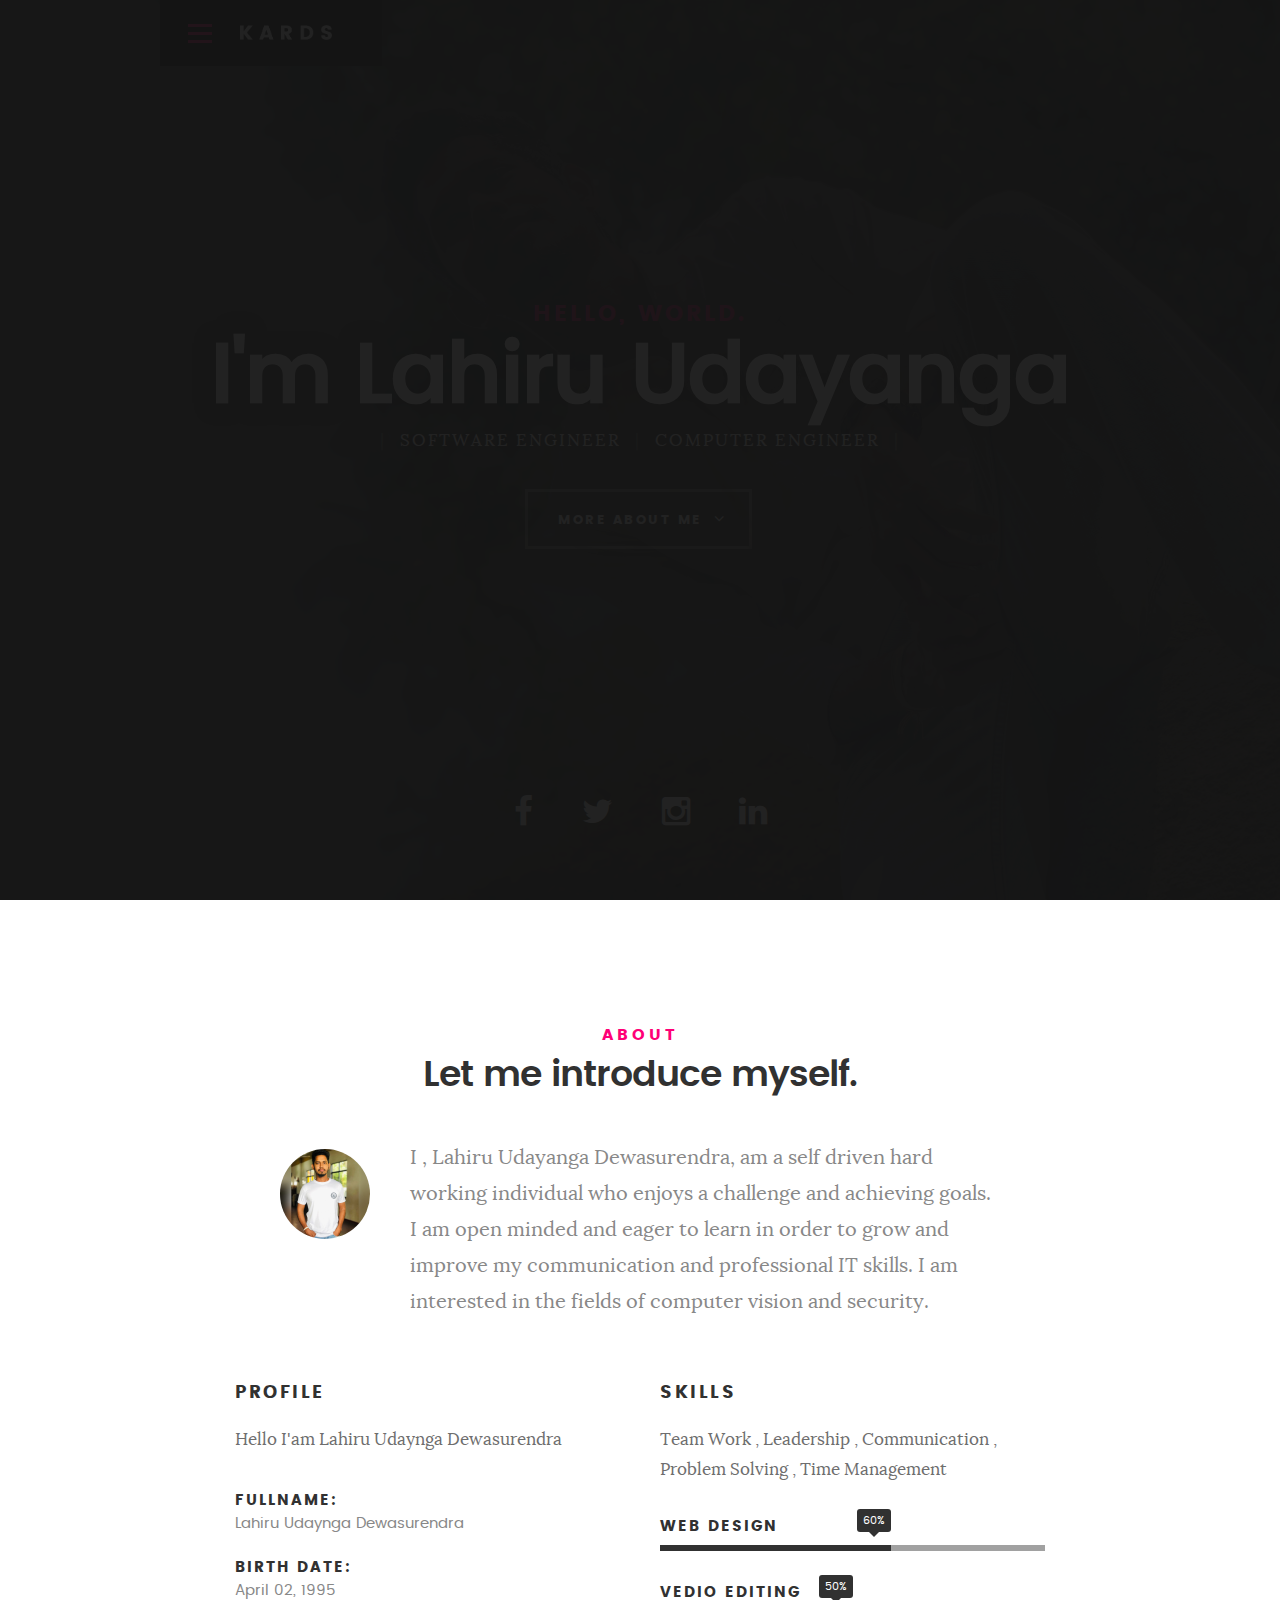
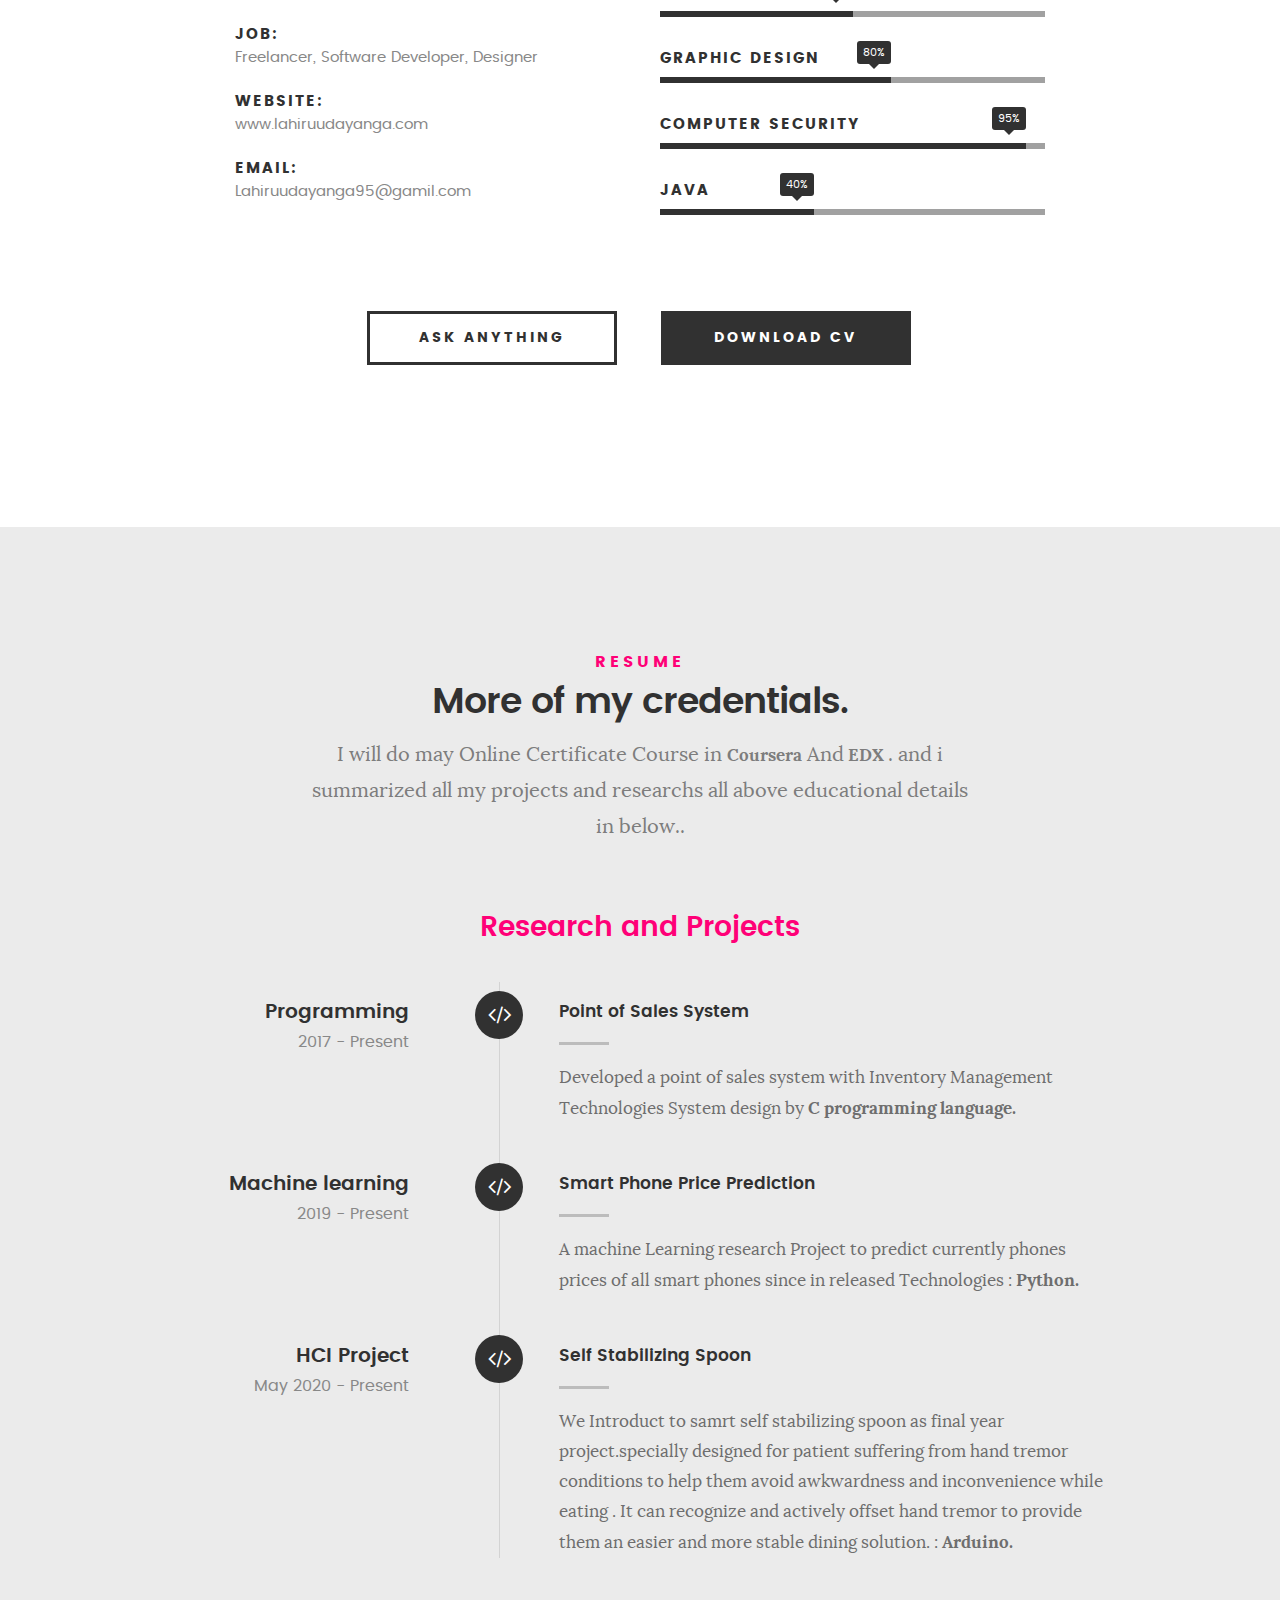
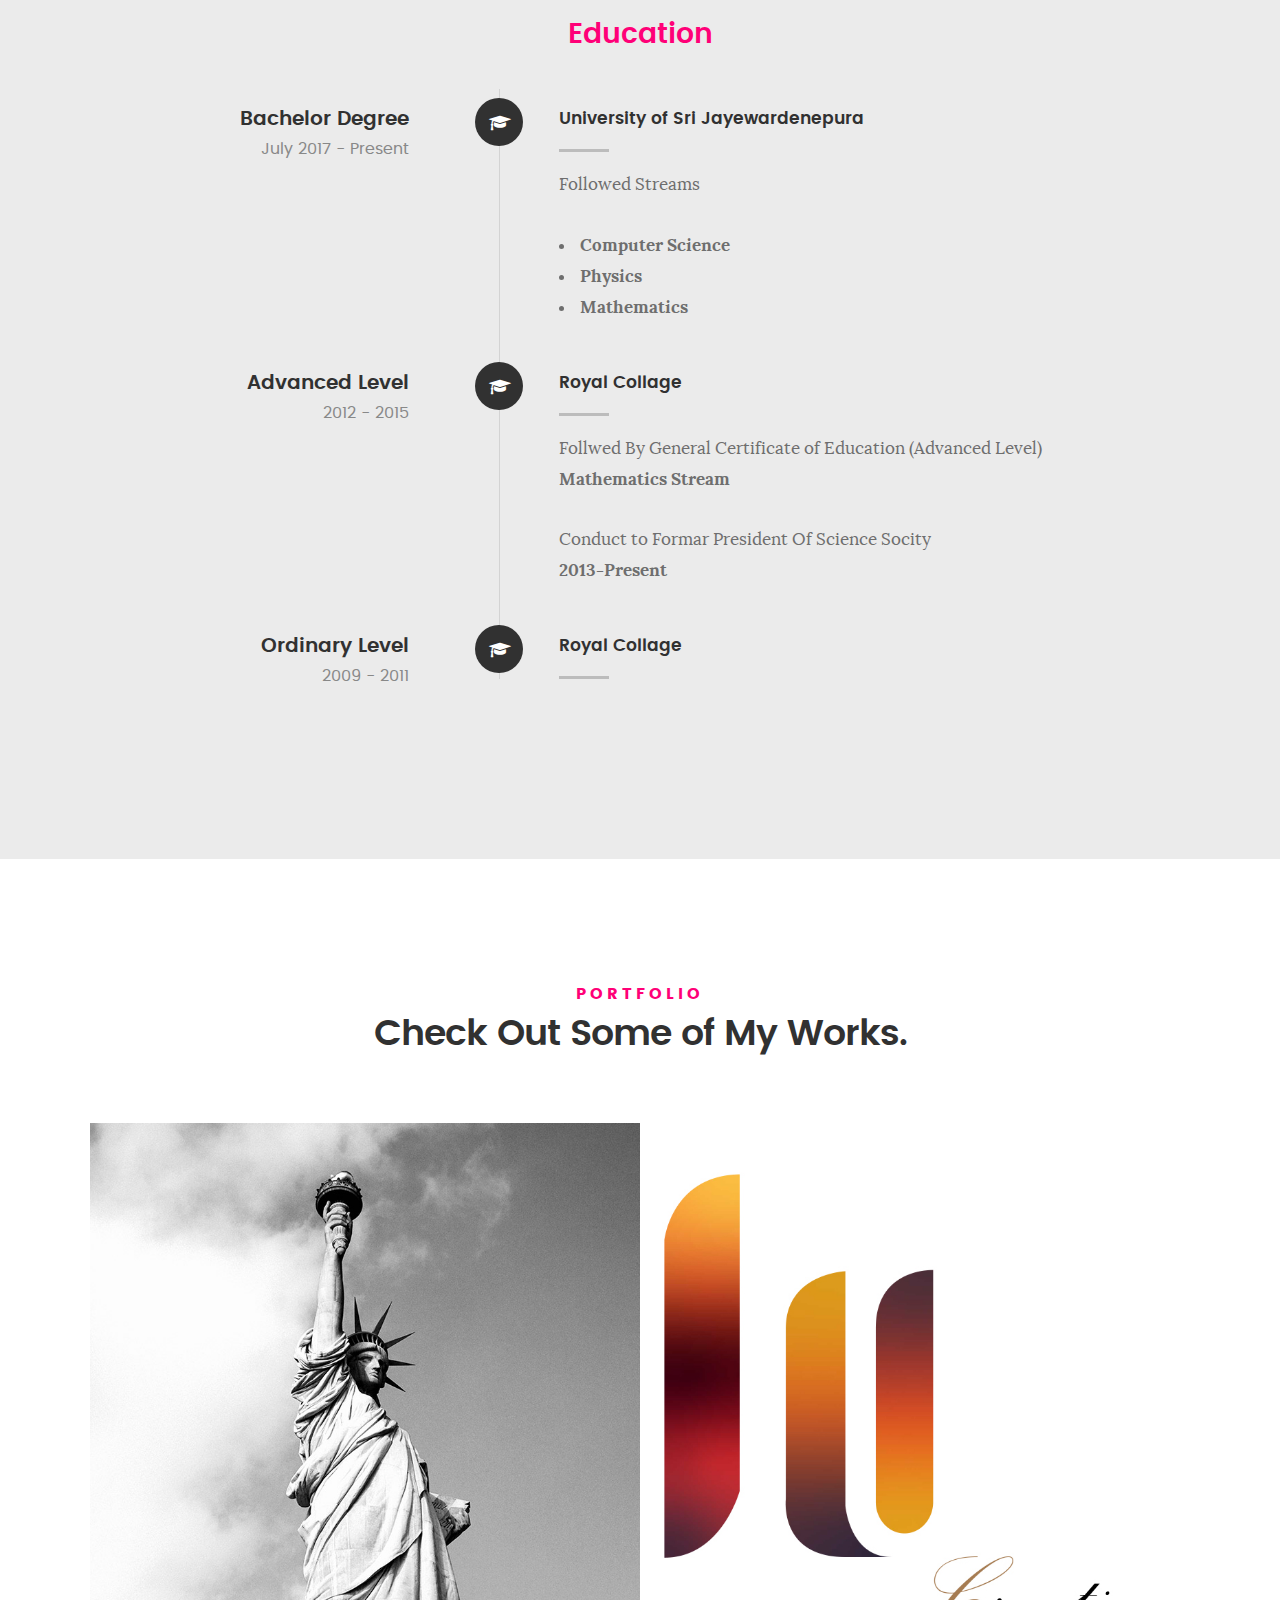
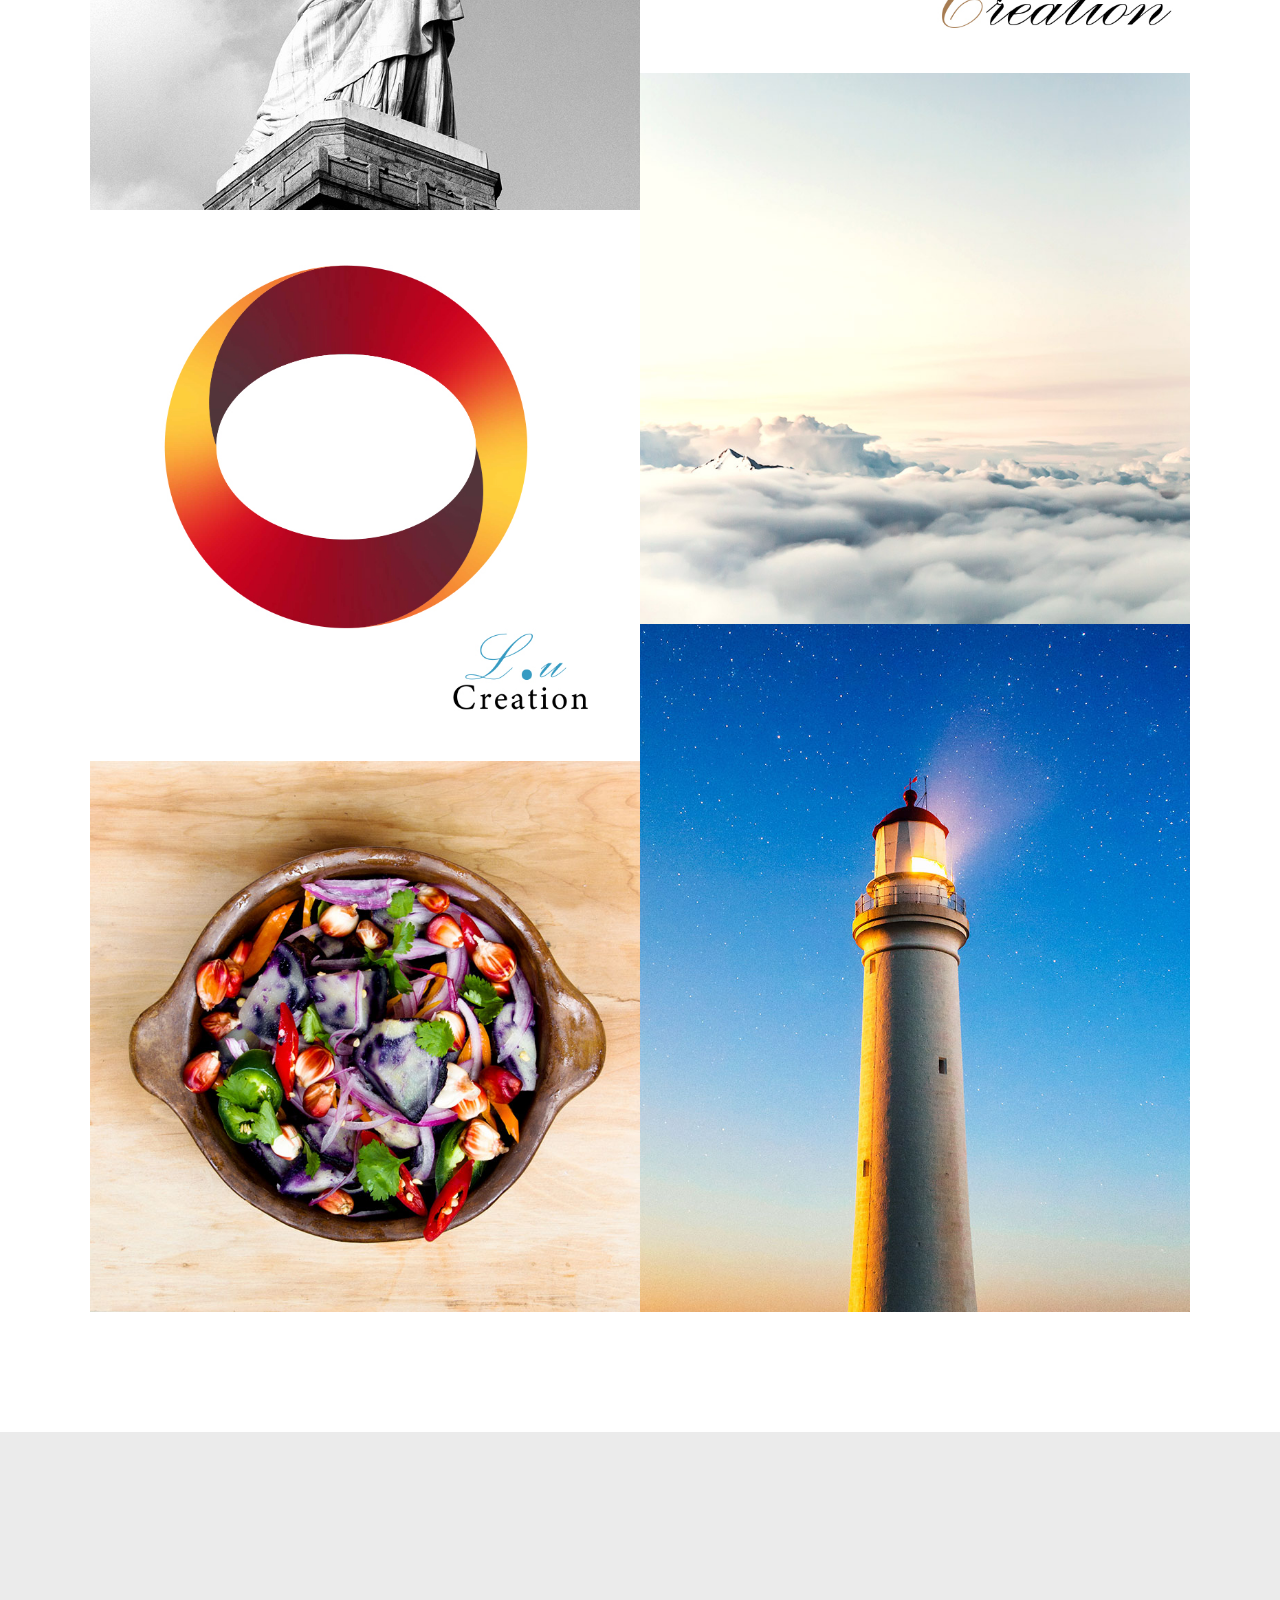
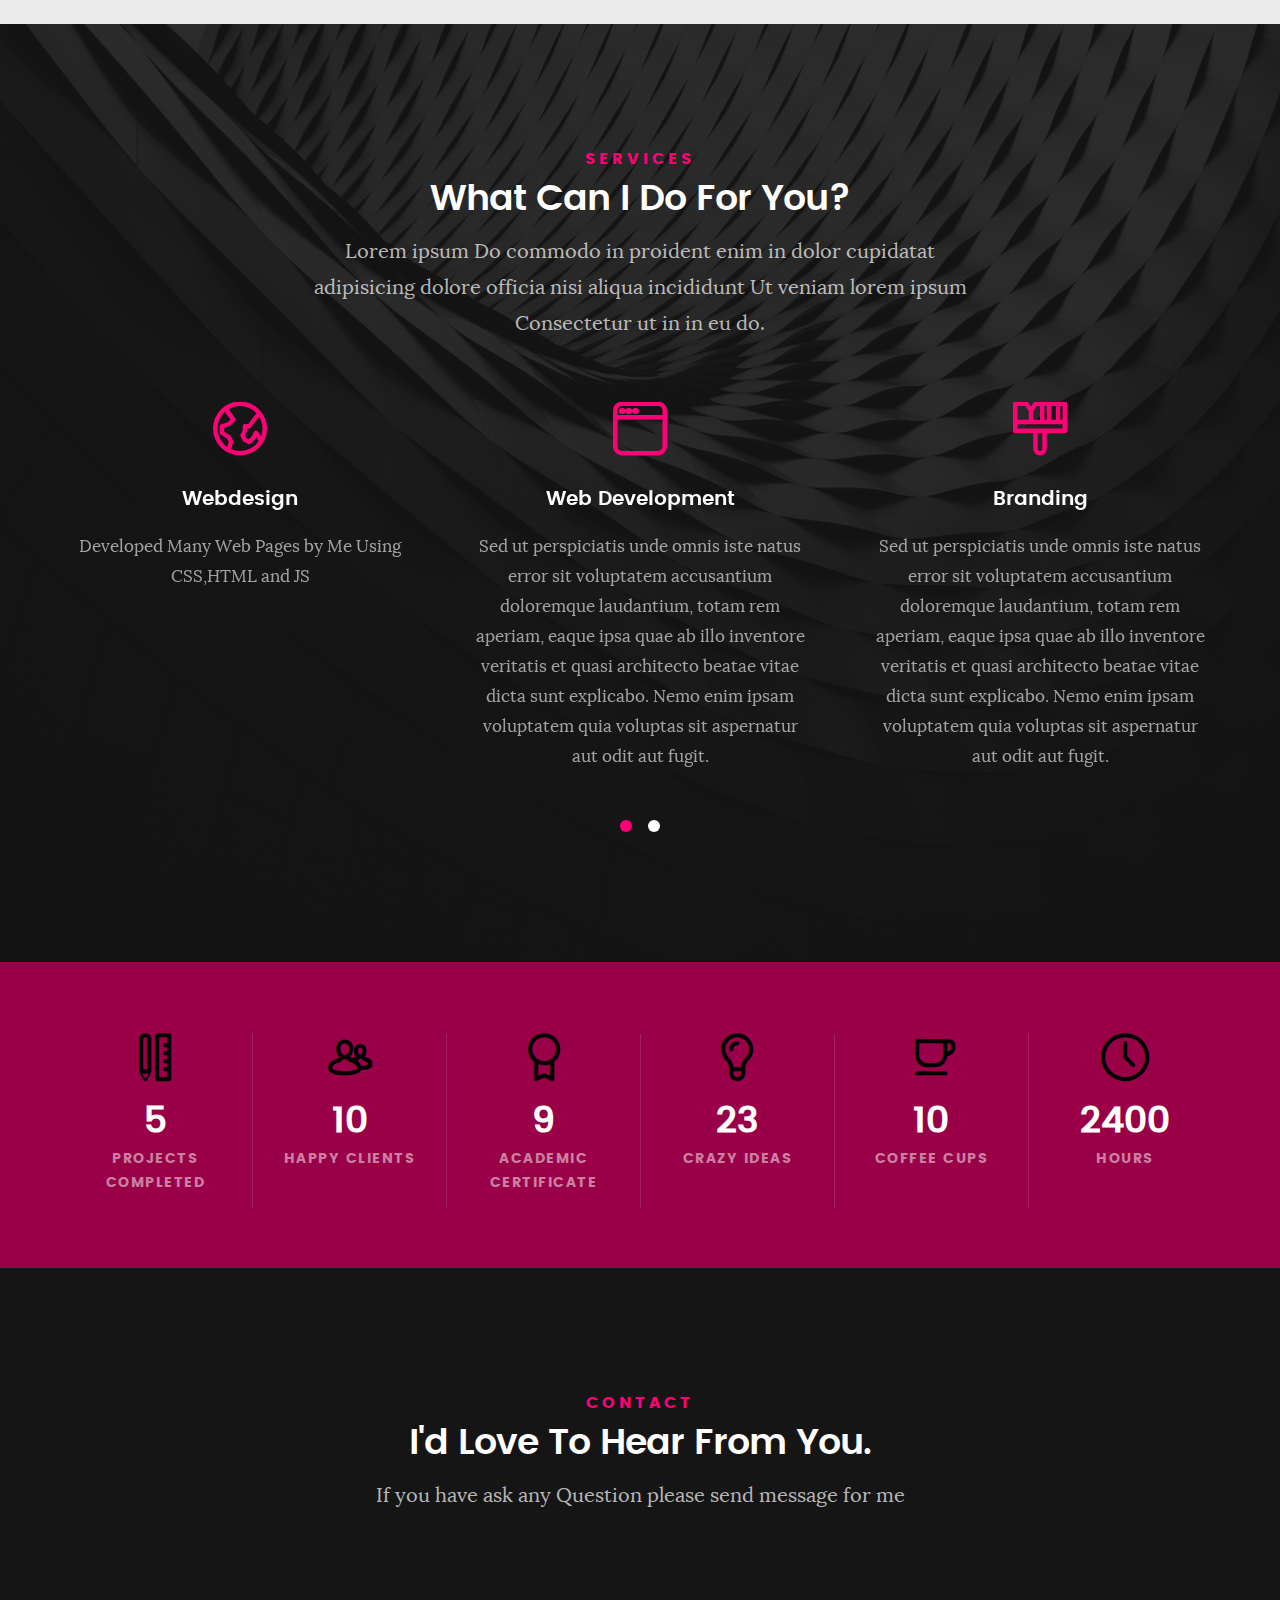
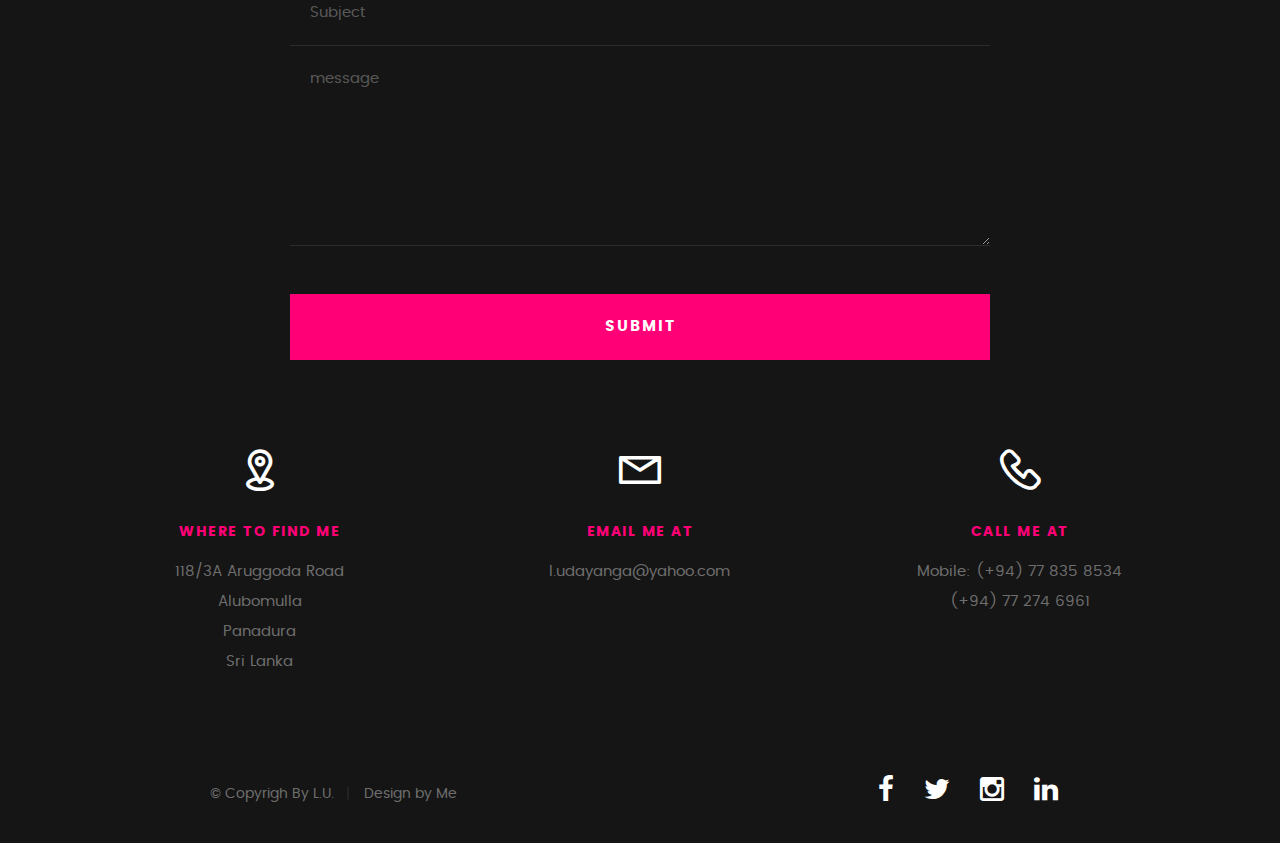
<file: index.html>
<!DOCTYPE html>
<!--[if IE 8 ]><html class="no-js oldie ie8" lang="en"> <![endif]-->
<!--[if IE 9 ]><html class="no-js oldie ie9" lang="en"> <![endif]-->
<!--[if (gte IE 9)|!(IE)]><!--><html class="no-js" lang="en"> <!--<![endif]-->
<head>


   <!--- basic page needs
   ================================================== -->
   <meta charset="utf-8">
	<title>Lahiru Udayanga</title>
	<meta name="description" content="">  
	<meta name="author" content="">

   <!-- mobile specific metas
   ================================================== -->
	<meta name="viewport" content="width=device-width, initial-scale=1, maximum-scale=1">

 	<!-- CSS
   ================================================== -->
   <link rel="stylesheet" href="css/base.css">  
   <link rel="stylesheet" href="css/main.css">
   <link rel="stylesheet" href="css/vendor.css">     

   <!-- script
   ================================================== -->   
	<script src="js/modernizr.js"></script>
	<script src="js/pace.min.js"></script>

   <!-- favicons
	================================================== -->
	<link rel="icon" type="image/png" href="favicon.png">

</head>

<body id="top">

	<!-- header 
   ================================================== -->
   <header>   	
   	<div class="row">

   		<div class="top-bar">
   			<a class="menu-toggle" href="#"><span>KARDSS</span></a>

	   		<div class="logo">
		         <a href="index.html">KARDSS</a>
		      </div>		      

		   	<nav id="main-nav-wrap">
					<ul class="main-navigation">
						<li class="current"><a class="smoothscroll"  href="#intro" title="">Home</a></li>
						<li><a class="smoothscroll"  href="#about" title="">About</a></li>
						<li><a class="smoothscroll"  href="#resume" title="">Resume</a></li>
						<li><a class="smoothscroll"  href="#portfolio" title="">Portfolio</a></li>
						<li><a class="smoothscroll"  href="#services" title="">Services</a></li>					
						<li><a class="smoothscroll"  href="#contact" title="">Contact</a></li>	
									
					</ul>
				</nav>    		
   		</div> <!-- /top-bar --> 
   		
   	</div> <!-- /row --> 		
   </header> <!-- /header -->

	<!-- intro section
   ================================================== -->
   <section id="intro">   

   	<div class="intro-overlay"></div>	

   	<div class="intro-content">
   		<div class="row">

   			<div class="col-twelve">

	   			<h5>Hello, World.</h5>
	   			<h1>I'm Lahiru Udayanga</h1>

	   			<p class="intro-position">
	   				<span>Software Engineer</span>
	   				<span>Computer Engineer</span> 
	   			</p>

	   			<a class="button stroke smoothscroll" href="#about" title="">More About Me</a>

	   		</div>  
   			
   		</div>   		 		
   	</div> <!-- /intro-content --> 

   	<ul class="intro-social">        
         <li><a href="https://www.facebook.com/ludayanga1/"><i class="fa fa-facebook"></i></a></li>
         
         <li><a href="https://twitter.com/LUdayanga"><i class="fa fa-twitter"></i></a></li>
         
         <li><a href="https://www.instagram.com/_lahiru_udayanga_/"><i class="fa fa-instagram"></i></a></li>

         <li><a href="https://www.linkedin.com/in/lahiru-udayanga-a029881ab/"><i class="fa fa-linkedin"></i></a></li>
      </ul> <!-- /intro-social -->      	

   </section> <!-- /intro -->


   <!-- about section
   ================================================== -->
   <section id="about">  

   	<div class="row section-intro">
   		<div class="col-twelve">

   			<h5>About</h5>
   			<h1>Let me introduce myself.</h1>

   			<div class="intro-info">

   				<img src="images/profile-pic.jpg" alt="Profile Picture">

   				<p class="lead">I
										, Lahiru Udayanga Dewasurendra, am a self
										driven hard working individual who enjoys a
										challenge and achieving goals. I am open
										minded and eager to learn in order to grow
										and improve my communication and
										professional IT skills. I am interested in the fields
										of computer vision and security.</p>
   			</div>   			

   		</div>   		
   	</div> <!-- /section-intro -->

   	<div class="row about-content">

   		<div class="col-six tab-full">

   			<h3>Profile</h3>
   			<p> Hello I'am Lahiru Udaynga Dewasurendra</p>

   			<ul class="info-list">
   				<li>
   					<strong>Fullname:</strong>
   					<span>Lahiru Udaynga Dewasurendra</span>
   				</li>
   				<li>
   					<strong>Birth Date:</strong>
   					<span>April 02, 1995</span>
   				</li>
   				<li>
   					<strong>Job:</strong>
   					<span>Freelancer, Software Developer, Designer</span>
   				</li>
   				<li>
   					<strong>Website:</strong>
   					<span>www.lahiruudayanga.com</span>
   				</li>
   				<li>
   					<strong>Email:</strong>
   					<span>Lahiruudayanga95@gamil.com</span>
   				</li>

   			</ul> <!-- /info-list -->

   		</div>

   		<div class="col-six tab-full">

   			<h3>Skills</h3>
   			<p>
   				Team Work    ,   Leadership ,  Communication  ,
   				Problem Solving  , 
   				Time Management
   			</p>

				<ul class="skill-bars">
				    <li>
				   	<div class="progress percent60"><span>60%</span></div>
				   	<strong>Web Design</strong>
				   </li> 
				   <li>
				   	<div class="progress percent50	"><span>50%</span></div>
				   	<strong>Vedio Editing</strong>
				   </li>
				   <li>
				   	<div class="progress percent60"><span>80%</span></div>
				   	<strong>Graphic Design</strong>
				   </li>
				   <li>
				   	<div class="progress percent95"><span>95%</span></div>
				   	<strong>Computer Security</strong>
				   </li>
				   <li>

				   	<div class="progress percent40"><span>40%</span></div>
				   	<strong>Java</strong>
				   </li>
      
				</ul> <!-- /skill-bars -->		

   		</div>

   	</div>

   	<div class="row button-section">
   		<div class="col-twelve">
   			<a href="#contact" title="Hire Me" class="button stroke smoothscroll">Ask Anything</a>
   			<a href="https://drive.google.com/file/d/1I5UwHJ9AJF9jfLcKDuc4yj23N43v_Pi-/view?usp=sharing" title="Download CV" class="button button-primary">Download CV</a>
   		</div>   		
   	</div>

   </section> <!-- /process-->    


   <!-- resume Section
   ================================================== -->
	<section id="resume" class="grey-section">

		<div class="row section-intro">
   		<div class="col-twelve">

   			<h5>Resume</h5>
   			<h1>More of my credentials.</h1>

   			<p class="lead">I will do may Online Certificate Course in <b>Coursera</b> And<b> EDX </b>. and i summarized all my projects and researchs all above educational details in below..</p>

   		</div>   		
   	</div> <!-- /section-intro--> 

   	<div class="row resume-timeline">   

   		<div class="col-twelve resume-header">

   			<h2  style="font-size:28px">Research and Projects</h2>

   		</div> <!-- /resume-header -->

   		<div class="col-twelve">

   			<div class="timeline-wrap">

   				<div class="timeline-block">

	   				<div class="timeline-ico">
	   					<i class="fa fa-code"style="font-size:22px"></i>
	   				</div>

	   				<div class="timeline-header">
	   					<h3> Programming </h3>
	   					<p>2017 - Present</p>
	   				</div>

	   				<div class="timeline-content">
	   					<h4>Point of Sales System </h4>
	   					<p>Developed a point of sales system with Inventory Management Technologies System design by <b>C programming language.</b></p>
	   				</div>

	   			</div> <!-- /timeline-block -->

	   			<div class="timeline-block">

	   				<div class="timeline-ico">
	   					<i class="fa fa-code" style="font-size:22px"></i>
	   				</div>

	   				<div class="timeline-header">
	   					<h3>Machine learning</h3>
	   					<p>2019 - Present</p>
	   				</div>

	   				<div class="timeline-content">
	   					<h4>Smart Phone Price Prediction </h4>
	   					<p>A machine Learning research Project to predict currently phones prices of all smart phones since in released Technologies : <b>Python.</b></p>
	   				</div>

	   			</div> <!-- /timeline-block -->

	   			<div class="timeline-block">

	   				<div class="timeline-ico">
	   					<i class="fa fa-code" style="font-size:22px"></i>
	   				</div>

	   				<div class="timeline-header">
	   					<h3>HCI Project</h3>
	   					<p>May 2020 - Present</p>
	   				</div>

	   				<div class="timeline-content">
	   					<h4>Self Stabilizing Spoon </h4>
	   					<p>We Introduct to samrt self stabilizing spoon as final year project.specially designed for patient suffering from hand tremor conditions to help them avoid awkwardness and inconvenience while eating . It can recognize and actively offset hand tremor to provide them an easier and more stable dining solution. : <b>Arduino.</b> </p>
	   				</div>

	   			</div> <!-- /timeline-block -->

   			</div> <!-- /timeline-wrap -->   			

   		</div> <!-- /col-twelve -->
   		
   	</div> <!-- /resume-timeline -->
   	
   	<div class="row resume-timeline">

   		<div class="col-twelve resume-header">

   			<h2 style="font-size:28px">Education</h2>

   		</div> <!-- /resume-header -->

   		<div class="col-twelve">

   			<div class="timeline-wrap">

   				<div class="timeline-block">

	   				<div class="timeline-ico">
	   					<i class="fa fa-graduation-cap"></i>
	   				</div>

	   				<div class="timeline-header">
	   					<h3>Bachelor Degree</h3>
	   					<p>July 2017 - Present</p>
	   				</div>

	   				<div class="timeline-content">
	   					<h4>University of Sri Jayewardenepura</h4>
	   					<p>Followed Streams</br>
	   						<ul>
	   							<li><b>Computer Science</b></li>
	   							<li><b>Physics</b></li>
	   							<li><b>Mathematics</b></li>
	   						</ul>
	   					</p>
	   				</div>

	   			</div> <!-- /timeline-block -->

	   			<div class="timeline-block">

	   				<div class="timeline-ico">
	   					<i class="fa fa-graduation-cap"></i>
	   				</div>

	   				<div class="timeline-header">
	   					<h3>Advanced Level</h3>
	   					<p>2012 - 2015</p>
	   				</div>

	   				<div class="timeline-content">
	   					<h4>Royal Collage</h4>
	   					<p>Follwed By General Certificate of Education (Advanced Level)
	   						
	   							<b>Mathematics Stream </b>
	   						
	   					</p>
	   					<p>Conduct to Formar President Of Science Socity<br><b>2013-Present</b></br></p>
	   				</div>

	   			</div> <!-- /timeline-block -->

	   			<div class="timeline-block">

	   				<div class="timeline-ico">
	   					<i class="fa fa-graduation-cap"></i>
	   				</div>

	   				<div class="timeline-header">
	   					<h3>Ordinary Level</h3>
	   					<p> 2009 - 2011</p>
	   				</div>

	   				<div class="timeline-content">
	   					<h4>Royal Collage</h4>
	   					<p></p>
	   				</div>

	   			</div> <!-- /timeline-block -->

   			</div> <!-- /timeline-wrap -->   			

   		</div> <!-- /col-twelve -->
   		
   	</div> <!-- /resume-timeline -->
		
	</section> <!-- /features -->


	<!-- Portfolio Section
   ================================================== -->
	<section id="portfolio">

		<div class="row section-intro">
   		<div class="col-twelve">

   			<h5>Portfolio</h5>
   			<h1>Check Out Some of My Works.</h1>

   			<p class="lead"></p>

   		</div>   		
   	</div> <!-- /section-intro--> 

   	<div class="row portfolio-content">

   		<div class="col-twelve">

   			<!-- portfolio-wrapper -->
	         <div id="folio-wrapper" class="block-1-2 block-mob-full stack">

	         	<div class="bgrid folio-item">
	               <div class="item-wrap">
	               	<img src="images/portfolio/liberty.jpg" alt="Liberty">
	                  <a href="#modal-01" class="overlay">	                  	           
	                     <div class="folio-item-table">
	                     	<div class="folio-item-cell">
		     					       <h3 class="folio-title">Liberty</h3>	     					    
		     					    	 <span class="folio-types">
		     					       	  Graphic Design
		     					       </span>
		     					   </div>	                      	
	                     </div>                    
	                  </a>
	               </div>	               
	        		</div> <!-- /folio-item -->

	        		<div class="bgrid folio-item">
	               <div class="item-wrap">
	               	<img src="images/portfolio/shutterbug.jpg" alt="Shutterbug">
	               	<a href="#modal-02" class="overlay">              		                  
	                     <div class="folio-item-table">
	                     	<div class="folio-item-cell">
	                     		<h3 class="folio-title">Graphic Art</h3>	     					    
		     					    	<span class="folio-types">
		     					       	  Graphic design
		     					      </span>		     		
		     					   </div> 	                      	
	                     </div>                    
	                  </a>
	               </div>
	        		</div> <!-- /folio-item -->

	            <div class="bgrid folio-item">
	               <div class="item-wrap">
	               	<img src="images/portfolio/clouds.jpg"alt="Clouds">
	                  <a href="#modal-03" class="overlay">             		                  
	                     <div class="folio-item-table">
	                     	<div class="folio-item-cell">
	                     		<h3 class="folio-title">Clouds</h3>	     					    
		     					    	<span class="folio-types">
		     					       	  Web Design
		     					      </span>		     		
		     					   </div> 	                      	
	                     </div>                    
	                  </a>
	               </div>
	        		</div> <!-- /folio-item -->

	            <div class="bgrid folio-item">
	               <div class="item-wrap">
	               	<img src="images/portfolio/beetle.jpg" alt="Beetle">
	                  <a href="#modal-04" class="overlay">                  	                 
	                     <div class="folio-item-table">
	                     	<div class="folio-item-cell">
	                     		<h3 class="folio-title">Art Work</h3>	     					    
		     					    	<span class="folio-types">
		     					       	 Graphic design
		     					      </span>		     		
		     					   </div>  	                      	
	                     </div>                    
	                  </a>
	               </div>
	        		</div> <!-- /folio-item -->     

	        		<div class="bgrid folio-item">
	               <div class="item-wrap">
	               	<img src="images/portfolio/lighthouse.jpg" alt="Lighthouse">
	                  <a href="#modal-05" class="overlay">             		                  
	                     <div class="folio-item-table">
	                     	<div class="folio-item-cell">
	                     		<h3 class="folio-title">Lighthouse</h3>	     					    
		     					    	<span class="folio-types">
		     					       	  Web Development
		     					      </span>		     		
		     					   </div> 	                      	
	                     </div>                    
	                  </a>
	               </div>
	        		</div> <!-- /folio-item -->

	            <div class="bgrid folio-item">
	               <div class="item-wrap">
	               	<img src="images/portfolio/salad.jpg" alt="Salad">
	                  <a href="#modal-06" class="overlay">
	                     <div class="folio-item-table">
	                     	<div class="folio-item-cell">
	                     		<h3 class="folio-title">Salad</h3>	     					    
		     					    	<span class="folio-types">
		     					       	  Branding
		     					      </span>		     		
		     					   </div>	                      	
	                     </div>                    
	                  </a>
	               </div>
	        		</div> <!-- /folio-item -->   

	            <!-- modal popups - begin
	            ============================================================= -->
	            <div id="modal-01" class="popup-modal slider mfp-hide">	

				     	<div class="media">
				     		<img src="images/portfolio/modals/m-liberty.jpg" alt="" />
				     	</div>      	

					   <div class="description-box">
					      <h4>Liberty</h4>		      
					      <p>Edit in Adobe Photoshop.</p>

					      <div class="categories">Web Development</div>			               
					   </div>

			         <div class="link-box">
			            
					      <a href="#" class="popup-modal-dismiss">Close</a>
			         </div>		      

				   </div> <!-- /modal-01 -->

				   <div id="modal-02" class="popup-modal slider mfp-hide">	

				     	<div class="media">
				     		<img src="images/portfolio/modals/m-shutterbug.jpg" alt="" />
				     	</div>      	

					   <div class="description-box">
					      <h4>L.u Creation</h4>		      
					      <p>That Logo design by using Adobe Illustrator Art Work...</p>

					      <div class="categories">Logo Design</div>			               
					   </div>

			         <div class="link-box">
			            
					      <a href="#" class="popup-modal-dismiss">Close</a>
			         </div>		      

				   </div> <!-- /modal-02 -->

				   <div id="modal-03" class="popup-modal slider mfp-hide">	

				     	<div class="media">
				     		<img src="images/portfolio/modals/m-clouds.jpg" alt="" />
				     	</div>      	

					   <div class="description-box">
					      <h4>Clouds</h4>		      
					      <p>Proin gravida nibh vel velit auctor aliquet. Aenean sollicitudin, lorem quis bibendum auctor, nisi elit consequat ipsum, nec sagittis sem nibh id elit.</p>

					      <div class="categories">Web Design</div>			               
					   </div>

			         <div class="link-box">
			         
					      <a href="#" class="popup-modal-dismiss">Close</a>
			         </div>		      

				   </div> <!-- /modal-03 -->

				   <div id="modal-04" class="popup-modal slider mfp-hide">	

				     	<div class="media">
				     		<img src="images/portfolio/modals/m-beetle.jpg" alt="" />
				     	</div>      	

					   <div class="description-box">
					      <h4>Multicolour Logo</h4>		      
					      <p>That Multicolour Gradient Logo design by me using Adobe Illustrator Art Work...</p>

					      <div class="categories">Multicolour Logo</div>			               
					   </div>

			         <div class="link-box">
			            
					      <a href="#" class="popup-modal-dismiss">Close</a>
			         </div>		      

				   </div> <!-- /modal-04 -->

				   <div id="modal-05" class="popup-modal slider mfp-hide">	

				     	<div class="media">
				     		<img src="images/portfolio/modals/m-lighthouse.jpg" alt="" />
				     	</div>      	

					   <div class="description-box">
					      <h4>Lighthouse</h4>		      
					      <p>Proin gravida nibh vel velit auctor aliquet. Aenean sollicitudin, lorem quis bibendum auctor, nisi elit consequat ipsum, nec sagittis sem nibh id elit.</p>

					      <div class="categories">Web Development</div>			               
					   </div>

			         <div class="link-box">
			            
					      <a href="#" class="popup-modal-dismiss">Close</a>
			         </div>		      

				   </div> <!-- /modal-05 -->

				   <div id="modal-06" class="popup-modal slider mfp-hide">	

				     	<div class="media">
				     		<img src="images/portfolio/modals/m-salad.jpg" alt="" />
				     	</div>      	

					   <div class="description-box">
					      <h4>Salad</h4>		      
					      <p>Proin gravida nibh vel velit auctor aliquet. Aenean sollicitudin, lorem quis bibendum auctor, nisi elit consequat ipsum, nec sagittis sem nibh id elit.</p>

					      <div class="categories">Branding</div>			               
					   </div>

			         <div class="link-box">
			            
					      <a href="#" class="popup-modal-dismiss">Close</a>
			         </div>		      

				   </div> <!-- /modal-06 -->


				   <!-- modal popups - end
	            ============================================================= -->

	         </div> <!-- /portfolio-wrapper --> 

   		</div>  <!-- /twelve -->   

   	</div> <!-- /portfolio-content --> 
		
	</section> <!-- /portfolio --> 


	<!-- CTA Section
   ================================================== -->
	<section id="cta" class="grey-section">

   
   </section> <!-- /cta --> 

	
	<!-- services Section
   ================================================== -->
	<section id="services">

		<div class="overlay"></div>

		<div class="row section-intro">
   		<div class="col-twelve">

   			<h5>Services</h5>
   			<h1>What Can I Do For You?</h1>

   			<p class="lead">Lorem ipsum Do commodo in proident enim in dolor cupidatat adipisicing dolore officia nisi aliqua incididunt Ut veniam lorem ipsum Consectetur ut in in eu do.</p>

   		</div>   		
   	</div> <!-- /section-intro -->

   	<div class="row services-content">

   		<div id="owl-slider" class="owl-carousel services-list">

	      	<div class="service">	

	      		<span class="icon"><i class="icon-earth"></i></span>            

	            <div class="service-content">	

	            	 <h3>Webdesign</h3>

		            <p class="desc"> Developed Many Web Pages by Me Using CSS,HTML and JS
	         		</p>
	         		
	         	</div> 	         	 

				</div> <!-- /service -->

				<div class="service">	

					<span class="icon"><i class="icon-window"></i></span>                          

	            <div class="service-content">	

	            	<h3>Web Development</h3>  

		            <p class="desc">Sed ut perspiciatis unde omnis iste natus error sit voluptatem accusantium doloremque laudantium, totam rem aperiam, eaque ipsa quae ab illo inventore veritatis et quasi architecto beatae vitae dicta sunt explicabo. Nemo enim ipsam voluptatem quia voluptas sit aspernatur aut odit aut fugit.
	         		</p>

	            </div>	                          

			   </div> <!-- /service -->

			   <div class="service">

			   	<span class="icon"><i class="icon-paint-brush"></i></span>		            

	            <div class="service-content">

	            	<h3>Branding</h3>

		            <p class="desc">Sed ut perspiciatis unde omnis iste natus error sit voluptatem accusantium doloremque laudantium, totam rem aperiam, eaque ipsa quae ab illo inventore veritatis et quasi architecto beatae vitae dicta sunt explicabo. Nemo enim ipsam voluptatem quia voluptas sit aspernatur aut odit aut fugit.
	        			</p> 

	            </div> 	            	               

			   </div> <!-- /service -->

				<div class="service">

					<span class="icon"><i class="icon-toggles"></i></span>	              

	            <div class="service-content">

	            	<h3>UI/UX Design</h3>

		            <p class="desc">Sed ut perspiciatis unde omnis iste natus error sit voluptatem accusantium doloremque laudantium, totam rem aperiam, eaque ipsa quae ab illo inventore veritatis et quasi architecto beatae vitae dicta sunt explicabo. Nemo enim ipsam voluptatem quia voluptas sit aspernatur aut odit aut fugit.
	         		</p> 
	         		
	            </div>                

				</div> <!-- /service -->

			   <div class="service">

			   	<span class="icon"><i class="icon-image"></i></span>	            

	            <div class="service-content">

	            	<h3>Graphics Design</h3>

		            <p class="desc">Work out <br>Adobe Illustrator <br> Adobe Photoshop
	        			</p> 

	            </div>	               

			   </div> <!-- /service -->

			   <div class="service">

			   	<span class="icon"><i class="icon-chat"></i></span>	   	           

	            <div class="service-content">

	            	 <h3>Consultancy</h3>

		            <p class="desc">Sed ut perspiciatis unde omnis iste natus error sit voluptatem accusantium doloremque laudantium, totam rem aperiam, eaque ipsa quae ab illo inventore veritatis et quasi architecto beatae vitae dicta sunt explicabo. Nemo enim ipsam voluptatem quia voluptas sit aspernatur aut odit aut fugit.
	        			</p> 
	        			
	            </div>	               

			   </div> <!-- /service -->

	      </div> <!-- /services-list -->
   		
   	</div> <!-- /services-content -->
		
	</section> <!-- /services -->	


	<!-- stats Section
   ================================================== -->
	<section id="stats" class="count-up">

		<div class="row">
			<div class="col-twelve">

				<div class="block-1-6 block-s-1-3 block-tab-1-2 block-mob-full stats-list">

					<div class="bgrid stat">

						<div class="icon-part">
							<i class="icon-pencil-ruler"></i>
						</div>

						<h3 class="stat-count">
							5
						</h3>

						<h5 class="stat-title">
							Projects Completed
						</h5>

					</div> <!-- /stat -->					

					<div class="bgrid stat">

						<div class="icon-part">
							<i class="icon-users"></i>
						</div>

						<h3 class="stat-count">
							10
						</h3>

						<h5 class="stat-title">
							Happy Clients
						</h5>

					</div> <!-- /stat -->

					<div class="bgrid stat">

						<div class="icon-part">
							<i class="icon-badge"></i>
						</div>

						<h3 class="stat-count">
							9
						</h3>

						<h5 class="stat-title">
							Academic certificate
						</h5>

					</div> <!-- /stat -->									

					<div class="bgrid stat">

						<div class="icon-part">
							<i class="icon-light-bulb"></i>
						</div>

						<h3 class="stat-count">
							23
						</h3>

						<h5 class="stat-title">
							Crazy Ideas
						</h5>

					</div> <!-- /stat -->

					<div class="bgrid stat">

						<div class="icon-part">
							<i class="icon-cup"></i>
						</div>

						<h3 class="stat-count">
							10
						</h3>

						<h5 class="stat-title">
							Coffee Cups
						</h5>

					</div> <!-- /stat -->

					<div class="bgrid stat">

						<div class="icon-part">
							<i class="icon-clock"></i>
						</div>

						<h3 class="stat-count">
							2400
						</h3>

						<h5 class="stat-title">
							Hours
						</h5>

					</div> <!-- /stat -->

				</div> <!-- /stats-list -->

			</div> <!-- /twelve -->
		</div> <!-- /row -->

	</section> <!-- /stats -->

	
   <!-- contact
   ================================================== -->
	<section id="contact">

		<div class="row section-intro">
   		<div class="col-twelve">

   			<h5>Contact</h5>
   			<h1>I'd Love To Hear From You.</h1>

   			<p class="lead">If you have ask any Question please send message for me</p>

   		</div> 
   	</div> <!-- /section-intro -->

   	<div class="row contact-form">

   		<div class="col-twelve">

            <!-- form -->
            <form name="contactForm" id="contactForm" method="post" action="sendEmail.php">
      			<fieldset>

                  
                  <div class="form-field">
	     				   <input name="contactSubject" type="text" id="contactSubject" placeholder="Subject" value="">
	               </div>                       
                  <div class="form-field">
	                 	<textarea name="contactMessage" id="contactMessage" placeholder="message" rows="10" cols="50" required=""></textarea>
	               </div>                      
                 <div class="form-field">
                     <button class="submitform">Submit</button>
                     

      			</fieldset>
      		</form> <!-- Form End -->

           

         </div> <!-- /col-twelve -->
   		
   	</div> <!-- /contact-form -->

   	<div class="row contact-info">

   		<div class="col-four tab-full">

   			<div class="icon">
   				<i class="icon-pin"></i>
   			</div>

   			<h5>Where to find me</h5>

   			<p>
            118/3A Aruggoda Road<br>
            Alubomulla<br>
            Panadura <br>
            Sri Lanka
            </p>

   		</div>

   		<div class="col-four tab-full collapse">

   			<div class="icon">
   				<i class="icon-mail"></i>
   			</div>

   			<h5>Email Me At</h5>

   			<p>l.udayanga@yahoo.com<br>
					     
			   </p>

   		</div>

   		<div class="col-four tab-full">

   			<div class="icon">
   				<i class="icon-phone"></i>
   			</div>

   			<h5>Call Me At</h5>

   			<p>
			   	Mobile: (+94) 77 835 8534 <br>
			     	       (+94) 77 274 6961   
			   </p>

   		</div>
   		
   	</div> <!-- /contact-info -->
		
	</section> <!-- /contact -->


   <!-- footer
   ================================================== -->

   <footer>
     	<div class="row">

     		<div class="col-six tab-full pull-right social">

     			<ul class="footer-social">        
			      <li><a href="https://www.facebook.com/ludayanga1/"><i class="fa fa-facebook" style="font-size:28px"></i></a></li>
			     
			      <li><a href="https://twitter.com/LUdayanga"><i class="fa fa-twitter" style="font-size:28px"></i></a></li>
			     
			      <li><a href="https://www.instagram.com/_lahiru_udayanga_/"><i class="fa fa-instagram" style="font-size:28px"></i></a></li>

			       <li><a href="https://www.linkedin.com/in/lahiru-udayanga-a029881ab/"><i class="fa fa-linkedin" style="font-size:28px"></i></a></li>
			   </ul> 
	      		
	      </div>

      	<div class="col-six tab-full">
	      	<div class="copyright">
		        	<span>© Copyrigh By L.U.</span> 
		        	<span>Design by Me</a></span>	         	
		         </div>		                  
	      	</div>

	      	<div id="go-top">
		         <a class="smoothscroll" title="Back to Top" href="#top"><i class="fa fa-long-arrow-up"></i></a>
		      </div>

      	</div> <!-- /row -->     	
   </footer>  

   <div id="preloader"> 
    	<div id="loader"></div>
   </div> 

   <!-- Java Script
   ================================================== --> 
   <script src="js/jquery-2.1.3.min.js"></script>
   <script src="js/plugins.js"></script>
   <script src="js/main.js"></script>

</body>

</html>
</file>
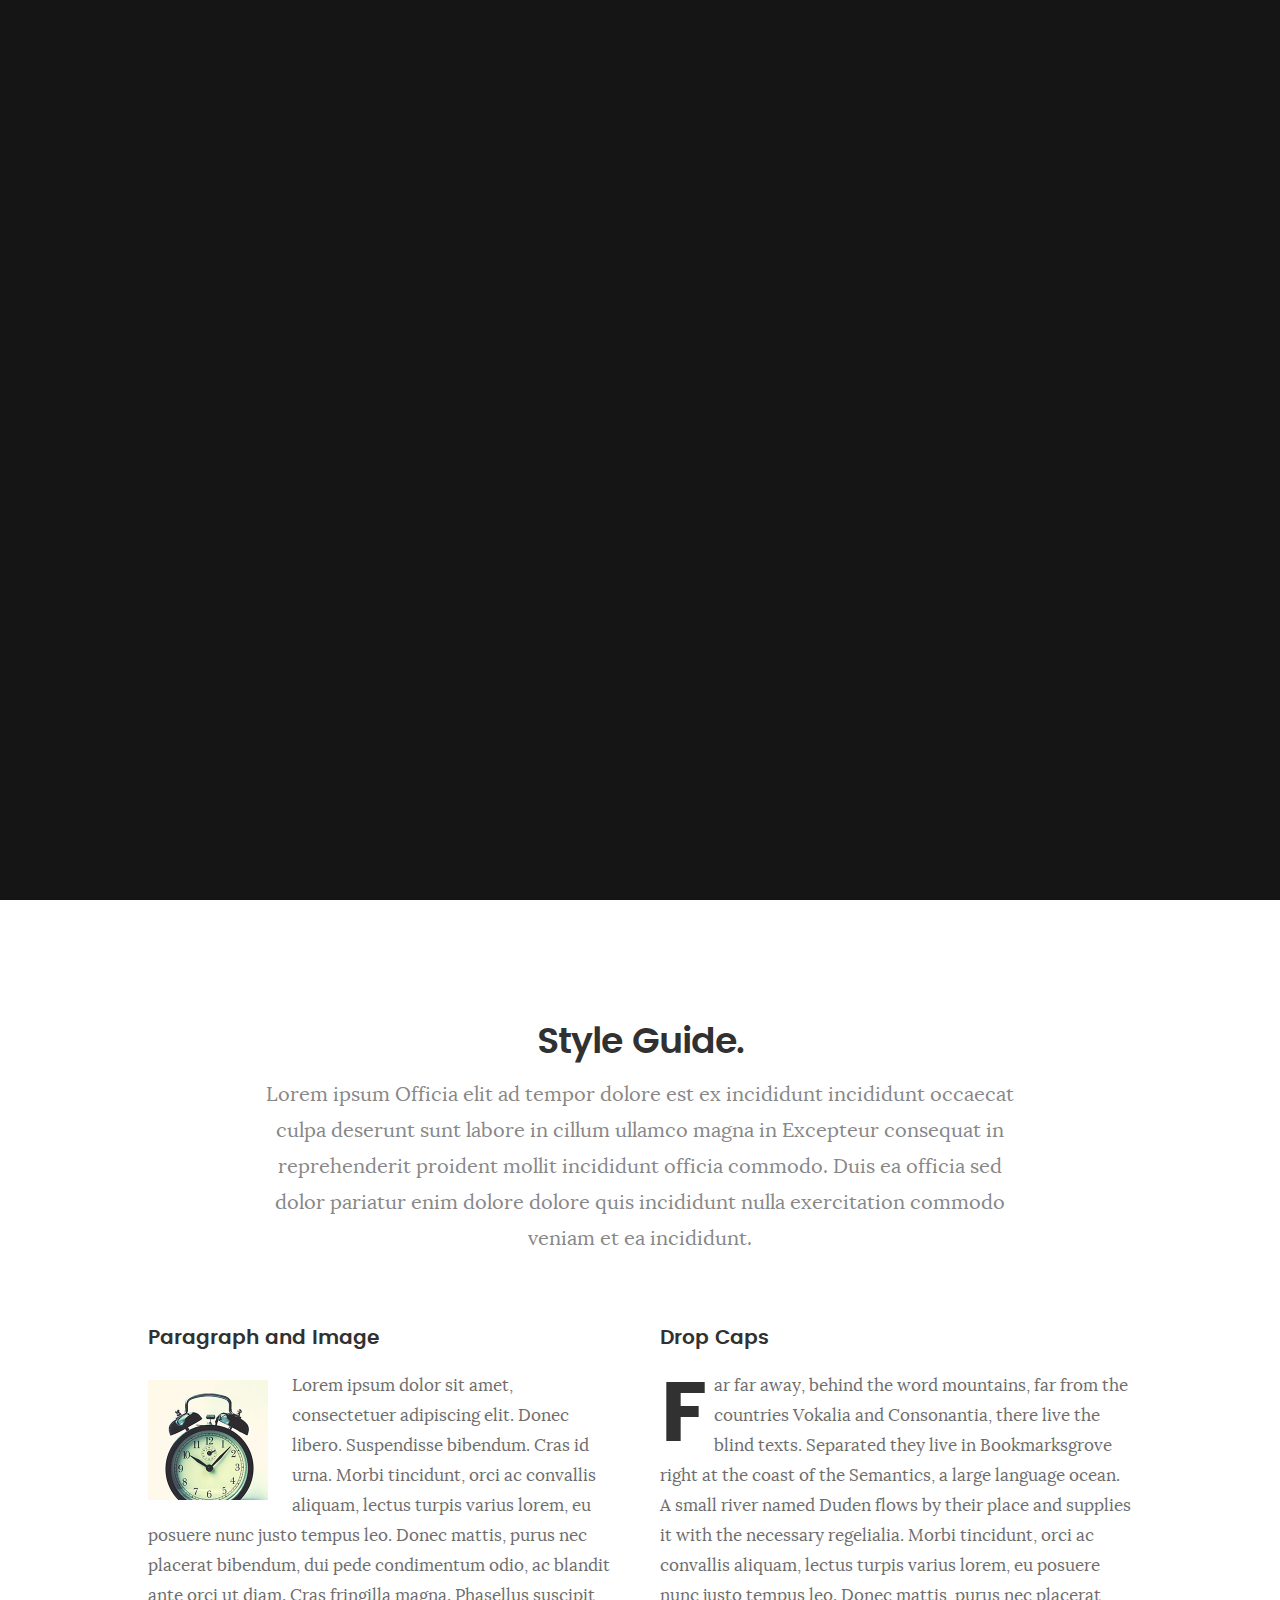
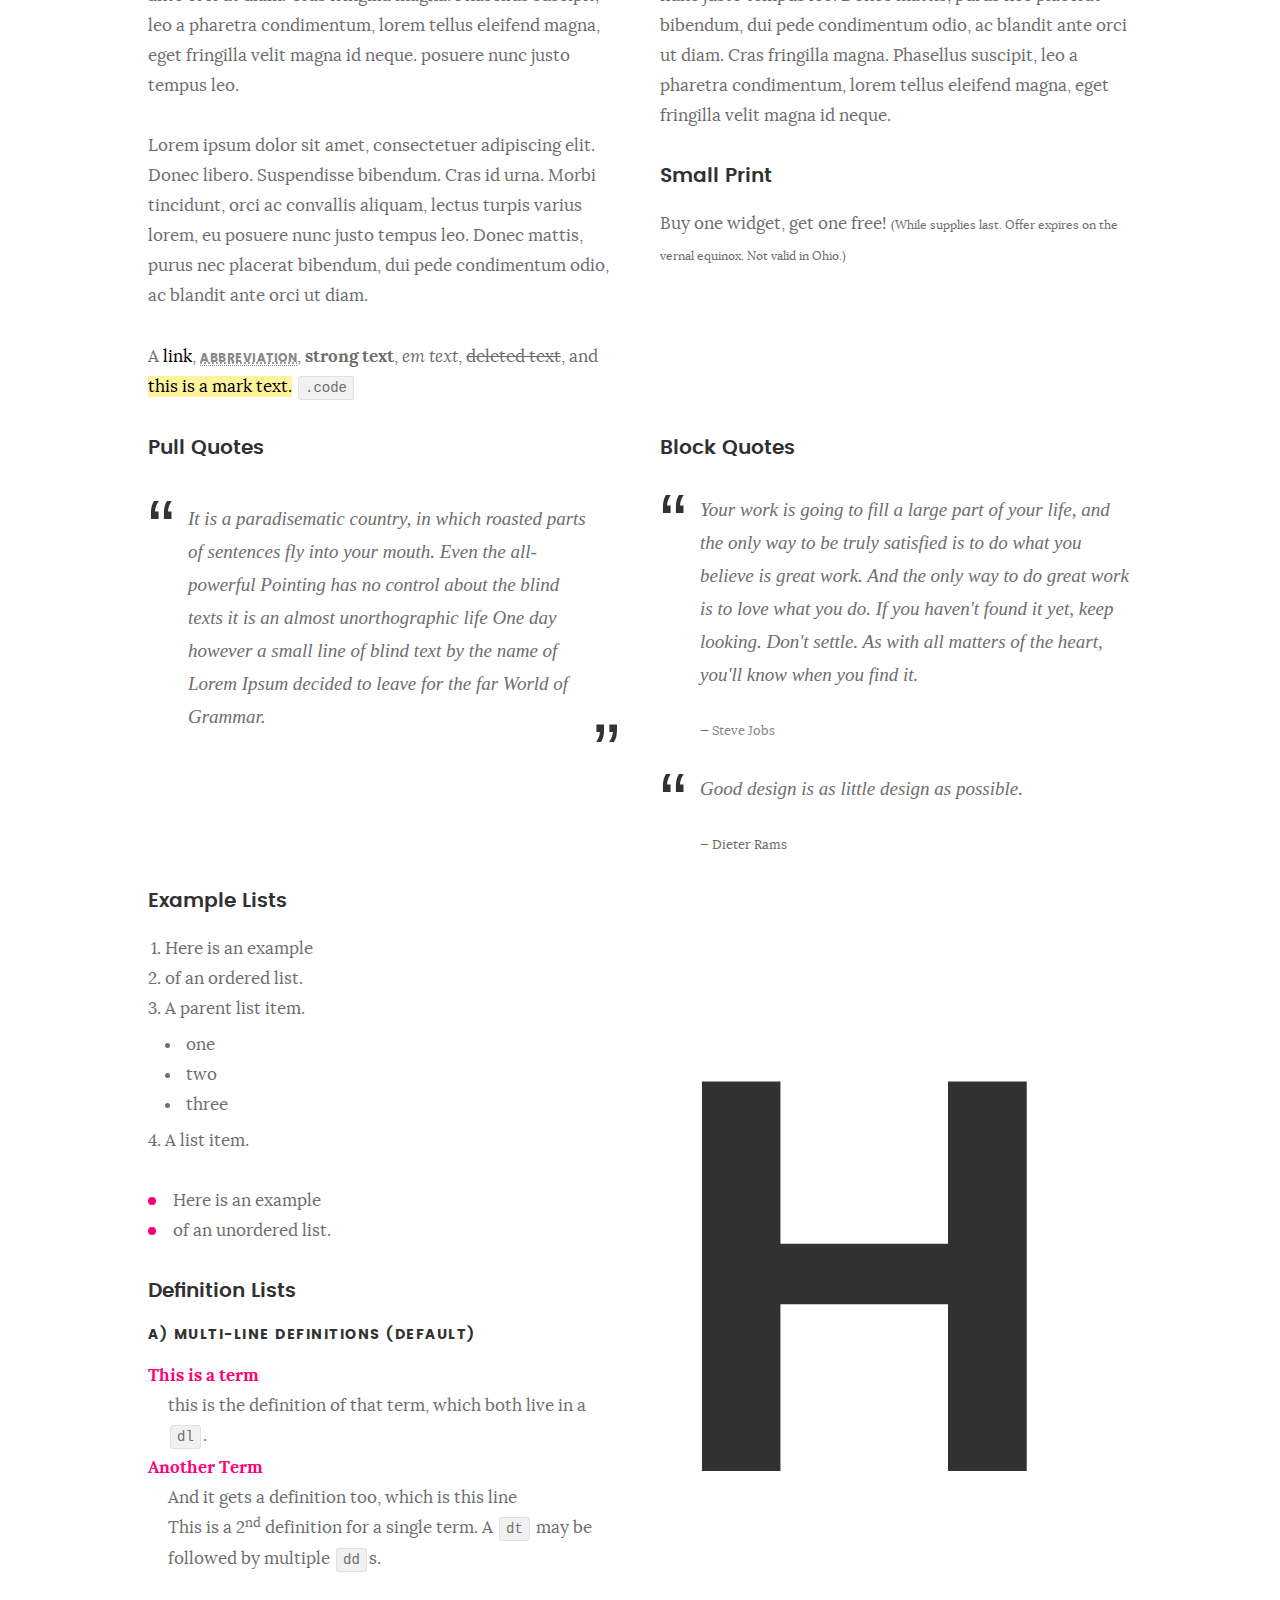
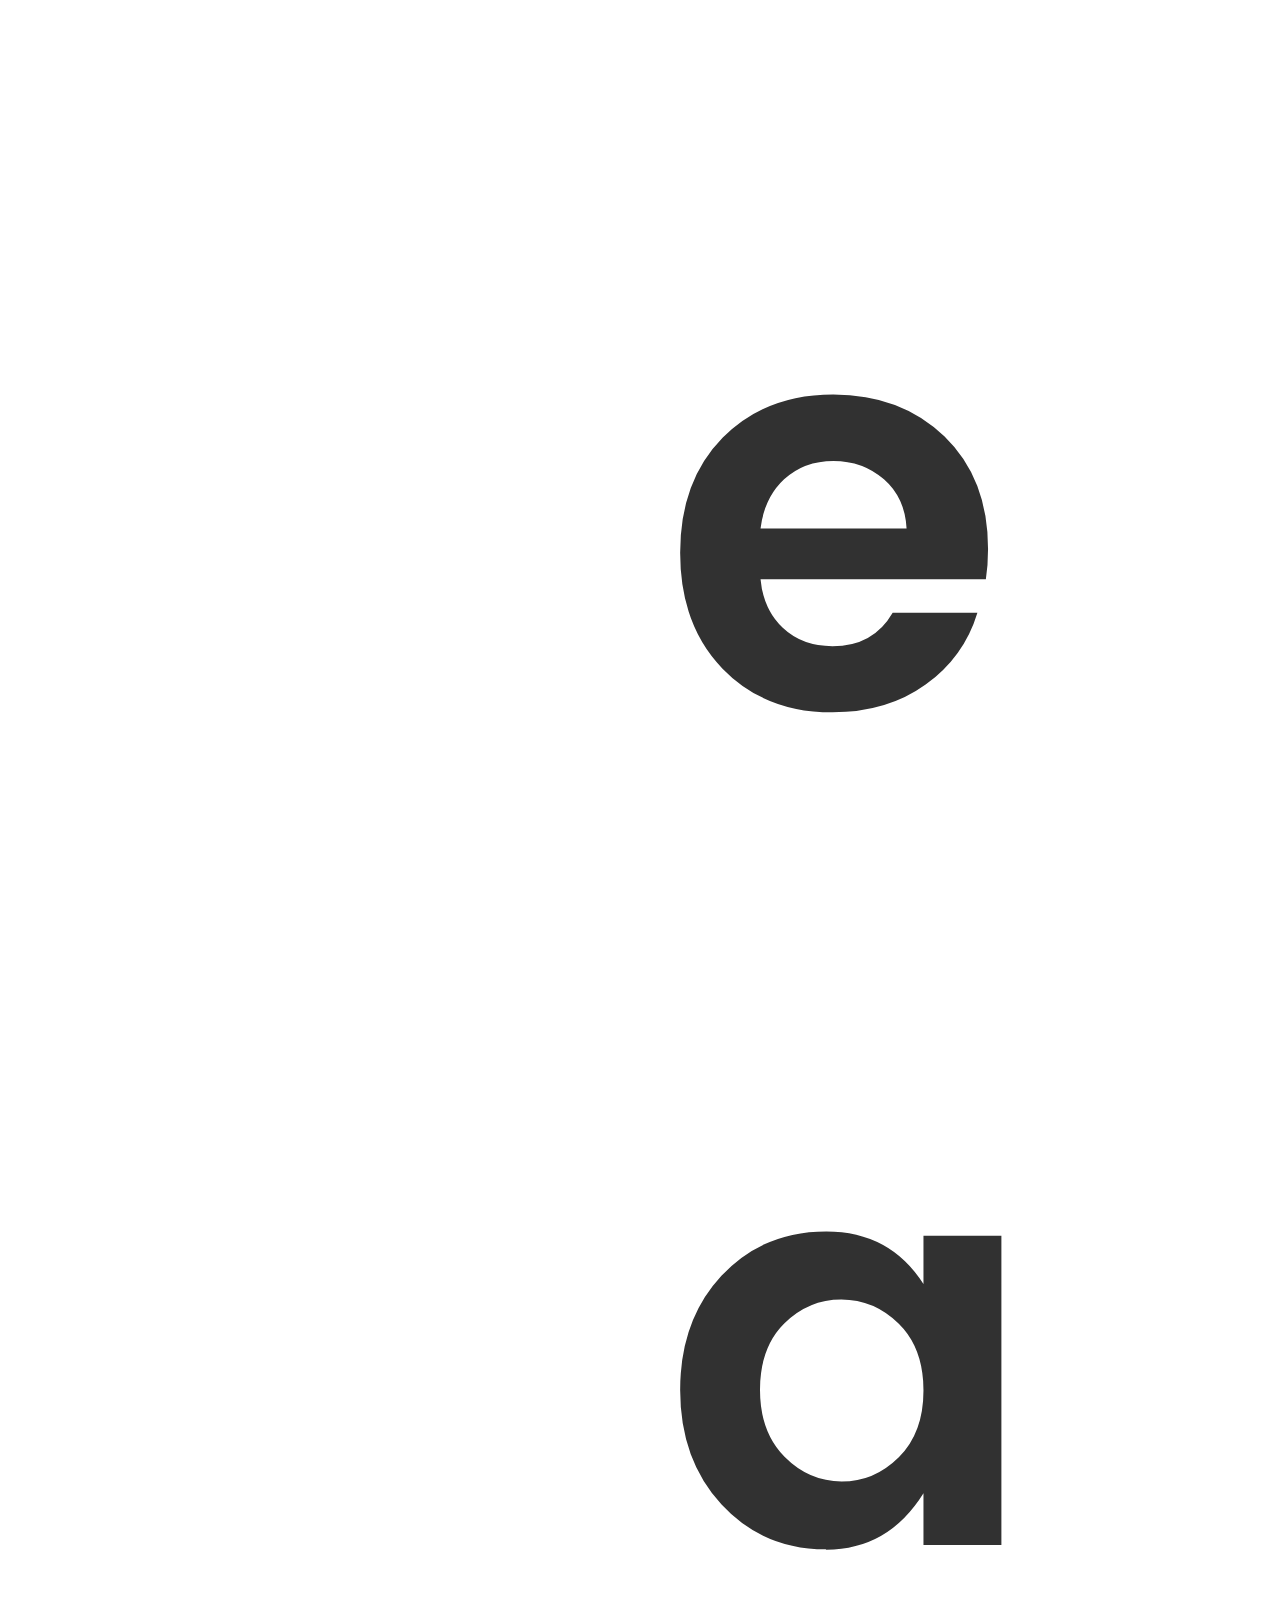
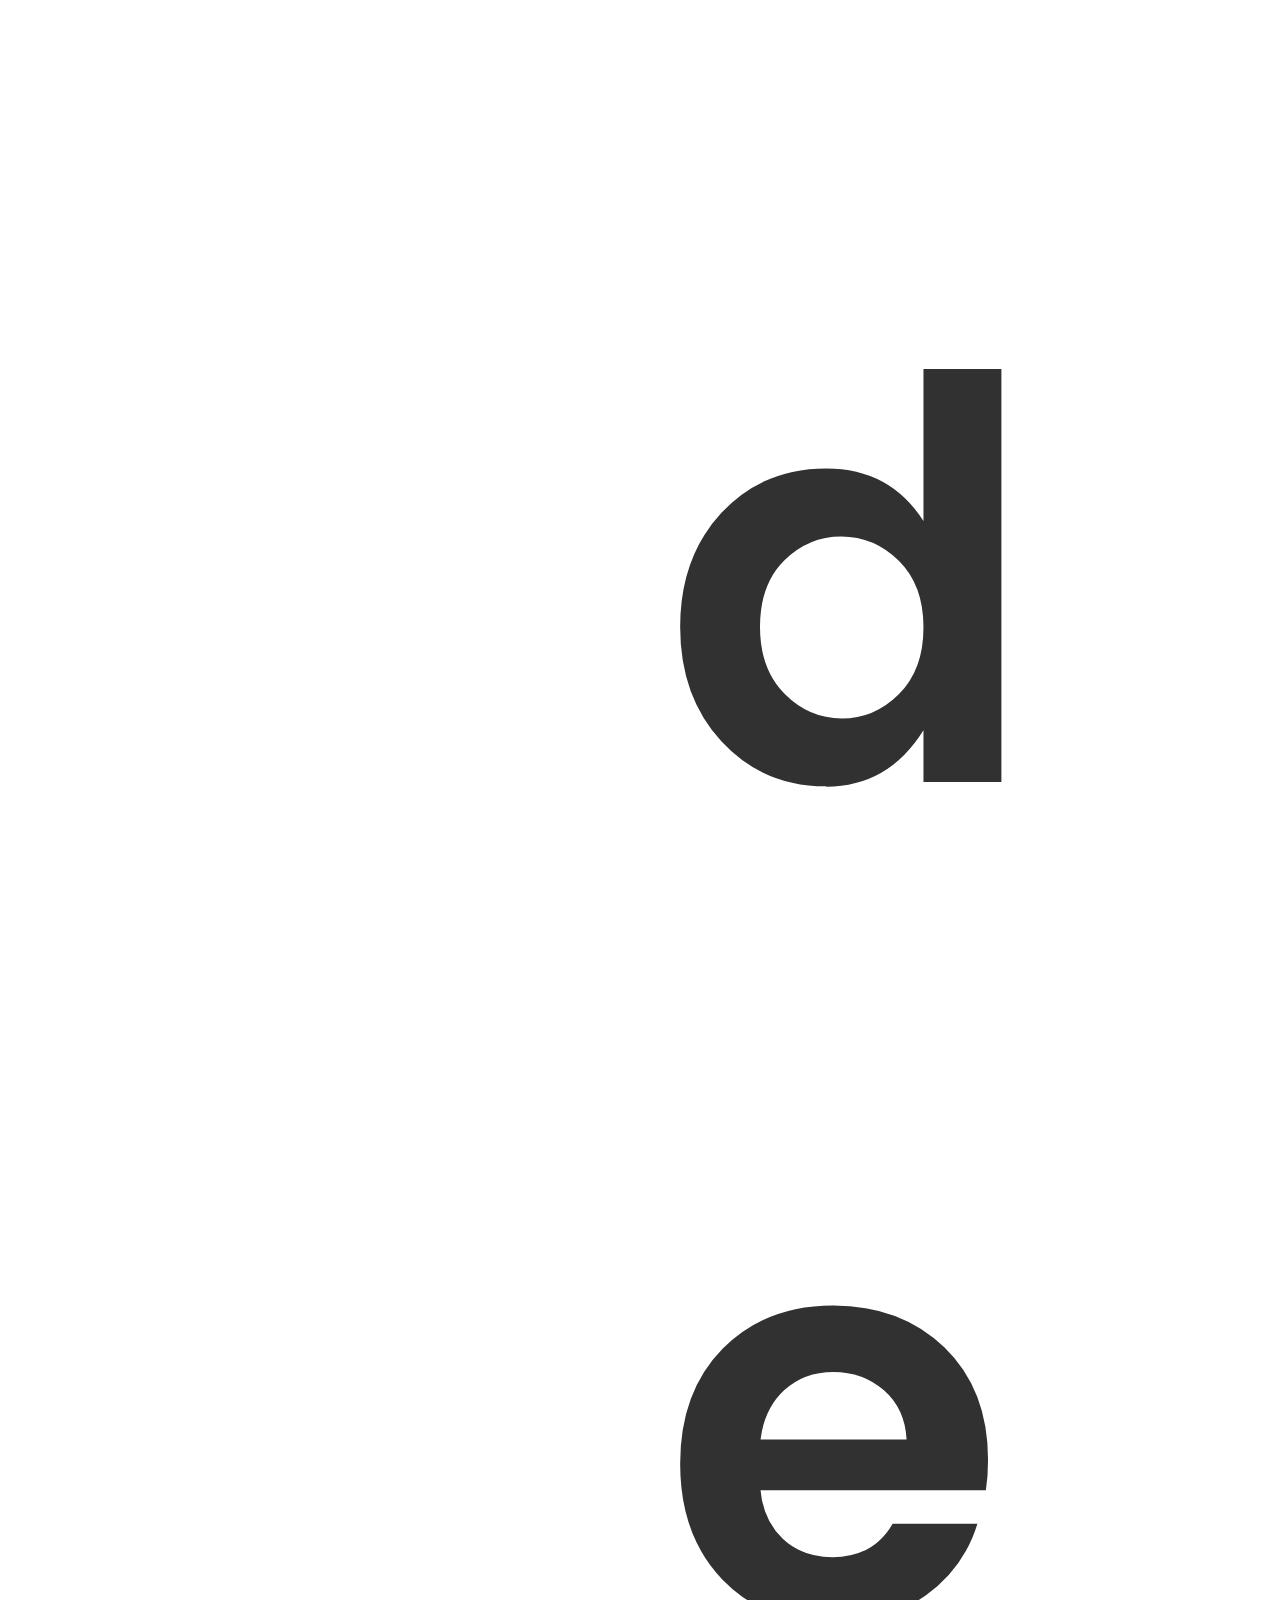
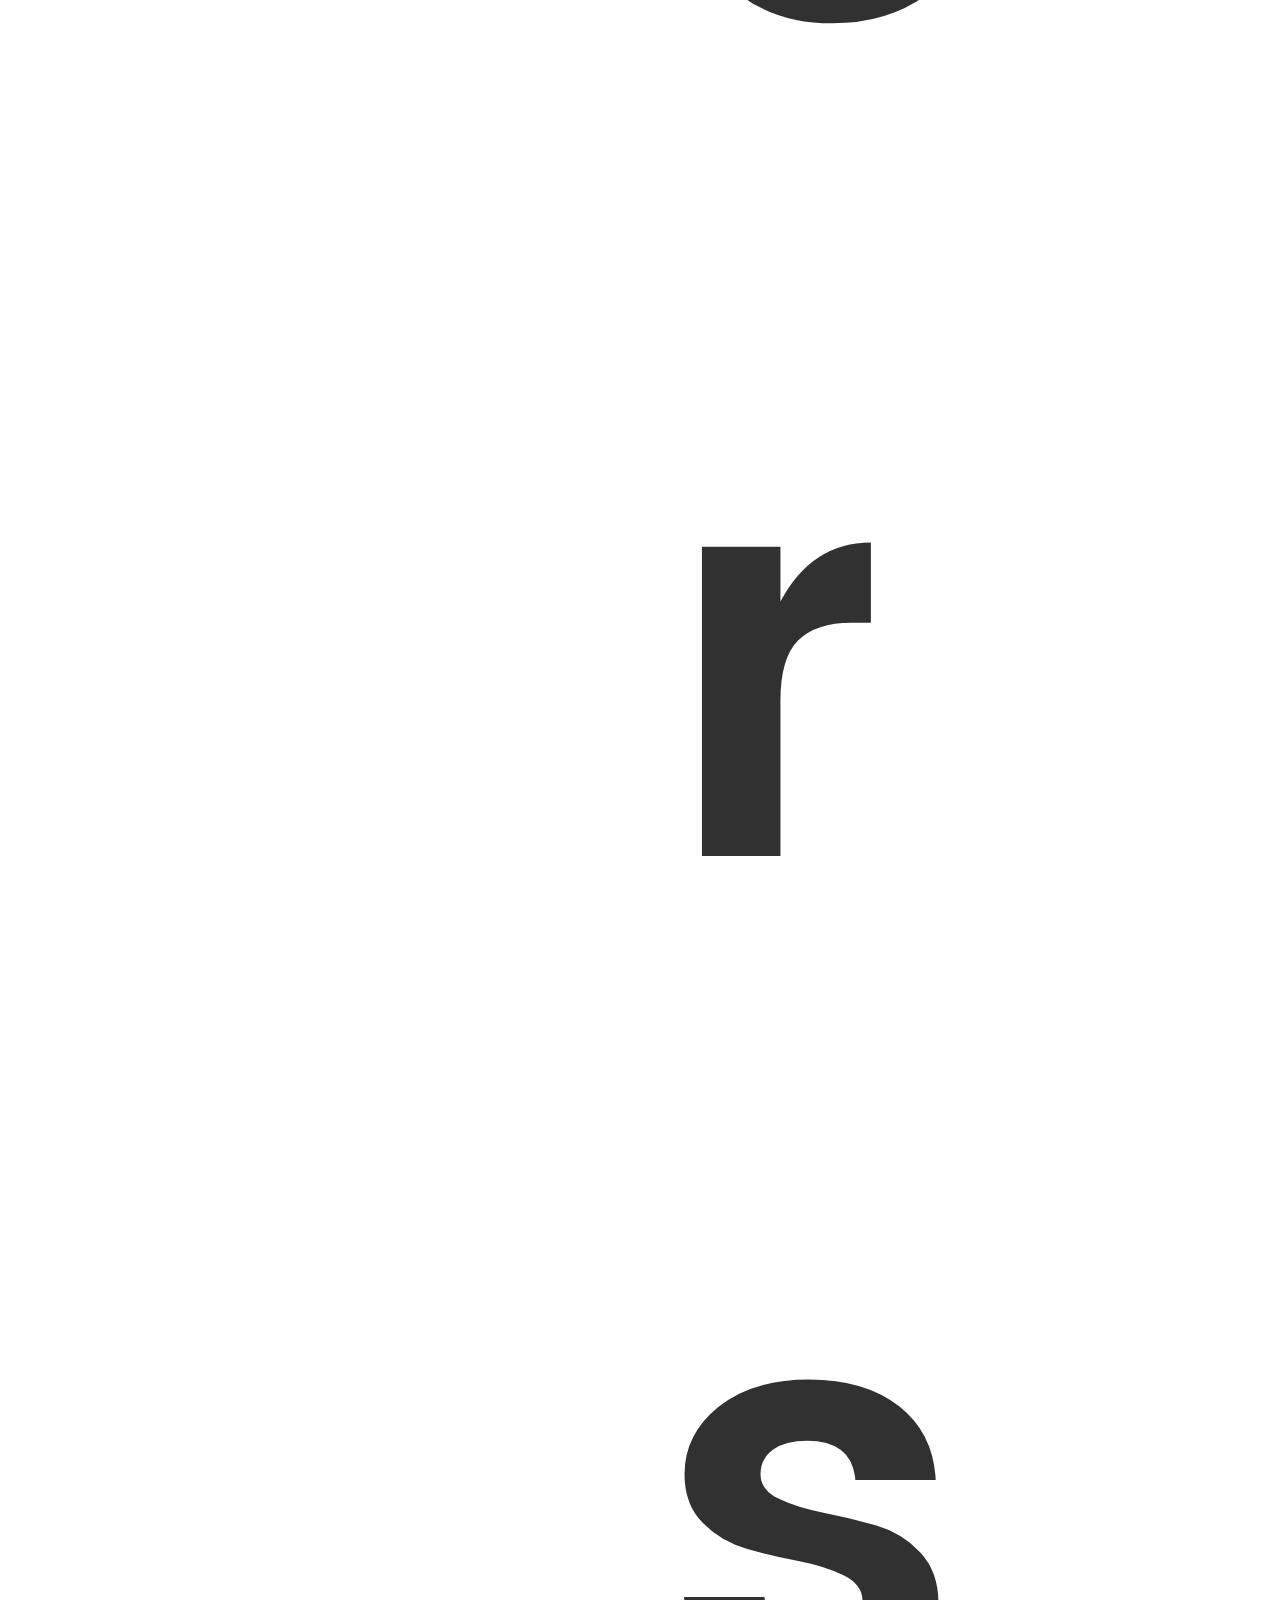
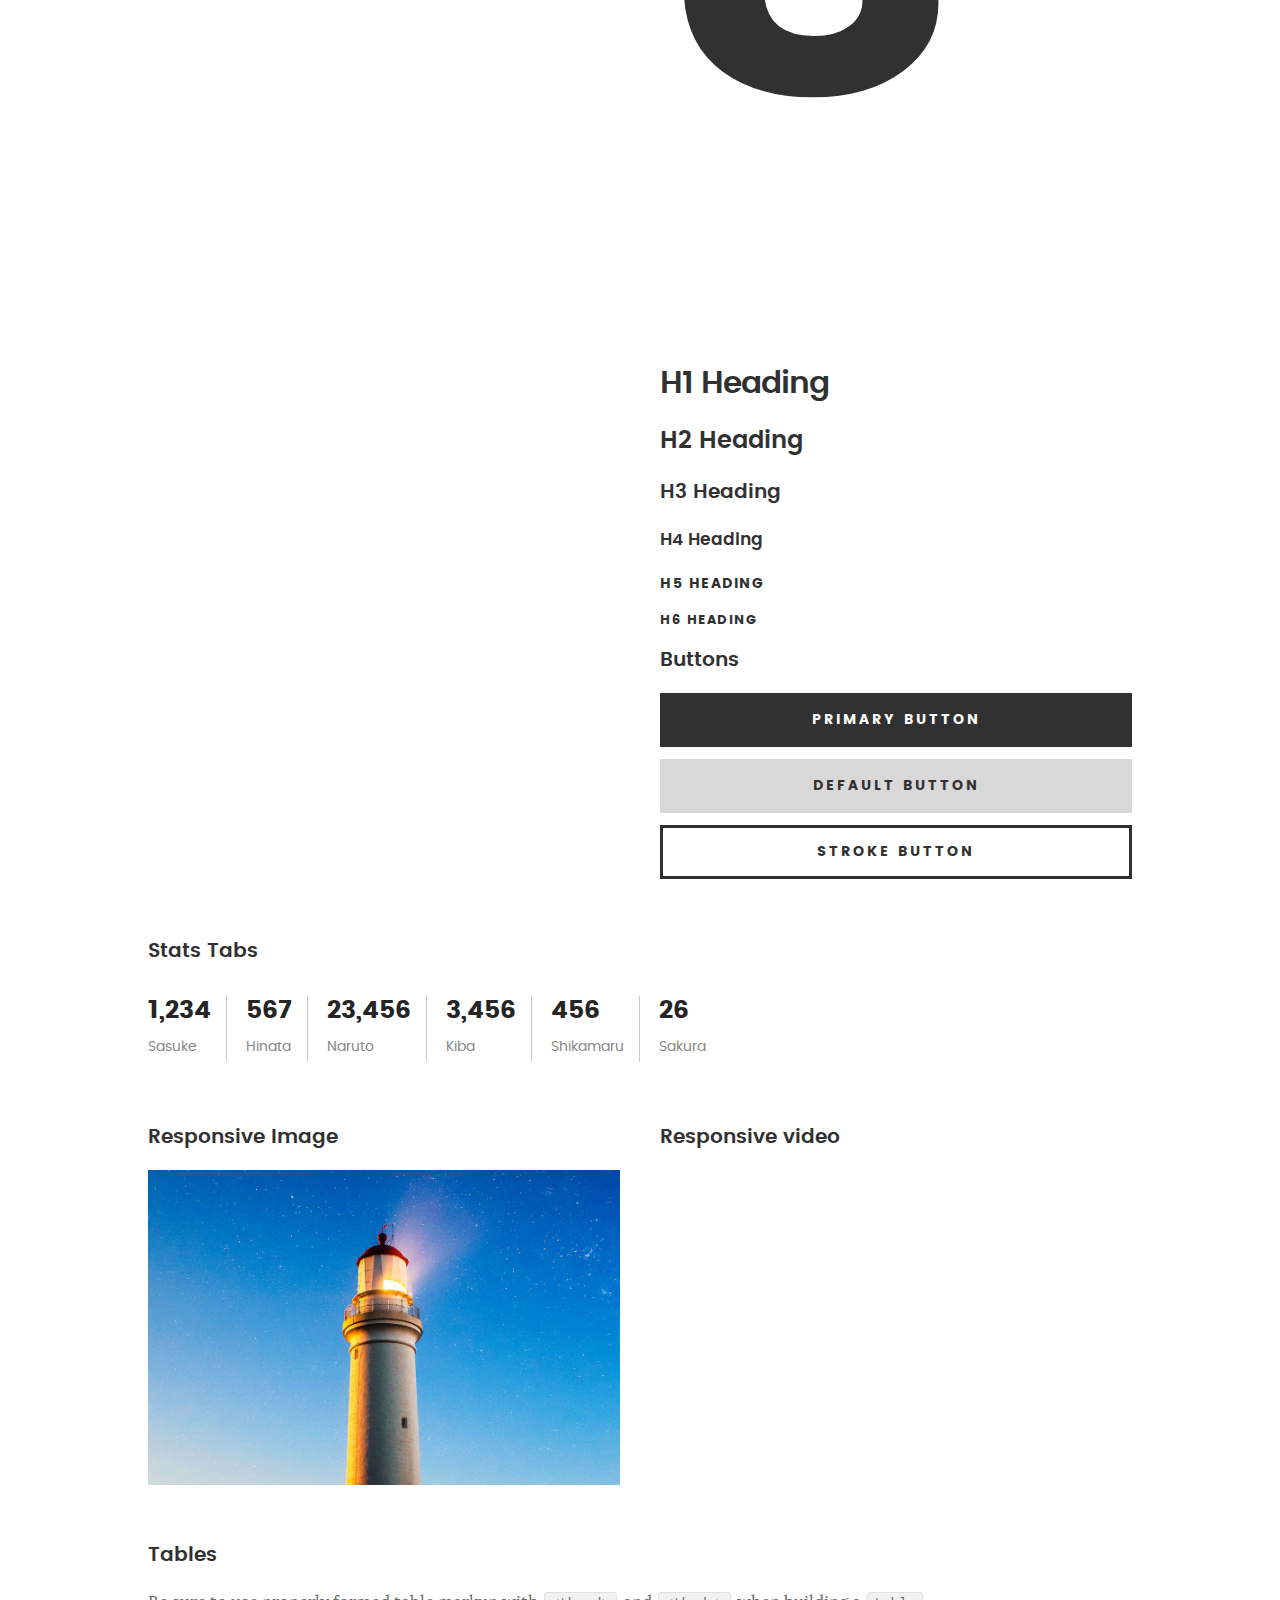
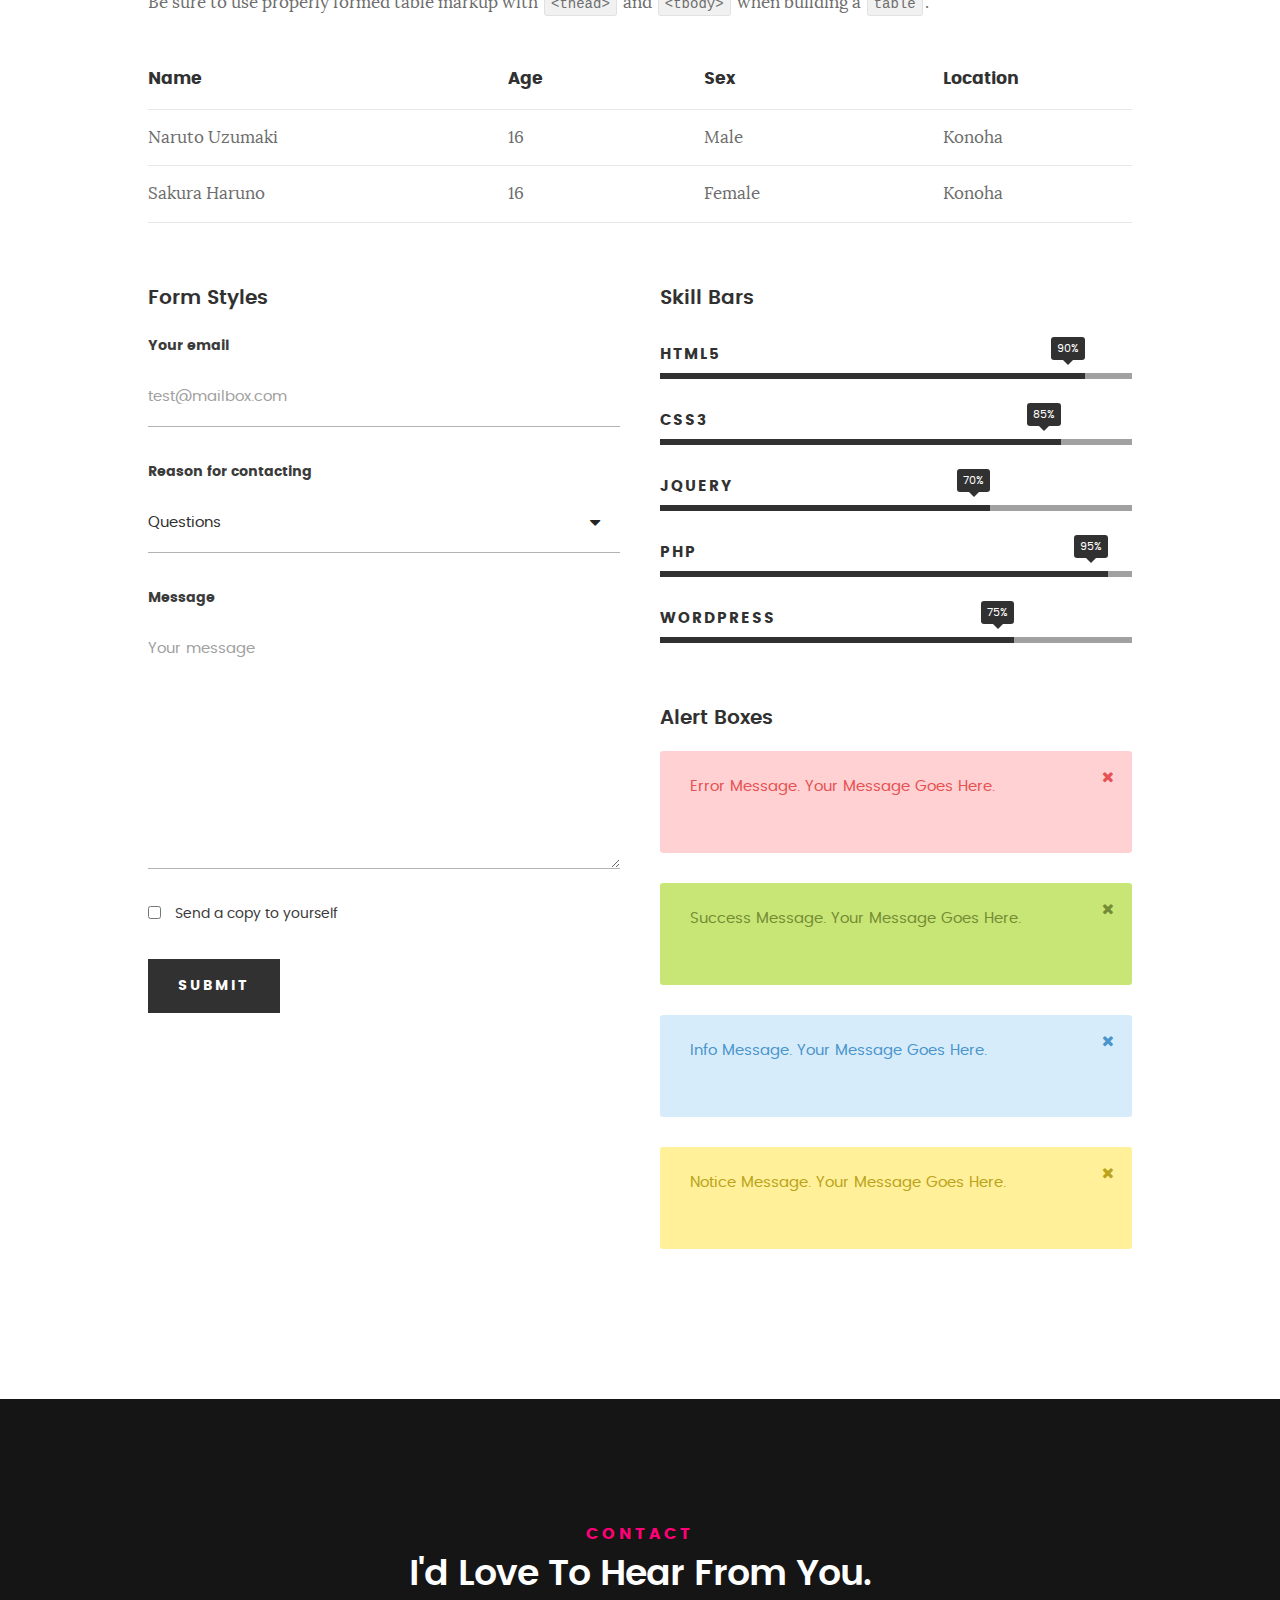
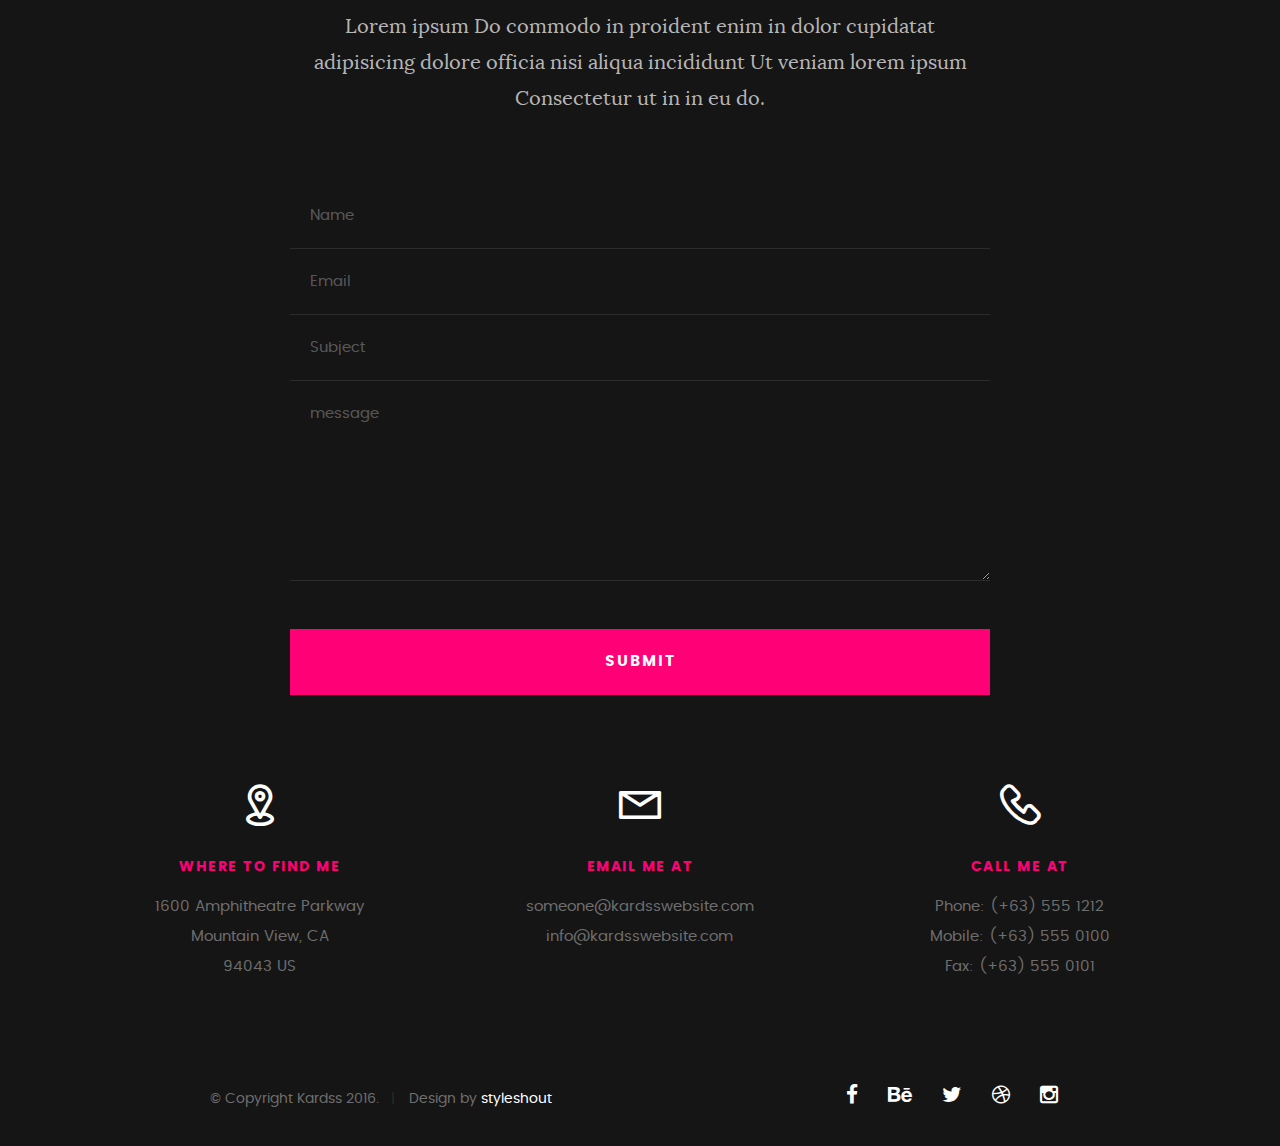
<file: styles.html>
<!DOCTYPE html>
<!--[if IE 8 ]><html class="no-js oldie ie8" lang="en"> <![endif]-->
<!--[if IE 9 ]><html class="no-js oldie ie9" lang="en"> <![endif]-->
<!--[if (gte IE 9)|!(IE)]><!--><html class="no-js" lang="en"> <!--<![endif]-->
<head>

   <!--- basic page needs
   ================================================== -->
   <meta charset="utf-8">
	<title>Style Demo - Kardss</title>
	<meta name="description" content="">  
	<meta name="author" content="">

   <!-- mobile specific metas
   ================================================== -->
	<meta name="viewport" content="width=device-width, initial-scale=1, maximum-scale=1">

 	<!-- CSS
   ================================================== -->
   <link rel="stylesheet" href="css/base.css">  
   <link rel="stylesheet" href="css/main.css">
   <link rel="stylesheet" href="css/vendor.css">

   <style type="text/css" media="screen">

   	#styles { 
   		background: white;
   		padding-top: 12rem;
   		padding-bottom: 12rem;
   	}
   	#styles .row {
   		max-width: 1024px;
     	}
     	#styles .section-intro {
   		max-width: 800px;
     	}
      	
   </style>       

   <!-- script
   ================================================== -->
	<script src="js/modernizr.js"></script>
	<script src="js/pace.min.js"></script>

   <!-- favicons
	================================================== -->
	<link rel="icon" type="image/png" href="favicon.png">

</head>

<body id="top">

	<!-- header 
   ================================================== -->
   <header>   	
   	<div class="row">

   		<div class="top-bar">
   			<a class="menu-toggle" href="#"><span>Menu</span></a>

	   		<div class="logo">
		         <a href="index.html">KARDSS</a>
		      </div>		      

		   	<nav id="main-nav-wrap">
					<ul class="main-navigation">
						<li><a href="index.html#intro" title="">Home</a></li>
						<li><a href="index.html#about" title="">About</a></li>
						<li><a href="index.html#resume" title="">Resume</a></li>
						<li><a href="index.html#portfolio" title="">Portfolio</a></li>
						<li><a href="index.html#services" title="">Services</a></li>					
						<li><a class="smoothscroll"  href="#contact" title="">Contact</a></li>	
						<li><a href="styles.html" title="">Style Demo</a></li>				
					</ul>
				</nav>    		
   		</div> <!-- /top-bar --> 
   		
   	</div> <!-- /row --> 		
   </header> <!-- /header -->

	<!-- intro section
   ================================================== -->
   <section id="intro">   

   	<div class="intro-overlay"></div>	

   	<div class="intro-content">
   		<div class="row">

   			<div class="col-twelve">

	   			<h5>Hello, World.</h5>
	   			<h1>I'm Juan Dela Cruz.</h1>

	   			<p class="intro-position">
	   				<span>Front-end Developer</span>
	   				<span>UI/UX Designer</span> 
	   			</p>

	   			<a class="button stroke smoothscroll" href="#about" title="">More About Me</a>

	   		</div>  
   			
   		</div>   		 		
   	</div> <!-- /intro-content --> 

   	<ul class="intro-social">        
         <li><a href="#"><i class="fa fa-facebook"></i></a></li>
         <li><a href="#"><i class="fa fa-behance"></i></a></li>
         <li><a href="#"><i class="fa fa-twitter"></i></a></li>
         <li><a href="#"><i class="fa fa-dribbble"></i></a></li>
         <li><a href="#"><i class="fa fa-instagram"></i></a></li>
      </ul> <!-- /intro-social -->      	

   </section> <!-- /intro -->


   <!-- Style Demo
   ================================================== -->
   <section id="styles">

   	<div class="row section-intro">

   		<div class="col-twelve">

   			<h1>Style Guide.</h1>

   			<p class="lead">Lorem ipsum Officia elit ad tempor dolore est ex incididunt incididunt occaecat culpa deserunt sunt labore in cillum ullamco magna in Excepteur consequat in reprehenderit proident mollit incididunt officia commodo.
   			Duis ea officia sed dolor pariatur enim dolore dolore quis incididunt nulla exercitation commodo veniam et ea incididunt.</p>   			

   		</div>

     	</div> <!-- /row -->

     	<div class="row">

     		<div class="col-six tab-full">

		      <h3>Paragraph and Image</h3>

		      <p><a href="#"><img width="120" height="120" class="pull-left" alt="sample-image" src="images/sample-image.jpg"></a>
		  		Lorem ipsum dolor sit amet, consectetuer adipiscing elit. Donec libero. Suspendisse bibendum.
		  		Cras id urna. Morbi tincidunt, orci ac convallis aliquam, lectus turpis varius lorem, eu
		  		posuere nunc justo tempus leo. Donec mattis, purus nec placerat bibendum, dui pede condimentum
		  		odio, ac blandit ante orci ut diam. Cras fringilla magna. Phasellus suscipit, leo a pharetra
		  		condimentum, lorem tellus eleifend magna, eget fringilla velit magna id neque.
		  		posuere nunc justo tempus leo. </p>

		  		<p>
		  		Lorem ipsum dolor sit amet, consectetuer adipiscing elit. Donec libero. Suspendisse bibendum.
		  		Cras id urna. Morbi tincidunt, orci ac convallis aliquam, lectus turpis varius lorem, eu
		  		posuere nunc justo tempus leo. Donec mattis, purus nec placerat bibendum, dui pede condimentum
		  		odio, ac blandit ante orci ut diam.	
 			   </p>

            <p>A <a href="#">link</a>,
  			   <abbr title="this really isn't a very good description">abbreviation</abbr>,
  			   <strong>strong text</strong>,
            <em>em text</em>,
  			   <del>deleted text</del>, and
            <mark>this is a mark text.</mark>
            <code>.code</code>
          	</p>

         </div>

         <div class="col-six tab-full">

            <h3>Drop Caps</h3>

	         <p class="drop-cap">Far far away, behind the word mountains, far from the countries Vokalia and Consonantia,
	         there live the blind texts. Separated they live in Bookmarksgrove right at the coast of the
	         Semantics, a large language ocean. A small river named Duden flows by their place and supplies it with the necessary regelialia. Morbi tincidunt, orci ac convallis aliquam, lectus turpis varius lorem, eu	posuere nunc justo tempus leo. Donec mattis, purus nec placerat bibendum, dui pede condimentum odio, ac blandit ante orci ut diam. Cras fringilla magna. Phasellus suscipit, leo a pharetra condimentum, lorem tellus eleifend magna, eget fringilla velit magna id neque.
		  		</p>

		      <h3>Small Print</h3>

		      <p>Buy one widget, get one free!
		  		<small>(While supplies last. Offer expires on the vernal equinox. Not valid in Ohio.)</small>
		  		</p>

		   </div>	         

		</div> <!-- /row -->

		<div class="row">

		  	<div class="col-six tab-full">

		      <h3>Pull Quotes</h3>

		      <aside class="pull-quote">
				   <blockquote>
					   <p>It is a paradisematic country, in which roasted parts of
		            sentences fly into your mouth. Even the all-powerful Pointing has no control about the blind
		            texts it is an almost unorthographic life One day however a small line of blind text by the name
		            of Lorem Ipsum decided to leave for the far World of Grammar.</p>
					</blockquote>
				</aside>

		   </div>

		   <div class="col-six tab-full">

		      <h3>Block Quotes</h3>

		      <blockquote cite="http://where-i-got-my-info-from.com">
				   <p>Your work is going to fill a large part of your life, and the only way to be truly satisfied is
		         to do what you believe is great work. And the only way to do great work is to love what you do.
		         If you haven't found it yet, keep looking. Don't settle. As with all matters of the heart, you'll know when you find it.
		         </p>
		
					<cite>
					   <a href="#">Steve Jobs</a>
					</cite>
			   </blockquote>

		      <blockquote>
		         <p>Good design is as little design as possible.</p>
		         <cite>Dieter Rams</cite>
		      </blockquote>

		   </div>

		</div> <!-- /row -->

		<div class="row half-bottom">

		 	<div class="col-six tab-full">

		      <h3>Example Lists</h3>

		      <ol>
				   <li>Here is an example</li>
				   <li>of an ordered list.</li>
				   <li>A parent list item.
				   	<ul>
				   		<li>one</li>
				   		<li>two</li>
				   		<li>three</li>
				   	</ul>
				   </li>
				   <li>A list item.</li>
			   </ol>

		      <ul class="disc">
				   <li>Here is an example</li>
				   <li>of an unordered list.</li>
			   </ul>	

			   <h3>Definition Lists</h3>	            

		      <h5>a) Multi-line Definitions (default)</h5>

		      <dl>
				   <dt><strong>This is a term</strong></dt>
				      <dd>this is the definition of that term, which both live in a <code>dl</code>.</dd>
				   <dt><strong>Another Term</strong></dt>
				      <dd>And it gets a definition too, which is this line</dd>
				      <dd>This is a 2<sup>nd</sup> definition for a single term. A <code>dt</code> may be followed by multiple <code>dd</code>s.</dd>
			   </dl>

		   </div>

		   <div class="col-six tab-full">		                  

		      <h3 style="font-size:558px">Headers</h3>

		      <h1>H1 Heading</h1>
		      <h2>H2 Heading</h2>
		      <h3>H3 Heading</h3>
		      <h4>H4 Heading</h4>
		      <h5>H5 Heading</h5>
		      <h6>H6 Heading</h6>

		      <h3>Buttons</h3>

		    	<p>
		     		<a class="button button-primary full-width" href="#">Primary Button</a>
		     		<a class="button full-width" href="#">Default Button</a>
		     		<a class="button stroke full-width" href="#">Stroke Button</a>
		     	</p>

		   </div>

		</div> <!-- /row -->

		<div class="row">

		   <div class="col-twelve">

		    	<h3>Stats Tabs</h3>

		      <ul class="stats-tabs">
				   <li><a href="#">1,234 <em>Sasuke</em></a></li>
				   <li><a href="#">567 <em>Hinata</em></a></li>
				   <li><a href="#">23,456 <em>Naruto</em></a></li>
				   <li><a href="#">3,456 <em>Kiba</em></a></li>
				   <li><a href="#">456 <em>Shikamaru</em></a></li>
				   <li><a href="#">26 <em>Sakura</em></a></li>
				</ul>	      		

		   </div>	      	

		</div> <!-- /row -->

		<div class="row half-bottom">

      	<div class="col-six tab-full">

      		<h3>Responsive Image</h3>

      		<p><img src="images/portfolio/modals/m-lighthouse.jpg"></p>

      	</div>

      	<div class="col-six tab-full">

      		<h3>Responsive video</h3>

      		<div class="fluid-video-wrapper">
                  <iframe src="http://player.vimeo.com/video/14592941?title=0&amp;byline=0&amp;portrait=0&amp;color=F64B39" width="500" height="281" frameborder="0" webkitallowfullscreen mozallowfullscreen allowfullscreen></iframe> 
            </div>

      	</div>
      	
      </div> <!-- /row -->

      <div class="row add-bottom">

      	<div class="col-twelve">

      		<h3>Tables</h3>
      		<p>Be sure to use properly formed table markup with <code>&lt;thead&gt;</code> and <code>&lt;tbody&gt;</code> when building a <code>table</code>.</p>

      		<div class="table-responsive">

      			<table>
					  <thead>
					    <tr>
					      <th>Name</th>
					      <th>Age</th>
					      <th>Sex</th>
					      <th>Location</th>					    
					    </tr>
					  </thead>
					  <tbody>
					    <tr>
					      <td>Naruto Uzumaki</td>
					      <td>16</td>
					      <td>Male</td>
					      <td>Konoha</td>					    
					    </tr>
					    <tr>
					      <td>Sakura Haruno</td>
					      <td>16</td>
					      <td>Female</td>
					      <td>Konoha</td>			    
					    </tr>
					  </tbody>
					</table>

      		</div>     		

      	</div>
      	
      </div> <!--row -->

      <div class="row">

		   <div class="col-six tab-full">

		      <h3>Form Styles</h3>

		         <form>
			        	<div>
			         	<label for="sampleInput">Your email</label>
			         	<input class="full-width" type="email" placeholder="test@mailbox.com" id="sampleInput">
			         </div>
			         <div>
			         	<label for="sampleRecipientInput">Reason for contacting</label>
			         	<div class="ss-custom-select">
			         		<select class="full-width" id="sampleRecipientInput">
				           		<option value="Option 1">Questions</option>
				           		<option value="Option 2">Report</option>
				           		<option value="Option 3">Others</option>
				         	</select>
			         	</div>			         	
			         </div>
			       
			       	<label for="exampleMessage">Message</label>
			       	<textarea class="full-width" placeholder="Your message" id="exampleMessage"></textarea>

			        	<label class="add-bottom">
			           	<input type="checkbox">			            
			           	<span class="label-text">Send a copy to yourself</span>
			        	</label>
			       
			        	<input class="button-primary" type="submit" value="Submit">

			      </form>	            

		      </div>

		      <div class="col-six tab-full">

		      		<h3>Skill Bars</h3>

		      		<ul class="skill-bars">
						   <li>
						   	<div class="progress percent90"><span>90%</span></div>
						   	<strong>HTML5</strong>
						   </li>
						   <li>
						   	<div class="progress percent85"><span>85%</span></div>
						   	<strong>CSS3</strong>
						   </li>
						   <li>
						   	<div class="progress percent70"><span>70%</span></div>
						   	<strong>JQuery</strong>
						   </li>
						   <li>
						   	<div class="progress percent95"><span>95%</span></div>
						   	<strong>PHP</strong>
						   </li>
						   <li>

						   	<div class="progress percent75"><span>75%</span></div>
						   	<strong>Wordpress</strong>
						   </li>
		      
						</ul> <!-- /skill-bars -->

			        
			        <h3>Alert Boxes</h3> 
			        
			        <div class="alert-box ss-error hideit">
				        <p>Error Message. Your Message Goes Here.</p>
				        <i class="fa fa-times close"></i>
			        </div><!-- /error -->
			        
			        <div class="alert-box ss-success hideit">
				        <p>Success Message. Your Message Goes Here.</p>
				        <i class="fa fa-times close"></i>
			        </div><!-- /success -->
			        
			        <div class="alert-box ss-info hideit">
				         <p>Info Message. Your Message Goes Here.</p>
				        <i class="fa fa-times close"></i>
			        </div><!-- /info -->
			        
			        <div class="alert-box ss-notice hideit">
				        <p>Notice Message. Your Message Goes Here.</p>
				        <i class="fa fa-times close"></i>
			        </div><!-- /notice -->
			        
			  </div>	         

		</div> <!-- /row -->
		   	
   </section> <!--styles -->	

	
   <!-- contact
   ================================================== -->
	<section id="contact">

		<div class="row section-intro">
   		<div class="col-twelve">

   			<h5>Contact</h5>
   			<h1>I'd Love To Hear From You.</h1>

   			<p class="lead">Lorem ipsum Do commodo in proident enim in dolor cupidatat adipisicing dolore officia nisi aliqua incididunt Ut veniam lorem ipsum Consectetur ut in in eu do.</p>

   		</div> 
   	</div> <!-- /section-intro -->

   	<div class="row contact-form">

   		<div class="col-twelve">

            <!-- form -->
            <form name="contactForm" id="contactForm" method="post" action="">
      			<fieldset>

                  <div class="form-field">
 						   <input name="contactName" type="text" id="contactName" placeholder="Name" value="" minlength="2" required="">
                  </div>
                  <div class="form-field">
	      			   <input name="contactEmail" type="email" id="contactEmail" placeholder="Email" value="" required="">
	               </div>
                  <div class="form-field">
	     				   <input name="contactSubject" type="text" id="contactSubject" placeholder="Subject" value="">
	               </div>                       
                  <div class="form-field">
	                 	<textarea name="contactMessage" id="contactMessage" placeholder="message" rows="10" cols="50" required=""></textarea>
	               </div>                      
                 <div class="form-field">
                     <button class="submitform">Submit</button>
                     <div id="submit-loader">
                        <div class="text-loader">Sending...</div>                             
       				      <div class="s-loader">
								  	<div class="bounce1"></div>
								  	<div class="bounce2"></div>
								  	<div class="bounce3"></div>
								</div>
							</div>
                  </div>

      			</fieldset>
      		</form> <!-- Form End -->

            <!-- contact-warning -->
            <div id="message-warning"></div>            
            <!-- contact-success -->
      		<div id="message-success">
               <i class="fa fa-check"></i>Your message was sent, thank you!<br>
      		</div>

         </div> <!-- /col-twelve -->
   		
   	</div> <!-- /contact-form -->

   	<div class="row contact-info">

   		<div class="col-four tab-full">

   			<div class="icon">
   				<i class="icon-pin"></i>
   			</div>

   			<h5>Where to find me</h5>

   			<p>
            1600 Amphitheatre Parkway<br>
            Mountain View, CA<br>
            94043 US
            </p>

   		</div>

   		<div class="col-four tab-full collapse">

   			<div class="icon">
   				<i class="icon-mail"></i>
   			</div>

   			<h5>Email Me At</h5>

   			<p>someone@kardsswebsite.com<br>
			   	info@kardsswebsite.com			     
			   </p>

   		</div>

   		<div class="col-four tab-full">

   			<div class="icon">
   				<i class="icon-phone"></i>
   			</div>

   			<h5>Call Me At</h5>

   			<p>Phone: (+63) 555 1212<br>
			   	Mobile: (+63) 555 0100<br>
			     	Fax: (+63) 555 0101
			   </p>

   		</div>
   		
   	</div> <!-- /contact-info -->
		
	</section> <!-- /contact -->


   <!-- footer
   ================================================== -->

   <footer>
     	<div class="row">

     		<div class="col-six tab-full pull-right social">

     			<ul class="footer-social">        
			      <li><a href="#"><i class="fa fa-facebook"></i></a></li>
			      <li><a href="#"><i class="fa fa-behance"></i></a></li>
			      <li><a href="#"><i class="fa fa-twitter"></i></a></li>
			      <li><a href="#"><i class="fa fa-dribbble"></i></a></li>
			      <li><a href="#"><i class="fa fa-instagram"></i></a></li>
			   </ul> 
	      		
	      </div>

      	<div class="col-six tab-full">
	      	<div class="copyright">
		        	<span>© Copyright Kardss 2016.</span> 
		        	<span>Design by <a href="http://www.styleshout.com/">styleshout</a></span>	         	
		         </div>		                  
	      	</div>

	      	<div id="go-top">
		         <a class="smoothscroll" title="Back to Top" href="#top"><i class="fa fa-long-arrow-up"></i></a>
		      </div>

      	</div> <!-- /row -->     	
   </footer>    

   <div id="preloader"> 
    	<div id="loader"></div>
   </div> 

   <!-- Java Script
   ================================================== --> 
   <script src="js/jquery-2.1.3.min.js"></script>
   <script src="js/plugins.js"></script>
   <script src="js/main.js"></script>

</body>

</html>
</file>
<file: css/base.css>
/**
 * =================================================================== 
 *
 *  Kards v1.0 Base Stylesheet
 *  url: styleshout.com
 *  03-01-2016
 *  ------------------------------------------------------------------
 *  TOC:
 *  01. reset
 *  02. basic/base setup styles
 *  03. grid
 *  04. MISC
 *
 * =================================================================== 
 */

/** 
 * ===================================================================
 * 01. reset - normalize.css v3.0.2 | MIT License | git.io/normalize
 *
 * ------------------------------------------------------------------- 
 */
html {
	font-family: sans-serif;
	-ms-text-size-adjust: 100%;
	-webkit-text-size-adjust: 100%;
}

body {
	margin: 0;
}

article,
aside,
details,
figcaption,
figure,
footer,
header,
hgroup,
main,
menu,
nav,
section,
summary {
	display: block;
}

audio,
canvas,
progress,
video {
	display: inline-block;
	vertical-align: baseline;
}

audio:not([controls]) {
	display: none;
	height: 0;
}

[hidden],
template {
	display: none;
}

a {
	background: transparent;
}

a:active,
a:hover {
	outline: 0;
}

abbr[title] {
	border-bottom: 1px dotted;
}

b,
strong {
	font-weight: bold;
}

dfn {
	font-style: italic;
}

h1 {

	font-size: 2em;
	margin: 0.67em 0;
}

mark {
	background: #ff0;
	color: #000;
}

small {
	font-size: 80%;
}

sub,
sup {
	font-size: 75%;
	line-height: 0;
	position: relative;
	vertical-align: baseline;
}

sup {
	top: -0.5em;
}

sub {
	bottom: -0.25em;
}

img {
	border: 0;
}

svg:not(:root) {
	overflow: hidden;
}

figure {
	margin: 1em 40px;
}

hr {
	-moz-box-sizing: content-box;
	box-sizing: content-box;
	height: 0;
}

pre {
	overflow: auto;
}

code,
kbd,
pre,
samp {
	font-family: monospace, monospace;
	font-size: 1em;
}

button,
input,
optgroup,
select,
textarea {
	color: inherit;
	font: inherit;
	margin: 0;
}

button {
	overflow: visible;
}

button,
select {
	text-transform: none;
}

button,
html input[type="button"],
input[type="reset"],
input[type="submit"] {
	-webkit-appearance: button;
	cursor: pointer;
}

button[disabled],
html input[disabled] {
	cursor: default;
}

button::-moz-focus-inner,
input::-moz-focus-inner {
	border: 0;
	padding: 0;
}

input {
	line-height: normal;
}

input[type="checkbox"],
input[type="radio"] {
	box-sizing: border-box;
	padding: 0;
}

input[type="number"]::-webkit-inner-spin-button,
input[type="number"]::-webkit-outer-spin-button {
	height: auto;
}

input[type="search"] {
	-webkit-appearance: textfield;
	-moz-box-sizing: content-box;
	-webkit-box-sizing: content-box;
	box-sizing: content-box;
}

input[type="search"]::-webkit-search-cancel-button,
input[type="search"]::-webkit-search-decoration {
	-webkit-appearance: none;
}

fieldset {
	border: 1px solid #c0c0c0;
	margin: 0 2px;
	padding: 0.35em 0.625em 0.75em;
}

legend {
	border: 0;
	padding: 0;
}

textarea {
	overflow: auto;
}

optgroup {
	font-weight: bold;
}

table {
	border-collapse: collapse;
	border-spacing: 0;
}

td,
th {
	padding: 0;
}

/** 
 * ===================================================================
 * 02. basic/base setup styles - (_basic.scss)
 *
 * ------------------------------------------------------------------- 
 */
html {
	font-size: 62.5%;
	box-sizing: border-box;
}

*,
*::before,
*::after {
	box-sizing: inherit;
}

body {
	font-weight: normal;
	line-height: 1;
	text-rendering: optimizeLegibility;
	word-wrap: break-word;
	-webkit-overflow-scrolling: touch;
	-webkit-text-size-adjust: none;
}

body,
input,
button {
	-moz-osx-font-smoothing: grayscale;
	-webkit-font-smoothing: antialiased;
}

/**
 * Media - (_basic.scss)
 * ------------------------------------------------------------------- 
 */
img,
video {
	max-width: 100%;
	height: auto;
}

/**
 * Typography resets - (_basic.scss)
 * ------------------------------------------------------------------- 
 */
div,
dl,
dt,
dd,
ul,
ol,
li,
h1,
h2,
h3,
h4,
h5,
h6,
pre,
form,
p,
blockquote,
th,
td {
	margin: 0;
	padding: 0;
}

h1,
h2,
h3,
h4,
h5,
h6 {
	-webkit-font-variant-ligatures: common-ligatures;
	-moz-font-variant-ligatures: common-ligatures;
	font-variant-ligatures: common-ligatures;
	text-rendering: optimizeLegibility;
}

em,
i {
	font-style: italic;
	line-height: inherit;
}

strong,
b {
	font-weight: bold;
	line-height: inherit;
}

small {
	font-size: 60%;
	line-height: inherit;
}

ol,
ul {
	list-style: none;
}

li {
	display: block;
}

/**
 * links - (_basic.scss)
 * ------------------------------------------------------------------- 
 */
a {
	text-decoration: none;
	line-height: inherit;
}

a img {
	border: none;
}

/**
 * inputs - (_basic.scss)
 * ------------------------------------------------------------------- 
 */
fieldset {
	margin: 0;
	padding: 0;
}

input[type="email"],
input[type="number"],
input[type="search"],
input[type="text"],
input[type="tel"],
input[type="url"],
input[type="password"],
textarea {
	-webkit-appearance: none;
	-moz-appearance: none;
	-ms-appearance: none;
	-o-appearance: none;
	appearance: none;
}

/** 
 * ===================================================================
 * 03. grid - (_grid.scss)
 *
 * ------------------------------------------------------------------- 
 */
.row {
	width: 94%;
	max-width: 1140px;
	margin: 0 auto;
}

.row:before,
.row:after {
	content: "";
	display: table;
}

.row:after {
	clear: both;
}

.row .row {
	width: auto;
	max-width: none;
	margin-left: -20px;
	margin-right: -20px;
}

[class*="col-"],
.bgrid {
	float: left;
}

[class*="col-"] + [class*="col-"].end {
	float: right;
}

[class*="col-"] {
	padding: 0 20px;
}

.col-one {
	width: 8.33333%;
}

.col-two,
.col-1-6 {
	width: 16.66667%;
}

.col-three,
.col-1-4 {
	width: 25%;
}

.col-four,
.col-1-3 {
	width: 33.33333%;
}

.col-five {
	width: 41.66667%;
}

.col-six,
.col-1-2 {
	width: 50%;
}

.col-seven {
	width: 58.33333%;
}

.col-eight,
.col-2-3 {
	width: 66.66667%;
}

.col-nine,
.col-3-4 {
	width: 75%;
}

.col-ten,
.col-5-6 {
	width: 83.33333%;
}

.col-eleven {
	width: 91.66667%;
}

.col-twelve,
.col-full {
	width: 100%;
}

/**
 * small screens - (_grid.scss)
 * --------------------------------------------------------------- 
 */
@media screen and (max-width:1024px) {
	.row .row {
		margin-left: -18px;
		margin-right: -18px;
	}

	[class*="col-"] {
		padding: 0 18px;
	}

}

/**
 * tablets - (_grid.scss)
 * --------------------------------------------------------------- 
 */
@media screen and (max-width:768px) {
	.row {
		width: auto;
		padding-left: 30px;
		padding-right: 30px;
	}

	.row .row {
		padding-left: 0;
		padding-right: 0;
		margin-left: -15px;
		margin-right: -15px;
	}

	[class*="col-"] {
		padding: 0 15px;
	}

	.tab-1-4 {
		width: 25%;
	}

	.tab-1-3 {
		width: 33.33333%;
	}

	.tab-1-2 {
		width: 50%;
	}

	.tab-2-3 {
		width: 66.66667%;
	}

	.tab-3-4 {
		width: 75%;
	}

	.tab-full {
		width: 100%;
	}

}

/**
 * large mobile devices - (_grid.scss)
 * --------------------------------------------------------------- 
 */
@media screen and (max-width:600px) {
	.row {
		padding-left: 25px;
		padding-right: 25px;
	}

	.row .row {
		margin-left: -10px;
		margin-right: -10px;
	}

	[class*="col-"] {
		padding: 0 10px;
	}

	.mob-1-4 {
		width: 25%;
	}

	.mob-1-2 {
		width: 50%;
	}

	.mob-3-4 {
		width: 75%;
	}

	.mob-full {
		width: 100%;
	}

}

/**
 * small mobile devices - (_grid.scss)
 * --------------------------------------------------------------- 
 */
@media screen and (max-width:400px) {
	.row .row {
		padding-left: 0;
		padding-right: 0;
		margin-left: 0;
		margin-right: 0;
	}

	[class*="col-"] {
		width: 100% !important;
		float: none !important;
		clear: both !important;
		margin-left: 0;
		margin-right: 0;
		padding: 0;
	}

	[class*="col-"] + [class*="col-"].end {
		float: none;
	}

}

/** 
 * ===================================================================
 * block grids - (_grid.scss)
 *
 * ------------------------------------------------------------------- 
 */
[class*="block-"]:before,
[class*="block-"]:after {
	content: "";
	display: table;
}

[class*="block-"]:after {
	clear: both;
}

.block-1-6 .bgrid {
	width: 16.66667%;
}

.block-1-4 .bgrid {
	width: 25%;
}

.block-1-3 .bgrid {
	width: 33.33333%;
}

.block-1-2 .bgrid {
	width: 50%;
}

/**
 * Clearing for block grid columns. Allow columns with 
 * different heights to align properly.
 */
.block-1-6 .bgrid:nth-child(6n+1),
.block-1-4 .bgrid:nth-child(4n+1),
.block-1-3 .bgrid:nth-child(3n+1),
.block-1-2 .bgrid:nth-child(2n+1) {
	clear: both;
}

/**
 * small screens - (_grid.scss)
 * --------------------------------------------------------------- 
 */
@media screen and (max-width:1024px) {
	.block-s-1-6 .bgrid {
		width: 16.66667%;
	}

	.block-s-1-4 .bgrid {
		width: 25%;
	}

	.block-s-1-3 .bgrid {
		width: 33.33333%;
	}

	.block-s-1-2 .bgrid {
		width: 50%;
	}

	.block-s-full .bgrid {
		width: 100%;
		clear: both;
	}

	[class*="block-s-"] .bgrid:nth-child(n) {
		clear: none;
	}

	.block-s-1-6 .bgrid:nth-child(6n+1),
	.block-s-1-4 .bgrid:nth-child(4n+1),
	.block-s-1-3 .bgrid:nth-child(3n+1),
	.block-s-1-2 .bgrid:nth-child(2n+1) {
		clear: both;
	}

}

/**
 * tablets - (_grid.scss)
 * --------------------------------------------------------------- 
 */
@media screen and (max-width:768px) {
	.block-tab-1-6 .bgrid {
		width: 16.66667%;
	}

	.block-tab-1-4 .bgrid {
		width: 25%;
	}

	.block-tab-1-3 .bgrid {
		width: 33.33333%;
	}

	.block-tab-1-2 .bgrid {
		width: 50%;
	}

	.block-tab-full .bgrid {
		width: 100%;
		clear: both;
	}

	[class*="block-tab-"] .bgrid:nth-child(n) {
		clear: none;
	}

	.block-tab-1-6 .bgrid:nth-child(6n+1),
	.block-tab-1-4 .bgrid:nth-child(4n+1),
	.block-tab-1-3 .bgrid:nth-child(3n+1),
	.block-tab-1-2 .bgrid:nth-child(2n+1) {
		clear: both;
	}

}

/**
 * large mobile devices - (_grid.scss)
 * --------------------------------------------------------------- 
 */
@media screen and (max-width:600px) {
	.block-mob-1-6 .bgrid {
		width: 16.66667%;
	}

	.block-mob-1-4 .bgrid {
		width: 25%;
	}

	.block-mob-1-3 .bgrid {
		width: 33.33333%;
	}

	.block-mob-1-2 .bgrid {
		width: 50%;
	}

	.block-mob-full .bgrid {
		width: 100%;
		clear: both;
	}

	[class*="block-mob-"] .bgrid:nth-child(n) {
		clear: none;
	}

	.block-mob-1-6 .bgrid:nth-child(6n+1),
	.block-mob-1-4 .bgrid:nth-child(4n+1),
	.block-mob-1-3 .bgrid:nth-child(3n+1),
	.block-mob-1-2 .bgrid:nth-child(2n+1) {
		clear: both;
	}

}

/**
 * stack on small mobile devices - (_grid.scss)
 * --------------------------------------------------------------- 
 */
@media screen and (max-width:400px) {
	.stack .bgrid {
		width: 100% !important;
		float: none !important;
		clear: both !important;
		margin-left: 0;
		margin-right: 0;
	}

}

/** 
 * ===================================================================
 * 04. MISC  - (_grid.scss)
 *
 * ------------------------------------------------------------------- 
 */

/**
 * Clearing - (http://nicolasgallagher.com/micro-clearfix-hack/
 */
.group:before,
.group:after {
	content: "";
	display: table;
}

.group:after {
	clear: both;
}

/**
 * Misc Helper Styles 
 */
.hide {
	display: none;
}

.invisible {
	visibility: hidden;
}

.antialiased {
	-webkit-font-smoothing: antialiased;
	-moz-osx-font-smoothing: grayscale;
}

.remove-bottom {
	margin-bottom: 0;
}

.half-bottom {
	margin-bottom: 1.5rem !important;
}

.add-bottom {
	margin-bottom: 3rem !important;
}

.no-border {
	border: none;
}

.full-width {
	width: 100%;
}

.text-center {
	text-align: center;
}

.text-left {
	text-align: left;
}

.text-right {
	text-align: right;
}

.pull-left {
	float: left;
}

.pull-right {
	float: right;
}

.align-center {
	margin-left: auto;
	margin-right: auto;
	text-align: center;
}

/*# sourceMappingURL=base.css.map */
</file>
<file: css/main.css>
/**
 * =================================================================== 
 *
 *  Kards v1.0 Main Stylesheet
 *  url: styleshout.com
 *  03-01-2016
 *  ------------------------------------------------------------------
 *  TOC:
 *  01. webfonts and iconfonts
 *  02. base style overrides
 *  03. typography & general theme styles
 *  04. preloader
 *  05. forms
 *  06. buttons 
 *  07. other components
 *  08. common styles
 *  09. header styles
 *  10. intro
 *  11. about
 *  12. resume
 *  13. portfolio
 *  14. call-to-action section
 *  15. services
 *  16. stats
 *  17. contact
 *  18. footer
 *
 * =================================================================== 
 */


/** 
 * ===================================================================
 * 01. webfonts and iconfonts - (_document-setup.scss)
 *
 * ------------------------------------------------------------------- 
 */
@import url("fonts.css");
@import url("font-awesome/css/font-awesome.min.css");
@import url("micons/micons.css");


/** 
 * ===================================================================
 * 02. base style overrides - (_document-setup.scss)
 *
 * ------------------------------------------------------------------- 
 */
html {
	font-size: 10px;
}

@media only screen and (max-width:1024px) {
	html {
		font-size: 9.411764705882353px;
	}
}
@media only screen and (max-width:768px) {
	html {
		font-size: 10px;
	}
}
@media only screen and (max-width:400px) {
	html {
		font-size: 9.411764705882353px;
	}
}

html, body {
	height: 100%;
}
body {
	background: #151515;
	font-family: "lora-regular", serif;
	font-size: 1.7rem;
	line-height: 3rem;
	color: #6e6e6e;
}

/**
 * links - (_document-setup.scss)
 * -------------------------------------------------------------------
 */
a, a:visited {
	color: #000000;
	-moz-transition: all 0.3s ease-in-out;
	-o-transition: all 0.3s ease-in-out;
	-webkit-transition: all 0.3s ease-in-out;
	-ms-transition: all 0.3s ease-in-out;
	transition: all 0.3s ease-in-out;
}
a:hover, a:focus, a:active {
	color: #FF0077;
	outline: 0;
}

/** 
 * ===================================================================
 * 03. typography & general theme styles - (_document-setup.scss)
 *
 * ------------------------------------------------------------------- 
 */
h1, h2, h3, h4, h5, h6, .h01, .h02, .h03, .h04, .h05, .h06 {
	font-family: "poppins-semibold", sans-serif;
	color: #313131;
	font-style: normal;
	text-rendering: optimizeLegibility;
	margin-bottom: 2.1rem;
}
h2{
	<style>
p::first-letter {
  font-size: 200%;
  color: #8A2BE2;
}
</style>
}
h3, .h03, h4, .h04 {
	margin-bottom: 1.8rem;
}
h5, .h05, h6, .h06 {
	font-family: "poppins-bold";
	margin-bottom: 1.2rem;
}
h1, .h01 {
	font-size: 3.1rem;
	line-height: 1.355;
	letter-spacing: -.1rem;
}
@media only screen and (max-width:600px) {
	h1, .h01 {
		font-size: 2.6rem;
		letter-spacing: -.07rem;
	}
}
h2, .h02 {
	font-size: 2.4rem;
	line-height: 1.25;
}
h3, .h03 {
	font-size: 2rem;
	line-height: 1.5;
}
h4, .h04 {
	font-size: 1.7rem;
	line-height: 1.765;
}
h5, .h05 {
	font-size: 1.4rem;
	line-height: 1.714;
	text-transform: uppercase;
	letter-spacing: .15rem;
}
h6, .h06 {
	font-size: 1.3rem;
	line-height: 1.846;
	text-transform: uppercase;
	letter-spacing: .15rem;
}
p img {
	margin: 0;
}
p.lead {
	font-family: "lora-regular", serif;
	font-size: 2rem;
	line-height: 1.8;
	color: #888888;
}
@media only screen and (max-width:768px) {
	p.lead {
		font-size: 1.7rem;
	}
}
em, i, strong, b {
	font-size: 1.7rem;
	line-height: 3rem;
	font-style: normal;
	font-weight: normal;
}
em, i {
	font-family: "lora-italic", serif;
}
strong, b {
	font-family: "lora-bold", serif;
}
small {
	font-size: 1.2rem;
	line-height: inherit;
}
blockquote {
	margin: 3rem 0;
	padding-left: 4rem;
	position: relative;
}
blockquote:before {
	content: "\201C";
	font-size: 8rem;
	line-height: 0px;
	margin: 0;
	color: #313131;
	font-family: arial, sans-serif;
	position: absolute;
	top: 3rem;
	left: 0;
}
blockquote p {
	font-family: georgia, serif;
	font-style: italic;
	padding: 0;
	font-size: 1.9rem;
	line-height: 1.737;
}
blockquote cite {
	display: block;
	font-size: 1.3rem;
	font-style: normal;
	line-height: 1.616;
}
blockquote cite:before {
	content: "\2014 \0020";
}
blockquote cite a, blockquote cite a:visited {
	color: #888888;
	border: none;
}
abbr {
	font-family: "poppins-bold", serif;
	font-variant: small-caps;
	text-transform: lowercase;
	letter-spacing: .05rem;
	color: #888888;
}
var, kbd, samp, code, pre {
	font-family: Consolas, "Andale Mono", Courier, "Courier New", monospace;
}
pre {
	padding: 2.4rem 3rem 3rem;
	background: #F1F1F1;
}
code {
	font-size: 1.4rem;
	margin: 0 .2rem;
	padding: .3rem .6rem;
	white-space: nowrap;
	background: #F1F1F1;
	border: 1px solid #E1E1E1;
	border-radius: 3px;
}
pre > code {
	display: block;
	white-space: pre;
	line-height: 2;
	padding: 0;
	margin: 0;
}
pre.prettyprint > code {
	border: none;
}
del {
	text-decoration: line-through;
}
abbr[title], dfn[title] {
	border-bottom: 1px dotted;
	cursor: help;
}
mark {
	background: #FFF49B;
	color: #000;
}
hr {
	border: solid #d2d2d2;
	border-width: 1px 0 0;
	clear: both;
	margin: 2.4rem 0 1.5rem;
	height: 0;
}

/**
 * Lists - (_document-setup.scss)  
 * -------------------------------------------------------------------
 */
ol {
	list-style: decimal;
}
ul {
	list-style: disc;
}
li {
	display: list-item;
}
ol, ul {
	margin-left: 1.7rem;
}
ul li {
	padding-left: .4rem;
	
}
ul ul, ul ol, ol ol, ol ul {
	margin: .6rem 0 .6rem 1.7rem;
}
ul.disc li {
	display: list-item;
	list-style: none;
	padding: 0 0 0 .8rem;
	position: relative;
}
ul.disc li::before {
	content: "";
	display: inline-block;
	width: 8px;
	height: 8px;
	border-radius: 50%;
	background: #FF0077;
	position: absolute;
	left: -17px;
	top: 11px;
	vertical-align: middle;
}
dt {
	margin: 0;
	color: #FF0077;
}
dd {
	margin: 0 0 0 2rem;
}

/**
 * tables - (_document-setup.scss)  
 * -------------------------------------------------------------------
 */
table {
	border-width: 0;
	width: 100%;
	max-width: 100%;
	font-family: "lora-regular", sans-serif;
}
th, td {
	padding: 1.5rem 3rem;
	text-align: left;
	border-bottom: 1px solid #E8E8E8;
}
th {
	color: #313131;
	font-family: "poppins-bold", sans-serif;
}
td {
	line-height: 1.5;
}
th:first-child, td:first-child {
	padding-left: 0;
}
th:last-child, td:last-child {
	padding-right: 0;
}
.table-responsive {
	overflow-x: auto;
	-webkit-overflow-scrolling: touch;
}

/**
 * Spacing - (_document-setup.scss)  
 * -------------------------------------------------------------------
 */
button, .button {
	margin-bottom: 1.2;
}
fieldset {
	margin-bottom: 1.5rem;
}
input,
textarea,
select,
pre,
blockquote,
figure,
table,
p,
ul,
ol,
dl,
form,
.fluid-video-wrapper,
.ss-custom-select {
	margin-bottom: 3rem;
}

/**
 * floated image - (_document-setup.scss)  
 * -------------------------------------------------------------------
 */
img.pull-right {
	margin: .9rem 0 0 2.4rem;
}
img.pull-left {
	margin: .9rem 2.4rem 0 0;
}

/**
 * block grid paddings - (_document-setup.scss) 
 * -------------------------------------------------------------------
 */
.bgrid {
	padding: 0 20px;
}
@media only screen and (max-width:1024px) {
	.bgrid {
		padding: 0 18px;
	}
}
@media only screen and (max-width:768px) {
	.bgrid {
		padding: 0 15px;
	}
}
@media only screen and (max-width:600px) {
	.bgrid {
		padding: 0 10px;
	}
}
@media only screen and (max-width:400px) {
	.bgrid {
		padding: 0;
	}
}

/**
 * pace.js styles - minimal  - (_document-setup.scss)
 * -------------------------------------------------------------------
 */
.pace {
	-webkit-pointer-events: none;
	pointer-events: none;
	-webkit-user-select: none;
	-moz-user-select: none;
	user-select: none;
}
.pace-inactive {
	display: none;
}
.pace .pace-progress {
	background: #FF0077;
	position: fixed;
	z-index: 900;
	top: 0;
	right: 100%;
	width: 100%;
	height: 6px;
}

/** 
 * ===================================================================
 * 04. preloader - (_preloader-1.scss)
 *
 * ------------------------------------------------------------------- 
 */
#preloader {
	position: fixed;
	top: 0;
	left: 0;
	right: 0;
	bottom: 0;
	background: #151515;
	z-index: 800;
	height: 100%;
	width: 100%;
}
.no-js #preloader, .oldie #preloader {
	display: none;
}
#loader {
	position: absolute;
	left: 50%;
	top: 50%;
	width: 60px;
	height: 60px;
	margin: -30px 0 0 -30px;
	padding: 0;
}
#loader:before {
	content: "";
	border-top: 11px solid rgba(255, 255, 255, 0.1);
	border-right: 11px solid rgba(255, 255, 255, 0.1);
	border-bottom: 11px solid rgba(255, 255, 255, 0.1);
	border-left: 11px solid #FF0077;
	-webkit-animation: load 1.1s infinite linear;
	animation: load 1.1s infinite linear;
	display: block;
	border-radius: 50%;
	width: 60px;
	height: 60px;
}
@-webkit-keyframes load {
	0% {
		-webkit-transform: rotate(0deg);
		transform: rotate(0deg);
	}
	100% {
		-webkit-transform: rotate(360deg);
		transform: rotate(360deg);
	}
}
@keyframes load {
	0% {
		-webkit-transform: rotate(0deg);
		transform: rotate(0deg);
	}
	100% {
		-webkit-transform: rotate(360deg);
		transform: rotate(360deg);
	}
}

/** 
 * ===================================================================
 * 05. forms - (_forms.scss)
 *
 * ------------------------------------------------------------------- 
 */
fieldset {
	border: none;
}
input[type="email"],
input[type="number"],
input[type="search"],
input[type="text"],
input[type="tel"],
input[type="url"],
input[type="password"],
textarea,
select {
	display: block;
	height: 6rem;
	padding: 1.5rem 0;
	border: 0;
	outline: none;
	vertical-align: middle;
	color: #313131;
	font-family: "poppins-regular", sans-serif;
	font-size: 1.5rem;
	line-height: 3rem;
	max-width: 100%;
	background: transparent;
	border-bottom: 1px solid rgba(0, 0, 0, 0.3);
	-moz-transition: all 0.3s ease-in-out;
	-o-transition: all 0.3s ease-in-out;
	-webkit-transition: all 0.3s ease-in-out;
	-ms-transition: all 0.3s ease-in-out;
	transition: all 0.3s ease-in-out;
}
.ss-custom-select {
	position: relative;
	padding: 0;
}
.ss-custom-select select {
	-webkit-appearance: none;
	-moz-appearance: none;
	-ms-appearance: none;
	-o-appearance: none;
	appearance: none;
	text-indent: 0.01px;
	text-overflow: '';
	margin: 0;
	line-height: 3rem;
	vertical-align: middle;
}
.ss-custom-select select option {
	padding-left: 2rem;
	padding-right: 2rem;
}
.ss-custom-select select::-ms-expand {
	display: none;
}
.ss-custom-select::after {
	content: '\f0d7';
	font-family: 'FontAwesome';
	position: absolute;
	top: 50%;
	right: 1.5rem;
	margin-top: -10px;
	bottom: auto;
	width: 20px;
	height: 20px;
	line-height: 20px;
	font-size: 18px;
	text-align: center;
	pointer-events: none;
	color: #252525;
}

/* IE9 and below */
.oldie .ss-custom-select::after {
	display: none;
}
textarea {
	min-height: 25rem;
}
input[type="email"]:focus,
input[type="number"]:focus,
input[type="search"]:focus,
input[type="text"]:focus,
input[type="tel"]:focus,
input[type="url"]:focus,
input[type="password"]:focus,
textarea:focus,
select:focus {
	color: #cc005f;
	border-bottom: 1px solid #FF0077;
}
label, legend {
	font-family: "poppins-bold", sans-serif;
	font-size: 1.4rem;
	margin-bottom: .6rem;
	color: #3b3b3b;
	display: block;
}
input[type="checkbox"], input[type="radio"] {
	display: inline;
}
label > .label-text {
	display: inline-block;
	margin-left: 1rem;
	font-family: "poppins-regular", sans-serif;
	line-height: inherit;
}
label > input[type="checkbox"], label > input[type="radio"] {
	margin: 0;
	position: relative;
	top: .15rem;
}

/**
 * Style Placeholder Text  
 * -
 */
::-webkit-input-placeholder {
	color: #a1a1a1;
}
:-moz-placeholder {
	color: #a1a1a1;  /* Firefox 18- */
}
::-moz-placeholder {
	color: #a1a1a1;  /* Firefox 19+ */
}
:-ms-input-placeholder {
	color: #a1a1a1;
}
.placeholder {
	color: #a1a1a1 !important;
}

/** 
 * ===================================================================
 * 06. buttons - (_button-essentials.scss)
 *
 * ------------------------------------------------------------------- 
 */
.button,
a.button,
button,
input[type="submit"],
input[type="reset"],
input[type="button"] {
	display: inline-block;
	font-family: "poppins-bold", sans-serif;
	font-size: 1.4rem;
	text-transform: uppercase;
	letter-spacing: .3rem;
	height: 5.4rem;
	line-height: 5.4rem;
	padding: 0 3rem;
	margin: 0 .3rem 1.2rem 0;
	background: #d8d8d8;
	color: #313131;
	text-decoration: none;
	cursor: pointer;
	text-align: center;
	white-space: nowrap;
	border: none;
	-moz-transition: all 0.3s ease-in-out;
	-o-transition: all 0.3s ease-in-out;
	-webkit-transition: all 0.3s ease-in-out;
	-ms-transition: all 0.3s ease-in-out;
	transition: all 0.3s ease-in-out;
}
.button:hover,
a.button:hover,
button:hover,
input[type="submit"]:hover,
input[type="reset"]:hover,
input[type="button"]:hover,
.button:focus,
button:focus,
input[type="submit"]:focus,
input[type="reset"]:focus,
input[type="button"]:focus {
	background: #bebebe;
	color: #000000;
	outline: 0;
}
.button.button-primary,
a.button.button-primary,
button.button-primary,
input[type="submit"].button-primary,
input[type="reset"].button-primary,
input[type="button"].button-primary {
	background: #313131;
	color: #FFFFFF;
}
.button.button-primary:hover,
a.button.button-primary:hover,
button.button-primary:hover,
input[type="submit"].button-primary:hover,
input[type="reset"].button-primary:hover,
input[type="button"].button-primary:hover,
.button.button-primary:focus,
button.button-primary:focus,
input[type="submit"].button-primary:focus,
input[type="reset"].button-primary:focus,
input[type="button"].button-primary:focus {
	background: #1f1f1f;
}
button.full-width, .button.full-width {
	width: 100%;
	margin-right: 0;
}
button.medium, .button.medium {
	height: 5.7rem !important;
	line-height: 5.7rem !important;
	padding: 0 1.8rem !important;
}
button.large, .button.large {
	height: 6rem !important;
	line-height: 6rem !important;
	padding: 0rem 3rem !important;
}
button.stroke, .button.stroke {
	background: transparent !important;
	border: 3px solid #313131;
	line-height: 4.8rem;
}
button.stroke.medium, .button.stroke.medium {
	line-height: 5.1rem !important;
}
button.stroke.large, .button.stroke.large {
	line-height: 5.4rem !important;
}
button.stroke:hover, .button.stroke:hover {
	border: 3px solid #FF0077;
	color: #FF0077;
}
button::-moz-focus-inner, input::-moz-focus-inner {
	border: 0;
	padding: 0;
}


/** 
 * ===================================================================
 * 07. other components - (_others.scss)
 *
 * ------------------------------------------------------------------- 
 */

/**
 * alert box - (_alert-box.scss)
 * -------------------------------------------------------------------
 */
.alert-box {
	padding: 2.1rem 4rem 2.1rem 3rem;
	position: relative;
	margin-bottom: 3rem;
	border-radius: 3px;
	font-family: "poppins-regular", sans-serif;
	font-size: 1.5rem;
}
.alert-box .close {
	position: absolute;
	right: 1.8rem;
	top: 1.8rem;
	cursor: pointer;
}
.ss-error {
	background-color: #ffd1d2;
	color: #e65153;
}
.ss-success {
	background-color: #c8e675;
	color: #758c36;
}
.ss-info {
	background-color: #d7ecfb;
	color: #4a95cc;
}
.ss-notice {
	background-color: #fff099;
	color: #bba31b;
}

/**
 * additional typo styles - (_additional-typo.scss)
 * -------------------------------------------------------------------
 */

/**
 * drop cap 
 */
.drop-cap:first-letter {
	float: left;
	margin: 0;
	padding: 1.5rem .6rem 0 0;
	font-size: 8.4rem;
	font-family: "poppins-bold", sans-serif;
	line-height: 6rem;
	text-indent: 0;
	background: transparent;
	color: #313131;
}

/**
 * line definition style
 */
.lining dt, .lining dd {
	display: inline;
	margin: 0;
}
.lining dt + dt:before, .lining dd + dt:before {
	content: "\A";
	white-space: pre;
}
.lining dd + dd:before {
	content: ", ";
}
.lining dd + dd:before {
	content: ", ";
}
.lining dd:before {
	content: ": ";
	margin-left: -0.2em;
}

/**
 * dictionary definition style
 */
.dictionary-style dt {
	display: inline;
	counter-reset: definitions;
}
.dictionary-style dt + dt:before {
	content: ", ";
	margin-left: -0.2em;
}
.dictionary-style dd {
	display: block;
	counter-increment: definitions;
}
.dictionary-style dd:before {
	content: counter(definitions, decimal) ". ";
}

/** 
 * Pull Quotes
 * -----------
 * markup:
 *
 * <aside class="pull-quote">
 *		<blockquote>
 *			<p></p>
 *		</blockquote>
 *	</aside>
 *
 * --------------------------------------------------------------------- 
 */
.pull-quote {
	position: relative;
	padding: 2.1rem 3rem 2.1rem 0px;
}
.pull-quote:before, .pull-quote:after {
	height: 1em;
	position: absolute;
	font-size: 8rem;
	font-family: Arial, Sans-Serif;
	color: #333;
}
.pull-quote:before {
	content: "\201C";
	top: 33px;
	left: 0;
}
.pull-quote:after {
	content: '\201D';
	bottom: -33px;
	right: 0;
}
.pull-quote blockquote {
	margin: 0;
}
.pull-quote blockquote:before {
	content: none;
}

/** 
 * Stats Tab
 * ---------
 * markup:
 *
 * <ul class="stats-tabs">
 *		<li><a href="#">[value]<em>[name]</em></a></li>
 *	</ul>
 *
 * Extend this object into your markup.
 *
 * ---------------------------------------------------------------------
 */
.stats-tabs {
	padding: 0;
	margin: 3rem 0;
}
.stats-tabs li {
	display: inline-block;
	margin: 0 1.5rem 3rem 0;
	padding: 0 1.5rem 0 0;
	border-right: 1px solid #ccc;
}
.stats-tabs li:last-child {
	margin: 0;
	padding: 0;
	border: none;
}
.stats-tabs li a {
	display: inline-block;
	font-size: 2.5rem;
	font-family: "poppins-bold", sans-serif;
	border: none;
	color: #252525;
}
.stats-tabs li a:hover {
	color: #FF0077;
}
.stats-tabs li a em {
	display: block;
	margin: .6rem 0 0 0;
	font-size: 1.4rem;
	font-family: "poppins-regular", sans-serif;
	color: #888888;
}

/**
 * skillbars - (_skillbars.scss)
 * -------------------------------------------------------------------
 */
.skill-bars {
	list-style: none;
	margin: 6rem 0 3rem;
}
.skill-bars li {
	height: .6rem;
	background: #a1a1a1;
	width: 100%;
	margin-bottom: 6rem;
	padding: 0;
	position: relative;
}
.skill-bars li strong {
	position: absolute;
	left: 0;
	top: -3rem;
	font-family: "poppins-bold", sans-serif;
	color: #313131;
	text-transform: uppercase;
	letter-spacing: .2rem;
	font-size: 1.5rem;
	line-height: 2.4rem;
}
.skill-bars li .progress {
	background: #313131;
	position: relative;
	height: 100%;
}
.skill-bars li .progress span {
	position: absolute;
	right: 0;
	top: -3.6rem;
	display: block;
	font-family: "poppins-regular", sans-serif;
	color: white;
	font-size: 1.1rem;
	line-height: 1;
	background: #313131;
	padding: .6rem .6rem;
	border-radius: 3px;
}
.skill-bars li .progress span::after {
	position: absolute;
	left: 50%;
	bottom: -5px;
	margin-left: -5px;
	border-right: 5px solid transparent;
	border-left: 5px solid transparent;
	border-top: 5px solid #313131;
	content: "";
}

.skill-bars li .percent5   { width: 5%; }
.skill-bars li .percent10  { width: 10%; }
.skill-bars li .percent15  { width: 15%; }
.skill-bars li .percent20  { width: 20%; }
.skill-bars li .percent25  { width: 25%; }
.skill-bars li .percent30  { width: 30%; }
.skill-bars li .percent35  { width: 35%; }
.skill-bars li .percent40  { width: 40%; }
.skill-bars li .percent45  { width: 45%; }
.skill-bars li .percent50  { width: 50%; }
.skill-bars li .percent55  { width: 55%; }
.skill-bars li .percent60  { width: 60%; }
.skill-bars li .percent65  { width: 65%; }
.skill-bars li .percent70  { width: 70%; }
.skill-bars li .percent75  { width: 75%; }
.skill-bars li .percent80  { width: 80%; }
.skill-bars li .percent85  { width: 85%; }
.skill-bars li .percent90  { width: 90%; }
.skill-bars li .percent95  { width: 95%; }
.skill-bars li .percent100 { width: 100%; }


/** 
 * ===================================================================
 * 08. common styles (_layout.scss)
 *
 * ------------------------------------------------------------------- 
 */
.grey-section {
	background: #ebebeb;
}
.grey-section p.lead {
	color: #7d7d7d;
}
.section-intro {
	max-width: 700px;
	margin-left: auto;
	margin-right: auto;
	text-align: center;
	margin-bottom: 3.6rem;
	position: relative;
}
.section-intro h1 {
	font-family: "poppins-semibold", serif;
	font-size: 3.6rem;
	color: #313131;
	line-height: 1.25;
	margin-bottom: 1.2rem;
}
.section-intro h5 {
	color: #FF0077;
	font-size: 1.6rem;
	line-height: 1.875;
	margin-bottom: 0.3rem;
	letter-spacing: .4rem;
}

/**
 * responsive:
 * common styles
 * ------------------------------------------------------------------- 
 */
@media only screen and (max-width:768px) {
	.section-intro {
		max-width: 650px;
	}
	.section-intro h1 {
		font-size: 3rem;
	}
}
@media only screen and (max-width:600px) {
	.section-intro h1 {
		font-size: 2.6rem;
	}
	.section-intro h5 {
		font-size: 1.5rem;
		letter-spacing: .3rem;
	}
}
@media only screen and (max-width:400px) {
	.section-intro h1 {
		font-size: 2.4rem;
	}
}


/** 
 * ===================================================================
 * 09. header styles - (_layout.scss)
 *
 * ------------------------------------------------------------------- 
 */
header {
	position: fixed;
	width: 100%;
	min-height: 66px;
	z-index: 600;
}
header .row {
	position: relative;
	min-height: 66px;
}
header .top-bar {
	display: block;
	background: #000000;
	min-width: 220px;
	min-height: 66px;
	position: absolute;
	left: 90px;
	top: 0;
}
header .logo {
	float: left;
	margin-left: 20px;
	margin-right: 50px;
	margin-top: 25px;
	position: relative;
}
header .logo a {
	display: block;
	margin: 0;
	padding: 0;
	border: none;
	font: 0/0 a;
	text-shadow: none;
	color: transparent;
	width: 92px;
	height: 15px;
	background: url("../images/logo.png") no-repeat center;
	background-size: 92px 15px;
}

/**
 * menu toggle - (_layout.css)
 * ------------------------------------------------------------------- 
 */
.menu-toggle {
	float: left;
	width: 40px;
	height: 40px;
	margin-left: 20px;
	margin-top: 13px;
	display: block;
	position: relative;
}
.menu-toggle span {
	display: block;
	background-color: #FF0077;
	width: 24px;
	height: 3px;
	margin-top: -1.5px;
	font: 0/0 a;
	text-shadow: none;
	color: transparent;
	position: absolute;
	right: 8px;
	top: 50%;
	bottom: auto;
	left: auto;
	-moz-transition: background 0.2s ease-in-out;
	-o-transition: background 0.2s ease-in-out;
	-webkit-transition: background 0.2s ease-in-out;
	-ms-transition: background 0.2s ease-in-out;
	transition: background 0.2s ease-in-out;
}
.menu-toggle span::before, .menu-toggle span::after {
	content: '';
	width: 100%;
	height: 100%;
	background-color: inherit;
	position: absolute;
	left: 0;
	-moz-transition-duration: 0.2s, 0.2s;
	-o-transition-duration: 0.2s, 0.2s;
	-webkit-transition-duration: 0.2s, 0.2s;
	-ms-transition-duration: 0.2s, 0.2s;
	transition-duration: 0.2s, 0.2s;
	-moz-transition-delay: 0.2s, 0s;
	-o-transition-delay: 0.2s, 0s;
	-webkit-transition-delay: 0.2s, 0s;
	-ms-transition-delay: 0.2s, 0s;
	transition-delay: 0.2s, 0s;
}
.menu-toggle span::before {
	top: -8px;
	-moz-transition-property: top, transform;
	-o-transition-property: top, transform;
	-webkit-transition-property: top, transform;
	-ms-transition-property: top, transform;
	transition-property: top, transform;
}
.menu-toggle span::after {
	bottom: -8px;
	-moz-transition-property: bottom, transform;
	-o-transition-property: bottom, transform;
	-webkit-transition-property: bottom, transform;
	-ms-transition-property: bottom, transform;
	transition-property: bottom, transform;
}

/* is clicked */
.menu-toggle.is-clicked span {
	background-color: rgba(255, 0, 119, 0);
}
.menu-toggle.is-clicked span::before, .menu-toggle.is-clicked span::after {
	background-color: #ff0077;
	-moz-transition-delay: 0s, 0.2s;
	-o-transition-delay: 0s, 0.2s;
	-webkit-transition-delay: 0s, 0.2s;
	-ms-transition-delay: 0s, 0.2s;
	transition-delay: 0s, 0.2s;
}
.menu-toggle.is-clicked span::before {
	top: 0;
	-webkit-transform: rotate(45deg);
	-ms-transform: rotate(45deg);
	transform: rotate(45deg);
}
.menu-toggle.is-clicked span::after {
	bottom: 0;
	-webkit-transform: rotate(-45deg);
	-ms-transform: rotate(-45deg);
	transform: rotate(-45deg);
}

/* navigation panel */
#main-nav-wrap {
	display: block;
	width: 100%;
	font-family: "poppins-medium", sans-serif;
	font-size: 1.5rem;
	position: absolute;
	top: 100%;
	left: 0;
}

/* dropdown nav */
.main-navigation {
	background: #000000;
	padding: 24px 30px 42px;
	margin: 0;
	width: 100%;
	height: auto;
	clear: both;
	display: none;
}
.main-navigation > li {
	display: block;
	height: auto;
	text-align: left;
	padding: 0;
}
.main-navigation li a {
	display: block;
	color: #FFFFFF;
	width: auto;
	padding: 15px 0;
	line-height: 16px;
	border: none;
}
.main-navigation li a:hover {
	color: #FF0077;
	padding-left: 1rem;
}
.main-navigation li.current > a {
	background: none;
	color: #FF0077;
}

/**
 * responsive:
 * header styles
 * --------------------------------------------------------------- 
 */
@media only screen and (max-width:1024px) {
	header .top-bar {
		left: 60px;
	}
}
@media only screen and (max-width:768px) {
	header .top-bar {
		left: 50px;
	}
}
@media only screen and (max-width:600px) {
	header .top-bar {
		left: 35px;
	}
}
@media only screen and (max-width:400px) {
	header .top-bar {
		left: 25px;
	}
}


/** 
 * ===================================================================
 * 10. intro - (_layout.scss) 
 *
 * ------------------------------------------------------------------- 
 */
#intro {
	background: #151515 url(../images/intro-bg.jpg) no-repeat center bottom;
	-webkit-background-size: cover;
	-moz-background-size: cover;
	background-size: cover;
	background-attachment: fixed;
	width: 100%;
	height: 100%;
	min-height: 720px;
	display: table;
	position: relative;
	text-align: center;
}
.intro-overlay {
	position: absolute;
	top: 0;
	left: 0;
	width: 100%;
	height: 100%;
	background: #111111;
	opacity: .85;
}

.intro-content {
	display: table-cell;
	vertical-align: middle;
	text-align: center;
	-webkit-transform: translateY(-2.1rem);
	-ms-transform: translateY(-2.1rem);
	transform: translateY(-2.1rem);
}
.intro-content h1 {
	color: #FFFFFF;
	font-family: "poppins-medium", sans-serif;
	font-size: 8.4rem;
	line-height: 1.071;
	max-width: 900px;
	margin-top: 0;
	margin-bottom: .6rem;
	margin-left: auto;
	margin-right: auto;
	text-shadow: 0 0 20px rgba(0, 0, 0, 0.5);
}
.intro-content h5 {
	color: #cc005f;
	font-family: "poppins-bold", sans-serif;
	font-size: 2.3rem;
	line-height: 1.565;
	margin-bottom: 0;
	text-transform: uppercase;
	letter-spacing: .3rem;
	text-shadow: 0 0 6px rgba(0, 0, 0, 0.2);
}
.intro-content .intro-position {
	font-family: "lora-regular", serif;
	font-size: 1.7rem;
	line-height: 2.4rem;
	text-transform: uppercase;
	letter-spacing: .2rem;
	color: #FFFFFF;
	text-shadow: 0 0 6px rgba(0, 0, 0, 0.2);
}
.intro-content .intro-position span {
	display: inline-block;
}
.intro-content .intro-position span::after {
	content: "|";
	text-align: center;
	display: inline-block;
	padding: 0 8px 0 14px;
	color: rgba(255, 255, 255, 0.3);
}
.intro-content .intro-position span:first-child::before {
	content: "|";
	text-align: center;
	display: inline-block;
	padding: 0 14px 0 8px;
	color: rgba(255, 255, 255, 0.3);
}
.intro-content .button {
	color: #FFFFFF !important;
	border-color: rgba(255, 255, 255, 0.3);
	height: 6rem !important;
	line-height: 5.4rem !important;
	padding: 0 3.5rem 0 3rem !important;
	margin-top: .6rem;
	font-size: 1.3rem;
	text-transform: uppercase;
	letter-spacing: .25rem;
}
.intro-content .button:hover, .intro-content .button:focus {
	border-color: #cc005f;
}
.intro-content .button::after {
	display: inline-block;
	content: "\f107";
	font-family: fontAwesome;
	font-size: 1.6rem;
	line-height: inherit;
	text-align: center;
	position: relative;
	left: 1.2rem;
}

.intro-social {
	display: block;
	position: absolute;
	width: 100%;
	left: 0;
	bottom: 7.2rem;
	font-size: 3.3rem;
	margin: 0;
	padding: 0;
}
.intro-social li {
	display: inline-block;
	margin: 0 20px;
	padding: 0;
}
.intro-social li a, .intro-social li a:visited {
	color: #FFFFFF;
}
.intro-social li a:hover, .intro-social li a:focus {
	color: #cc005f;
}

/**
 * responsive:
 * Intro
 * --------------------------------------------------------------- 
 */
@media only screen and (max-width:1024px) {
	.intro-content h1 {
		font-size: 7.6rem;
	}
	.intro-social {
		font-size: 3rem;
	}
	.intro-social li {
		margin: 0 15px;
	}
}
@media only screen and (max-width:768px) {
	#intro {
		min-height: 660px;
	}
	.intro-content h1 {
		font-size: 5.2rem;
	}
	.intro-content h5 {
		font-size: 1.8rem;
	}
	.intro-content .intro-position {
		font-size: 1.3rem;
	}
	.intro-social {
		font-size: 2.5rem;
	}
	.intro-social li {
		margin: 0 10px;
	}
}
@media only screen and (max-width:600px) {
	#intro {
		min-height: 600px;
	}
	.intro-content h1 {
		font-size: 4.6rem;
		margin-bottom: .6rem;
	}
	.intro-content h5 {
		font-size: 1.5rem;
		margin-bottom: .3rem;
		letter-spacing: .2rem;
	}
	.intro-content .intro-position {
		font-size: 1.2rem;
	}
	.intro-content .intro-position span {
		padding: 0 .6rem;
	}
	.intro-content .intro-position span::before, .intro-content .intro-position span::after {
		display: none !important;
	}
	.intro-social {
		font-size: 2.4rem;
	}
}


/** 
 * ===================================================================
 * 11. about - (_layout.scss)
 *
 * ------------------------------------------------------------------- 
 */
#about {
	background: #FFFFFF;
	padding-top: 12rem;
	padding-bottom: 15rem;
}
#about .section-intro {
	margin-bottom: 3rem;
}

.intro-info {
	margin-top: 4.2rem;
	margin-right: -30px;
	margin-left: -30px;
}
.intro-info img {
	height: 9rem;
	width: 9rem;
	border-radius: 50%;
	margin: .9rem 0 0 0;
	float: left;
}
.intro-info .lead {
	text-align: left;
	padding-left: 13rem;
}

.about-content {
	position: relative;
	text-align: left;
	max-width: 850px;
	margin-bottom: 3.6rem;
}
.about-content h3 {
	font-family: "poppins-bold", sans-serif;
	font-size: 1.8rem;
	text-transform: uppercase;
	letter-spacing: .25rem;
}
.about-content .info-list {
	list-style: none;
	margin-left: 0;
}
.about-content .info-list li {
	padding: 0 0 1.5rem 0;
	margin-bottom: .6rem;
}
.about-content .info-list li strong {
	font-family: "poppins-bold", sans-serif;
	color: #313131;
	text-transform: uppercase;
	letter-spacing: .2rem;
	font-size: 1.5rem;
	line-height: 3rem;
}
.about-content .info-list li span {
	display: block;
	font-family: "poppins-regular", sans-serif;
	color: #888888;
	font-size: 1.5rem;
	line-height: 1;
}
.about-content .skill-bars {
	margin-top: 6rem;
}

.button-section {
	text-align: center;
}
.button-section .button {
	width: 250px;
}
.button-section [class*="col-"] .button:first-child {
	margin-right: 4rem;
}

/**
 * responsive:
 * about
 * ------------------------------------------------------------------- 
 */
@media only screen and (max-width:1024px) {
	.intro-info {
		margin-right: 0;
		margin-left: 0;
	}
}
@media only screen and (max-width:768px) {
	.intro-info img {
		height: 7.8rem;
		width: 7.8rem;
	}
	.intro-info .lead {
		padding-left: 11rem;
	}
	.about-content h3 {
		text-align: center;
	}
	.about-content .info-list, .about-content .skill-bars {
		margin-bottom: 4.2rem;
	}
	.button-section .button {
		width: 100%;
		margin-bottom: 3rem;
	}
	.button-section [class*="col-"] .button:first-child {
		margin-right: 0;
	}
}
@media only screen and (max-width:600px) {
	.intro-info {
		text-align: center;
		margin-top: 3rem;
	}
	.intro-info img {
		height: 6.6rem;
		width: 6.6rem;
		float: none;
		display: inline-block;
	}
	.intro-info .lead {
		padding-left: 0;
		text-align: center;
	}
}

/** 
 * ===================================================================
 * 12. resume - (_layout.scss)
 *
 * ------------------------------------------------------------------- 
 */
#resume {
	padding-top: 12rem;
	padding-bottom: 12rem;
}

#resume .resume-header {
	text-align: center;
}
#resume .resume-header h2 {
	color: #FF0077;
}

#resume .resume-timeline {
	max-width: 980px;
}
#resume .timeline-wrap {
	position: relative;
	margin-top: 1.5rem;
	margin-bottom: 6rem;
}
#resume .timeline-wrap::before {
	content: "";
	display: block;
	width: 1px;
	height: 100%;
	background: rgba(0, 0, 0, 0.1);
	position: absolute;
	left: 35%;
	top: 0;
}
#resume .timeline-block {
	position: relative;
	padding-top: 1.5rem;
}
#resume .timeline-ico {
	height: 4.8rem;
	width: 4.8rem;
	line-height: 4.8rem;
	background: #313131;
	border-radius: 50%;
	text-align: center;
	color: #FFFFFF;
	position: absolute;
	left: 35%;
	top: .9rem;
	margin-left: -2.4rem;
}
#resume .timeline-ico i {
	position: relative;
	left: .05rem;
	top: .2rem;
}

#resume .timeline-header {
	float: left;
	width: 35%;
	padding-right: 90px;
	text-align: right;
}
#resume .timeline-header h3 {
	margin-bottom: 0;
}
#resume .timeline-header p {
	font-family: "poppins-regular", sans-serif;
	font-size: 1.6rem;
	color: #888888;
}
#resume .timeline-content {
	margin-left: 35%;
	padding-left: 60px;
}
#resume .timeline-content h4 {
	position: relative;
	padding-bottom: 1.8rem;
}
#resume .timeline-content h4::after {
	content: "";
	display: block;
	height: 3px;
	width: 50px;
	background: rgba(0, 0, 0, 0.2);
	position: absolute;
	left: 0;
	bottom: 0;
}

/**
 * responsive:
 * resume
 * ------------------------------------------------------------------- 
 */
@media only screen and (max-width:1024px) {
	#resume .timeline-header {
		padding-right: 50px;
	}
	#resume .timeline-header h3 {
		font-size: 1.8rem;
	}
	#resume .timeline-header p {
		font-size: 1.4rem;
	}
	#resume .timeline-content {
		padding-left: 50px;
	}
}
@media only screen and (max-width:768px) {
	#resume .timeline-wrap::before {
		left: 2.4rem;
	}
	#resume .timeline-ico {
		left: 2.4rem;
	}
	#resume .timeline-header {
		float: none;
		width: auto;
		padding-right: 15px;
		text-align: left;
	}
	#resume .timeline-header h3 {
		font-size: 2rem;
	}
	#resume .timeline-header p {
		font-size: 1.5rem;
		margin-bottom: 1.5rem;
	}
	#resume .timeline-content {
		margin: 0;
	}
	#resume .timeline-content h4 {
		padding-bottom: 0;
		padding-top: 2.1rem;
		margin-bottom: .6rem;
		font-size: 1.7rem;
	}
	#resume .timeline-content h4::after {
		bottom: auto;
		top: 0;
	}
	#resume .timeline-header, #resume .timeline-content {
		padding-left: 7rem;
	}
}
@media only screen and (max-width:480px) {
	#resume .resume-header h2 {
		font-size: 2.2rem;
	}
	#resume .timeline-wrap::before {
		left: 1.8rem;
	}
	#resume .timeline-ico {
		height: 3.6rem;
		width: 3.6rem;
		line-height: 3.6rem;
		left: 1.8rem;
		margin-left: -1.8rem;
		font-size: 1.5rem;
	}
	#resume .timeline-header, #resume .timeline-content {
		padding-left: 5.5rem;
	}
}


/** 
 * ===================================================================
 * 13. portfolio - (_layout.scss)
 *
 * ------------------------------------------------------------------- 
 */
#portfolio {
	background: #FFFFFF;
	padding-top: 12rem;
	padding-bottom: 12rem;
}
#portfolio .folio-item {
	padding: 0;
	position: relative;
	overflow: hidden;
}
#portfolio .folio-item img {
	vertical-align: middle;
	-moz-transition: all 0.5s ease-in-out;
	-o-transition: all 0.5s ease-in-out;
	-webkit-transition: all 0.5s ease-in-out;
	-ms-transition: all 0.5s ease-in-out;
	transition: all 0.5s ease-in-out;
}

#portfolio .overlay {
	position: absolute;
	top: 0;
	left: 0;
	width: 100%;
	height: 100%;
	background: transparent;
	-moz-transition: all 0.5s ease-in-out;
	-o-transition: all 0.5s ease-in-out;
	-webkit-transition: all 0.5s ease-in-out;
	-ms-transition: all 0.5s ease-in-out;
	transition: all 0.5s ease-in-out;
}

#portfolio .folio-item-table {
	display: table;
	width: 100%;
	height: 100%;
}
#portfolio .folio-item-cell {
	display: table-cell;
	vertical-align: middle;
	text-align: center;
	-moz-transition: all 0.5s ease-in-out;
	-o-transition: all 0.5s ease-in-out;
	-webkit-transition: all 0.5s ease-in-out;
	-ms-transition: all 0.5s ease-in-out;
	transition: all 0.5s ease-in-out;
	position: relative;
	left: -100%;
}

#portfolio .folio-title {
	color: #FFFFFF;
	font-size: 3.3rem;
	padding: 0 3rem;
	margin-bottom: 0;
}
#portfolio .folio-types {
	margin: 0;
	padding: 0;
	text-transform: uppercase;
	font-family: "poppins-regular", sans-serif;
	font-size: 1.2rem;
	letter-spacing: .1rem;
	color: rgba(255, 255, 255, 0.6);
}
#portfolio .folio-item:hover .overlay {
	background: rgba(0, 0, 0, 0.8);
}
#portfolio .folio-item:hover .folio-item-cell {
	left: 0;
}
#portfolio .folio-item:hover img {
	-webkit-transform: scale(1.05);
	-ms-transform: scale(1.05);
	transform: scale(1.05);
}

/**
 * responsive:
 * portfolio
 * ------------------------------------------------------------------- 
 */
@media only screen and (max-width:1024px) {
	#portfolio .folio-title {
		font-size: 3.1rem;
	}
}
@media only screen and (max-width:768px) {
	#portfolio .folio-title {
		font-size: 2.5rem;
	}
}
@media only screen and (max-width:400px) {
	#portfolio .folio-title {
		font-size: 2.2rem;
	}
}

/**
 * Popup Modal - (_layout.scss)
 * ------------------------------------------------------------------
 */
.popup-modal {
	max-width: 550px;
	background: #FFFFFF;
	position: relative;
	margin: 0 auto;
}
.popup-modal .media {
	position: relative;
}
.popup-modal img {
	vertical-align: bottom;
}
.popup-modal .description-box {
	padding: 1.8rem 3.6rem 3rem;
}
.popup-modal .description-box h4 {
	font-family: "poppins-bold", sans-serif;
	font-size: 1.5rem;
	line-height: 2.4rem;
	margin-bottom: .6rem;
}
.popup-modal .description-box p {
	font-family: "poppins-regular", sans-serif;
	font-size: 1.4rem;
	line-height: 2.4rem;
	margin-bottom: 12px;
}
.popup-modal .categories {
	font-family: "poppins-bold", sans-serif;
	font-size: 1.1rem;
	line-height: 1.8rem;
	text-transform: uppercase;
	letter-spacing: .1rem;
	display: block;
	text-align: left;
	color: rgba(0, 0, 0, 0.5);
}
.popup-modal .link-box {
	width: 100%;
	overflow: hidden;
	background: #000000;
}
.popup-modal .link-box a {
	font-family: "poppins-bold", sans-serif;
	font-size: 1.2rem;
	line-height: 6rem;
	color: #FFFFFF;
	text-transform: uppercase;
	letter-spacing: 3px;
	cursor: pointer;
	display: block;
	text-align: center;
	float: left;
	width: 50%;
	-moz-transition: all 0.3s ease-in-out;
	-o-transition: all 0.3s ease-in-out;
	-webkit-transition: all 0.3s ease-in-out;
	-ms-transition: all 0.3s ease-in-out;
	transition: all 0.3s ease-in-out;
}
.popup-modal .link-box a:first-child {
	border-right: 1px solid rgba(200, 200, 200, 0.1);
}
.popup-modal .link-box a:hover {
	background: #cc005f;
	border: none;
}
@media only screen and (max-width:600px) {
	.popup-modal {
		width: auto;
		margin: 0 20px;
	}
}

/**
 * transition effect for modal popup - (_layout.scss)
 * ------------------------------------------------------------------ 
 */

/* overlay at start */
.mfp-fade.mfp-bg {
	opacity: 0;
	-moz-transition: all 0.3s ease-in-out;
	-o-transition: all 0.3s ease-in-out;
	-webkit-transition: all 0.3s ease-in-out;
	-ms-transition: all 0.3s ease-in-out;
	transition: all 0.3s ease-in-out;
}

/* overlay animate in */
.mfp-fade.mfp-bg.mfp-ready {
	opacity: .9;
}

/* overlay animate out */
.mfp-fade.mfp-bg.mfp-removing {
	opacity: 0;
}

/* content at start */
.mfp-fade.mfp-wrap .mfp-content {
	opacity: 0;
	-webkit-transform: translateY(-100%);
	-ms-transform: translateY(-100%);
	transform: translateY(-100%);
	-moz-transition: all 0.3s ease-in-out;
	-o-transition: all 0.3s ease-in-out;
	-webkit-transition: all 0.3s ease-in-out;
	-ms-transition: all 0.3s ease-in-out;
	transition: all 0.3s ease-in-out;
}

/* content animate in */
.mfp-fade.mfp-wrap.mfp-ready .mfp-content {
	opacity: 1;
	-webkit-transform: translateY(0);
	-ms-transform: translateY(0);
	transform: translateY(0);
}

/* content animate out */
.mfp-fade.mfp-wrap.mfp-removing .mfp-content {
	opacity: 0;
	-webkit-transform: translateY(-100%);
	-ms-transform: translateY(-100%);
	transform: translateY(-100%);
}

/** 
 * ===================================================================
 * 14. call-to-action section - (_layout.scss)
 *
 * ------------------------------------------------------------------- 
 */
#cta {
	padding-top: 10.2rem;
	padding-bottom: 9rem;
	text-align: center;
}
#cta p.lead {
	color: #6e6e6e;
}
.cta-content {
	max-width: 640px;
}
.cta-thumb {
	display: inline-block;
	margin-bottom: 1.2rem;
}
.cta-thumb img {
	height: 7.8rem;
	width: 7.8rem;
	border-radius: 50%;
}

/**
 * section ads - (_layout.scss)
 * ------------------------------------------------------------------- 
 */
.section-ads h2 {
	position: relative;
	padding-bottom: 2.1rem;
}
.section-ads h2::after {
	content: "";
	display: block;
	height: 3px;
	width: 80px;
	background: rgba(0, 0, 0, 0.2);
	position: absolute;
	left: 50%;
	bottom: 0;
	margin-left: -40px;
}
.section-ads h2 a, .section-ads h2 a:visited {
	color: #313131;
}
.section-ads span {
	color: #3F0D39;
}

/**
 * responsive:
 * cta
 * -------------------------------------------------------------------
 */
@media only screen and (max-width:650px) {
	.cta-content {
		max-width: 650px;
	}
	.cta-content h2 {
		font-size: 2.4rem;
	}
}


/** 
 * ===================================================================
 * 15. services - (_layout.scss)
 *
 * ------------------------------------------------------------------- 
 */
#services {
	background: #313131 url(../images/bg.jpg) no-repeat center;
	-webkit-background-size: cover;
	-moz-background-size: cover;
	background-size: cover;
	padding-top: 12rem;
	padding-bottom: 12rem;
	color: white;
	position: relative;
}
#services .overlay {
	position: absolute;
	top: 0;
	left: 0;
	width: 100%;
	height: 100%;
	background: #151515;
	opacity: .9;
}

#services .section-intro {
	margin-bottom: 1.8rem;
}

#services .section-intro h1 {
	color: white;
}
#services .section-intro h5 {
	color: #FF0077;
}
#services .section-intro p {
	color: rgba(255, 255, 255, 0.7);
}
.services-content {
	max-width: 1200px;
}
.services-list {
	margin-top: 1.2rem;
	text-align: center;
}
.services-list .service {
	margin-bottom: 1.2rem;
	padding: 0 30px;
}
.services-list .icon {
	display: inline-block;
	margin-bottom: 2.1rem;
}
.services-list .icon i {
	font-size: 5.4rem;
	color: #FF0077;
}
.services-list h3 {
	color: #FFFFFF;
}
.services-list .desc {
	color: rgba(255, 255, 255, 0.6);
}

/* pagination */
.owl-pagination {
	text-align: center;
	width: 100%;
	margin: .6rem 0 0;
}
.owl-theme .owl-controls .owl-page {
	display: inline-block;
}
.owl-theme .owl-controls .owl-page span {
	display: block;
	width: 1.2rem;
	height: 1.2rem;
	margin: 1.2rem .8rem 0 .8rem;
	border-radius: 50%;
	display: inline-block;
	background: #FFFFFF;
}
.owl-theme .owl-controls .owl-page.active span {
	background: #FF0077;
}


/** 
 * ===================================================================
 * 16. stats - (_layout.scss)
 *
 * ------------------------------------------------------------------- 
 */
#stats {
	background: #990047;
	padding-top: 7.2rem;
	padding-bottom: 6rem;
	text-align: center;
}
#stats .row {
	max-width: 1440px;
}
#stats .stat {
	border-left: 1px solid rgba(255, 255, 255, 0.12);
	min-height: 17.4rem;
}
#stats .stat:first-child {
	border: none;
}
#stats .icon-part i {
	font-size: 4.8rem;
	color: #000000;
}
#stats .stat-count {
	color: #FFFFFF;
	font-size: 3.6rem;
	margin-top: 1.2rem;
	margin-bottom: 0;
	font-family: "poppins-medium", sans-serif;
	color: white;
}
#stats .stat-title {
	color: rgba(255, 255, 255, 0.5);
}

/**
 * responsive:
 * stats
 * -------------------------------------------------------------------
 */
@media only screen and (max-width:1024px) {
	#stats .stat:nth-child(n) {
		border-left: 1px solid rgba(255, 255, 255, 0.12);
		padding-bottom: 1.5rem;
	}
	#stats .stat:nth-child(3n+1) {
		border: none;
	}
}
@media only screen and (max-width:768px) {
	#stats .stat:nth-child(n) {
		border-left: 1px solid rgba(255, 255, 255, 0.12);
	}
	#stats .stat:nth-child(2n+1) {
		border: none;
	}
}
@media only screen and (max-width:600px) {
	#stats .stat:nth-child(n) {
		border: none;
	}
}


/** 
 * ===================================================================
 * 17. contact - (_layout.scss)
 *
 * ------------------------------------------------------------------- 
 */
#contact {
	background: #151515;
	padding-top: 12rem;
	padding-bottom: 7.2rem;
}
#contact .section-intro h1 {
	color: white;
}
#contact .section-intro h5 {
	color: #FF0077;
}
#contact .section-intro p {
	color: rgba(255, 255, 255, 0.7);
}

/* contact form */
.contact-form {
	max-width: 740px;
}

.contact-form ::-webkit-input-placeholder {
	color: rgba(255, 255, 255, 0.3);
}
.contact-form :-moz-placeholder {
	color: rgba(255, 255, 255, 0.3);  /* Firefox 18- */
}
.contact-form ::-moz-placeholder {
	color: rgba(255, 255, 255, 0.3);  /* Firefox 19+ */
}
.contact-form :-ms-input-placeholder {
	color: rgba(255, 255, 255, 0.3);
}
.contact-form .placeholder {
	color: rgba(255, 255, 255, 0.3) !important;
}

#contact form {
	margin-top: 0;
	margin-bottom: 3rem;
}
#contact form .form-field {
	position: relative;
}
#contact form .form-field:before, #contact form .form-field:after {
	content: "";
	display: table;
}
#contact form .form-field:after {
	clear: both;
}
#contact form .form-field label {
	font-family: "poppins-bold", sans-serif;
	font-size: 1.1rem;
	line-height: 2.4rem;
	position: absolute;
	bottom: -1.2rem;
	right: .6rem;
	text-transform: uppercase;
	letter-spacing: .1rem;
	padding: 0 2rem;
	margin: 0;
	color: #FFFFFF;
	background: #FF0077;
}
#contact form .form-field label::after {
	position: absolute;
	left: -5px;
	top: 50%;
	margin-top: -6px;
	border-top: 5px solid transparent;
	border-bottom: 5px solid transparent;
	border-right: 5px solid #FF0077;
	content: "";
}
#contact input[type="text"],
#contact input[type="password"],
#contact input[type="email"],
#contact textarea {
	width: 100%;
	color: rgba(255, 255, 255, 0.7);
	margin-bottom: 0;
	border: none;
	border-bottom: 1px solid rgba(255, 255, 255, 0.1);
}
#contact input[type="text"],
#contact input[type="password"],
#contact input[type="email"] {
	height: 6.6rem;
	padding: 1.8rem 2rem;
}
#contact input[type="text"]:focus,
#contact input[type="password"]:focus,
#contact input[type="email"]:focus {
	border-color: #FF0077;
	color: #FFFFFF;
}
#contact textarea {
	min-height: 20rem;
	padding: 1.8rem 2rem;
}
#contact textarea:focus {
	border-color: #FF0077;
	color: #FFFFFF;
}
#contact button.submitform {
	font-size: 1.5rem;
	display: block;
	letter-spacing: .2rem;
	height: 6.6rem;
	line-height: 6.6rem;
	padding: 0 3rem;
	margin-top: 4.8rem;
	width: 100%;
	background: #FF0077;
	color: #FFFFFF;
}
#contact button.submitform:hover, #contact button.submitform:focus {
	background: #cc005f;
}
#message-warning, #message-success {
	display: none;
	background: #0d0d0d;
	border-radius: 3px;
	padding: 3rem;
	margin-bottom: 3.6rem;
	width: 100%;
}
#message-warning {
	color: #fa0003;
}
#message-success {
	color: #FF0077;
}
#message-warning i, #message-success i {
	margin-right: 10px;
}

/* form loader */
#submit-loader {
	display: none;
	position: relative;
	left: 0;
	top: 1.8rem;
	width: 100%;
	text-align: center;
}
#submit-loader .text-loader {
	display: none;
	font-family: "poppins-bold", sans-serif;
	color: #FFFFFF;
	letter-spacing: .3rem;
	text-transform: uppercase;
}
.oldie #submit-loader .s-loader {
	display: none;
}
.oldie #submit-loader .text-loader {
	display: block;
}
.contact-info {
	margin: 4.8rem auto 0;
	font-family: "poppins-regular", sans-serif;
	font-size: 1.5rem;
	text-align: center;
}
.contact-info .collapse {
	padding: 0;
}
.contact-info .icon {
	margin-bottom: 2.1rem;
}
.contact-info .icon i {
	font-size: 4.2rem;
	color: #FFFFFF;
}
.contact-info h5 {
	color: #FF0077;
}

/**
 * loader animation - (_layout.scss)
 * --------------------------------------------------------------- 
 */
.s-loader {
	margin: 1.2rem auto 3rem;
	width: 70px;
	text-align: center;
	-webkit-transform: translateX(0.45rem);
	-ms-transform: translateX(0.45rem);
	transform: translateX(0.45rem);
}
.s-loader > div {
	width: 1rem;
	height: 1rem;
	background-color: #FFFFFF;
	border-radius: 100%;
	display: inline-block;
	margin-right: .9rem;
	-webkit-animation: sk-bouncedelay 1.4s infinite ease-in-out both;
	animation: sk-bouncedelay 1.4s infinite ease-in-out both;
}
.s-loader .bounce1 {
	-webkit-animation-delay: -0.32s;
	animation-delay: -0.32s;
}
.s-loader .bounce2 {
	-webkit-animation-delay: -0.16s;
	animation-delay: -0.16s;
}
@-webkit-keyframes sk-bouncedelay {
	0%, 80%, 100% {
		-webkit-transform: scale(0);
		-ms-transform: scale(0);
		transform: scale(0);
	}
	40% {
		-webkit-transform: scale(1);
		-ms-transform: scale(1);
		transform: scale(1);
	}
}
@keyframes sk-bouncedelay {
	0%, 80%, 100% {
		-webkit-transform: scale(0);
		-ms-transform: scale(0);
		transform: scale(0);
	}
	40% {
		-webkit-transform: scale(1);
		-ms-transform: scale(1);
		transform: scale(1);
	}
}


/** 
 * ===================================================================
 * 18. footer - (_layout.scss)
 *
 * ------------------------------------------------------------------- 
 */
footer {
	padding-bottom: 3rem;
	font-size: 1.4rem;
	font-family: "poppins-regular", sans-serif;
}
footer a, footer a:visited {
	color: #FFFFFF;
}
footer a:hover, footer a:focus {
	color: #FF0077;
}
footer .row {
	max-width: 900px;
}
footer .social {
	text-align: right;
}
footer .footer-social {
	display: inline-block;
	font-size: 2.1rem;
	margin: 0;
	padding: 0;
	position: relative;
	top: -.3rem;
}
footer .footer-social li {
	display: inline-block;
	margin: 0 12px;
	padding: 0;
}
footer .footer-social li a {
	color: #FFFFFF;
}
footer .copyright span {
	display: inline-block;
}
footer .copyright span::after {
	content: "|";
	display: inline-block;
	padding: 0 1rem 0 1.2rem;
	color: rgba(255, 255, 255, 0.1);
}
footer .copyright span:last-child::after {
	display: none;
}

/**
 * responsive:
 * footer
 * -------------------------------------------------------------------
 */
@media only screen and (max-width:768px) {
	footer {
		text-align: center;
	}
	footer .social {
		display: block;
		width: 100%;
		text-align: center;
		margin-bottom: 1.5rem;
	}
	footer .copyright span {
		display: block;
	}
	footer .copyright span::after {
		display: none;
	}
}

/**
 * go to top - (_layout.scss)
 * ------------------------------------------------------------------- 
 */
#go-top {
	position: fixed;
	bottom: 0;
	right: 0;
	z-index: 600;
	display: none;
}
#go-top a {
	text-decoration: none;
	border: 0 none;
	display: block;
	height: 6.6rem;
	width: 6rem;
	line-height: 6.6rem;
	text-align: center;
	background: #cc005f;
	color: #FFFFFF;
	text-align: center;
	text-transform: uppercase;
	-moz-transition: all 0.3s ease-in-out;
	-o-transition: all 0.3s ease-in-out;
	-webkit-transition: all 0.3s ease-in-out;
	-ms-transition: all 0.3s ease-in-out;
	transition: all 0.3s ease-in-out;
}
#go-top a i {
	font-size: 1.6rem;
	line-height: inherit;
}
#go-top a:hover {
	background: #000000;
}

/*# sourceMappingURL=main.css.map */
</file>
<file: css/vendor.css>
/**
 * =================================================================== 
 *
 *  Kards v1.0 Vendor/Third Party CSS 
 *  url: styleshout.com
 *  03-01-2016
 *  ------------------------------------------------------------------
 *  TOC:
 *  01. Core Owl Carousel CSS File
 *  02. Magnific Popup CSS
 *
 * =================================================================== 
 */

/* 
 *  01. Core Owl Carousel CSS File
 *	 v1.3.3
 */

/* clearfix */
.owl-carousel .owl-wrapper:after {
	content: ".";
	display: block;
	clear: both;
	visibility: hidden;
	line-height: 0;
	height: 0;
}

/* display none until init */
.owl-carousel {
	display: none;
	position: relative;
	width: 100%;
	-ms-touch-action: pan-y;
}
.owl-carousel .owl-wrapper {
	display: none;
	position: relative;
	-webkit-transform: translate3d(0px, 0px, 0px);
}
.owl-carousel .owl-wrapper-outer {
	overflow: hidden;
	position: relative;
	width: 100%;
}
.owl-carousel .owl-wrapper-outer.autoHeight {
	-webkit-transition: height 500ms ease-in-out;
	-moz-transition: height 500ms ease-in-out;
	-ms-transition: height 500ms ease-in-out;
	-o-transition: height 500ms ease-in-out;
	transition: height 500ms ease-in-out;
}
.owl-carousel .owl-item {
	float: left;
}
.owl-controls .owl-page, .owl-controls .owl-buttons div {
	cursor: pointer;
}
.owl-controls {
	-webkit-user-select: none;
	-khtml-user-select: none;
	-moz-user-select: none;
	-ms-user-select: none;
	user-select: none;
	-webkit-tap-highlight-color: transparent;
}

/* mouse grab icon */
.grabbing {
	cursor: url(grabbing.png) 8 8, move;
}

/* fix */
.owl-carousel .owl-wrapper, .owl-carousel .owl-item {
	-webkit-backface-visibility: hidden;
	-moz-backface-visibility: hidden;
	-ms-backface-visibility: hidden;
	-webkit-transform: translate3d(0, 0, 0);
	-moz-transform: translate3d(0, 0, 0);
	-ms-transform: translate3d(0, 0, 0);
}

/* 
 *  Owl Carousel CSS3 Transitions 
 *  v1.3.2
 */
.owl-origin {
	-webkit-perspective: 1200px;
	-webkit-perspective-origin-x: 50%;
	-webkit-perspective-origin-y: 50%;
	-moz-perspective: 1200px;
	-moz-perspective-origin-x: 50%;
	-moz-perspective-origin-y: 50%;
	perspective: 1200px;
}

/* fade */
.owl-fade-out {
	z-index: 10;
	-webkit-animation: fadeOut .7s both ease;
	-moz-animation: fadeOut .7s both ease;
	animation: fadeOut .7s both ease;
}
.owl-fade-in {
	-webkit-animation: fadeIn .7s both ease;
	-moz-animation: fadeIn .7s both ease;
	animation: fadeIn .7s both ease;
}

/* backSlide */
.owl-backSlide-out {
	-webkit-animation: backSlideOut 1s both ease;
	-moz-animation: backSlideOut 1s both ease;
	animation: backSlideOut 1s both ease;
}
.owl-backSlide-in {
	-webkit-animation: backSlideIn 1s both ease;
	-moz-animation: backSlideIn 1s both ease;
	animation: backSlideIn 1s both ease;
}

/* goDown */
.owl-goDown-out {
	-webkit-animation: scaleToFade .7s ease both;
	-moz-animation: scaleToFade .7s ease both;
	animation: scaleToFade .7s ease both;
}
.owl-goDown-in {
	-webkit-animation: goDown .6s ease both;
	-moz-animation: goDown .6s ease both;
	animation: goDown .6s ease both;
}

/* scaleUp */
.owl-fadeUp-in {
	-webkit-animation: scaleUpFrom .5s ease both;
	-moz-animation: scaleUpFrom .5s ease both;
	animation: scaleUpFrom .5s ease both;
}
.owl-fadeUp-out {
	-webkit-animation: scaleUpTo .5s ease both;
	-moz-animation: scaleUpTo .5s ease both;
	animation: scaleUpTo .5s ease both;
}

/* Keyframes */

/*empty*/
@-webkit-keyframes empty {
	0% {
		opacity: 1;
	}
}
@-moz-keyframes empty {
	0% {
		opacity: 1;
	}
}
@keyframes empty {
	0% {
		opacity: 1;
	}
}
@-webkit-keyframes fadeIn {
	0% {
		opacity: 0;
	}
	100% {
		opacity: 1;
	}
}
@-moz-keyframes fadeIn {
	0% {
		opacity: 0;
	}
	100% {
		opacity: 1;
	}
}
@keyframes fadeIn {
	0% {
		opacity: 0;
	}
	100% {
		opacity: 1;
	}
}
@-webkit-keyframes fadeOut {
	0% {
		opacity: 1;
	}
	100% {
		opacity: 0;
	}
}
@-moz-keyframes fadeOut {
	0% {
		opacity: 1;
	}
	100% {
		opacity: 0;
	}
}
@keyframes fadeOut {
	0% {
		opacity: 1;
	}
	100% {
		opacity: 0;
	}
}
@-webkit-keyframes backSlideOut {
	25% {
		opacity: .5;
		-webkit-transform: translateZ(-500px);
	}
	75% {
		opacity: .5;
		-webkit-transform: translateZ(-500px) translateX(-200%);
	}
	100% {
		opacity: .5;
		-webkit-transform: translateZ(-500px) translateX(-200%);
	}
}
@-moz-keyframes backSlideOut {
	25% {
		opacity: .5;
		-moz-transform: translateZ(-500px);
	}
	75% {
		opacity: .5;
		-moz-transform: translateZ(-500px) translateX(-200%);
	}
	100% {
		opacity: .5;
		-moz-transform: translateZ(-500px) translateX(-200%);
	}
}
@keyframes backSlideOut {
	25% {
		opacity: .5;
		transform: translateZ(-500px);
	}
	75% {
		opacity: .5;
		transform: translateZ(-500px) translateX(-200%);
	}
	100% {
		opacity: .5;
		transform: translateZ(-500px) translateX(-200%);
	}
}
@-webkit-keyframes backSlideIn {
	0%, 25% {
		opacity: .5;
		-webkit-transform: translateZ(-500px) translateX(200%);
	}
	75% {
		opacity: .5;
		-webkit-transform: translateZ(-500px);
	}
	100% {
		opacity: 1;
		-webkit-transform: translateZ(0) translateX(0);
	}
}
@-moz-keyframes backSlideIn {
	0%, 25% {
		opacity: .5;
		-moz-transform: translateZ(-500px) translateX(200%);
	}
	75% {
		opacity: .5;
		-moz-transform: translateZ(-500px);
	}
	100% {
		opacity: 1;
		-moz-transform: translateZ(0) translateX(0);
	}
}
@keyframes backSlideIn {
	0%, 25% {
		opacity: .5;
		transform: translateZ(-500px) translateX(200%);
	}
	75% {
		opacity: .5;
		transform: translateZ(-500px);
	}
	100% {
		opacity: 1;
		transform: translateZ(0) translateX(0);
	}
}
@-webkit-keyframes scaleToFade {
	to {
		opacity: 0;
		-webkit-transform: scale(0.8);
	}
}
@-moz-keyframes scaleToFade {
	to {
		opacity: 0;
		-moz-transform: scale(0.8);
	}
}
@keyframes scaleToFade {
	to {
		opacity: 0;
		transform: scale(0.8);
	}
}
@-webkit-keyframes goDown {
	from {
		-webkit-transform: translateY(-100%);
	}
}
@-moz-keyframes goDown {
	from {
		-moz-transform: translateY(-100%);
	}
}
@keyframes goDown {
	from {
		transform: translateY(-100%);
	}
}
@-webkit-keyframes scaleUpFrom {
	from {
		opacity: 0;
		-webkit-transform: scale(1.5);
	}
}
@-moz-keyframes scaleUpFrom {
	from {
		opacity: 0;
		-moz-transform: scale(1.5);
	}
}
@keyframes scaleUpFrom {
	from {
		opacity: 0;
		transform: scale(1.5);
	}
}
@-webkit-keyframes scaleUpTo {
	to {
		opacity: 0;
		-webkit-transform: scale(1.5);
	}
}
@-moz-keyframes scaleUpTo {
	to {
		opacity: 0;
		-moz-transform: scale(1.5);
	}
}
@keyframes scaleUpTo {
	to {
		opacity: 0;
		transform: scale(1.5);
	}
}


/* 
 *  02. Magnific Popup CSS
 */
.mfp-bg {
	top: 0;
	left: 0;
	width: 100%;
	height: 100%;
	z-index: 1042;
	overflow: hidden;
	position: fixed;
	background: #0b0b0b;
	opacity: 0.8;
	filter: alpha(opacity=80);
}
.mfp-wrap {
	top: 0;
	left: 0;
	width: 100%;
	height: 100%;
	z-index: 1043;
	position: fixed;
	outline: none !important;
	-webkit-backface-visibility: hidden;
}
.mfp-container {
	text-align: center;
	position: absolute;
	width: 100%;
	height: 100%;
	left: 0;
	top: 0;
	padding: 0 8px;
	-webkit-box-sizing: border-box;
	-moz-box-sizing: border-box;
	box-sizing: border-box;
}
.mfp-container:before {
	content: '';
	display: inline-block;
	height: 100%;
	vertical-align: middle;
}
.mfp-align-top .mfp-container:before {
	display: none;
}
.mfp-content {
	position: relative;
	display: inline-block;
	vertical-align: middle;
	margin: 0 auto;
	text-align: left;
	z-index: 1045;
}
.mfp-inline-holder .mfp-content, .mfp-ajax-holder .mfp-content {
	width: 100%;
	cursor: auto;
}
.mfp-ajax-cur {
	cursor: progress;
}
.mfp-zoom-out-cur, .mfp-zoom-out-cur .mfp-image-holder .mfp-close {
	cursor: -moz-zoom-out;
	cursor: -webkit-zoom-out;
	cursor: zoom-out;
}
.mfp-zoom {
	cursor: pointer;
	cursor: -webkit-zoom-in;
	cursor: -moz-zoom-in;
	cursor: zoom-in;
}
.mfp-auto-cursor .mfp-content {
	cursor: auto;
}
.mfp-close, .mfp-arrow, .mfp-preloader, .mfp-counter {
	-webkit-user-select: none;
	-moz-user-select: none;
	user-select: none;
}
.mfp-loading.mfp-figure {
	display: none;
}
.mfp-hide {
	display: none !important;
}
.mfp-preloader {
	color: #CCC;
	position: absolute;
	top: 50%;
	width: auto;
	text-align: center;
	margin-top: -0.8em;
	left: 8px;
	right: 8px;
	z-index: 1044;
}
.mfp-preloader a {
	color: #CCC;
}
.mfp-preloader a:hover {
	color: #FFF;
}
.mfp-s-ready .mfp-preloader {
	display: none;
}
.mfp-s-error .mfp-content {
	display: none;
}
button.mfp-close, button.mfp-arrow {
	overflow: visible;
	cursor: pointer;
	background: transparent;
	border: 0;
	-webkit-appearance: none;
	display: block;
	outline: none;
	padding: 0;
	z-index: 1046;
	-webkit-box-shadow: none;
	box-shadow: none;
}
button::-moz-focus-inner {
	padding: 0;
	border: 0;
}
.mfp-close {
	width: 44px;
	height: 44px;
	line-height: 44px;
	position: absolute;
	right: 0;
	top: 0;
	text-decoration: none;
	text-align: center;
	opacity: 0.65;
	filter: alpha(opacity=65);
	padding: 0 0 18px 10px;
	color: #FFF;
	font-style: normal;
	font-size: 28px;
	font-family: Arial, Baskerville, monospace;
}
.mfp-close:hover, .mfp-close:focus {
	opacity: 1;
	filter: alpha(opacity=100);
}
.mfp-close:active {
	top: 1px;
}
.mfp-close-btn-in .mfp-close {
	color: #333;
}
.mfp-image-holder .mfp-close, .mfp-iframe-holder .mfp-close {
	color: #FFF;
	right: -6px;
	text-align: right;
	padding-right: 6px;
	width: 100%;
}
.mfp-counter {
	position: absolute;
	top: 0;
	right: 0;
	color: #CCC;
	font-size: 12px;
	line-height: 18px;
	white-space: nowrap;
}
.mfp-arrow {
	position: absolute;
	opacity: 0.65;
	filter: alpha(opacity=65);
	margin: 0;
	top: 50%;
	margin-top: -55px;
	padding: 0;
	width: 90px;
	height: 110px;
	-webkit-tap-highlight-color: transparent;
}
.mfp-arrow:active {
	margin-top: -54px;
}
.mfp-arrow:hover, .mfp-arrow:focus {
	opacity: 1;
	filter: alpha(opacity=100);
}
.mfp-arrow:before, .mfp-arrow:after, .mfp-arrow .mfp-b, .mfp-arrow .mfp-a {
	content: '';
	display: block;
	width: 0;
	height: 0;
	position: absolute;
	left: 0;
	top: 0;
	margin-top: 35px;
	margin-left: 35px;
	border: medium inset transparent;
}
.mfp-arrow:after, .mfp-arrow .mfp-a {
	border-top-width: 13px;
	border-bottom-width: 13px;
	top: 8px;
}
.mfp-arrow:before, .mfp-arrow .mfp-b {
	border-top-width: 21px;
	border-bottom-width: 21px;
	opacity: 0.7;
}
.mfp-arrow-left {
	left: 0;
}
.mfp-arrow-left:after, .mfp-arrow-left .mfp-a {
	border-right: 17px solid #FFF;
	margin-left: 31px;
}
.mfp-arrow-left:before, .mfp-arrow-left .mfp-b {
	margin-left: 25px;
	border-right: 27px solid #3F3F3F;
}
.mfp-arrow-right {
	right: 0;
}
.mfp-arrow-right:after, .mfp-arrow-right .mfp-a {
	border-left: 17px solid #FFF;
	margin-left: 39px;
}
.mfp-arrow-right:before, .mfp-arrow-right .mfp-b {
	border-left: 27px solid #3F3F3F;
}
.mfp-iframe-holder {
	padding-top: 40px;
	padding-bottom: 40px;
}
.mfp-iframe-holder .mfp-content {
	line-height: 0;
	width: 100%;
	max-width: 900px;
}
.mfp-iframe-holder .mfp-close {
	top: -40px;
}
.mfp-iframe-scaler {
	width: 100%;
	height: 0;
	overflow: hidden;
	padding-top: 56.25%;
}
.mfp-iframe-scaler iframe {
	position: absolute;
	display: block;
	top: 0;
	left: 0;
	width: 100%;
	height: 100%;
	box-shadow: 0 0 8px rgba(0, 0, 0, 0.6);
	background: #000;
}

/* Main image in popup */
img.mfp-img {
	width: auto;
	max-width: 100%;
	height: auto;
	display: block;
	line-height: 0;
	-webkit-box-sizing: border-box;
	-moz-box-sizing: border-box;
	box-sizing: border-box;
	padding: 40px 0 40px;
	margin: 0 auto;
}

/* The shadow behind the image */
.mfp-figure {
	line-height: 0;
}
.mfp-figure:after {
	content: '';
	position: absolute;
	left: 0;
	top: 40px;
	bottom: 40px;
	display: block;
	right: 0;
	width: auto;
	height: auto;
	z-index: -1;
	box-shadow: 0 0 8px rgba(0, 0, 0, 0.6);
	background: #444;
}
.mfp-figure small {
	color: #BDBDBD;
	display: block;
	font-size: 12px;
	line-height: 14px;
}
.mfp-figure figure {
	margin: 0;
}
.mfp-bottom-bar {
	margin-top: -36px;
	position: absolute;
	top: 100%;
	left: 0;
	width: 100%;
	cursor: auto;
}
.mfp-title {
	text-align: left;
	line-height: 18px;
	color: #F3F3F3;
	word-wrap: break-word;
	padding-right: 36px;
}
.mfp-image-holder .mfp-content {
	max-width: 100%;
}
.mfp-gallery .mfp-image-holder .mfp-figure {
	cursor: pointer;
}
@media screen and (max-width:800px) and (orientation:landscape), screen and (max-height:300px) {

	/**
	     * Remove all paddings around the image on small screen
	     */
	.mfp-img-mobile .mfp-image-holder {
		padding-left: 0;
		padding-right: 0;
	}
	.mfp-img-mobile img.mfp-img {
		padding: 0;
	}
	.mfp-img-mobile .mfp-figure:after {
		top: 0;
		bottom: 0;
	}
	.mfp-img-mobile .mfp-figure small {
		display: inline;
		margin-left: 5px;
	}
	.mfp-img-mobile .mfp-bottom-bar {
		background: rgba(0, 0, 0, 0.6);
		bottom: 0;
		margin: 0;
		top: auto;
		padding: 3px 5px;
		position: fixed;
		-webkit-box-sizing: border-box;
		-moz-box-sizing: border-box;
		box-sizing: border-box;
	}
	.mfp-img-mobile .mfp-bottom-bar:empty {
		padding: 0;
	}
	.mfp-img-mobile .mfp-counter {
		right: 5px;
		top: 3px;
	}
	.mfp-img-mobile .mfp-close {
		top: 0;
		right: 0;
		width: 35px;
		height: 35px;
		line-height: 35px;
		background: rgba(0, 0, 0, 0.6);
		position: fixed;
		text-align: center;
		padding: 0;
	}
}
@media all and (max-width:900px) {
	.mfp-arrow {
		-webkit-transform: scale(0.75);
		transform: scale(0.75);
	}
	.mfp-arrow-left {
		-webkit-transform-origin: 0;
		transform-origin: 0;
	}
	.mfp-arrow-right {
		-webkit-transform-origin: 100%;
		transform-origin: 100%;
	}
	.mfp-container {
		padding-left: 6px;
		padding-right: 6px;
	}
}
.mfp-ie7 .mfp-img {
	padding: 0;
}
.mfp-ie7 .mfp-bottom-bar {
	width: 600px;
	left: 50%;
	margin-left: -300px;
	margin-top: 5px;
	padding-bottom: 5px;
}
.mfp-ie7 .mfp-container {
	padding: 0;
}
.mfp-ie7 .mfp-content {
	padding-top: 44px;
}
.mfp-ie7 .mfp-close {
	top: 0;
	right: 0;
	padding-top: 0;
}

/*# sourceMappingURL=vendor.css.map */
</file>
